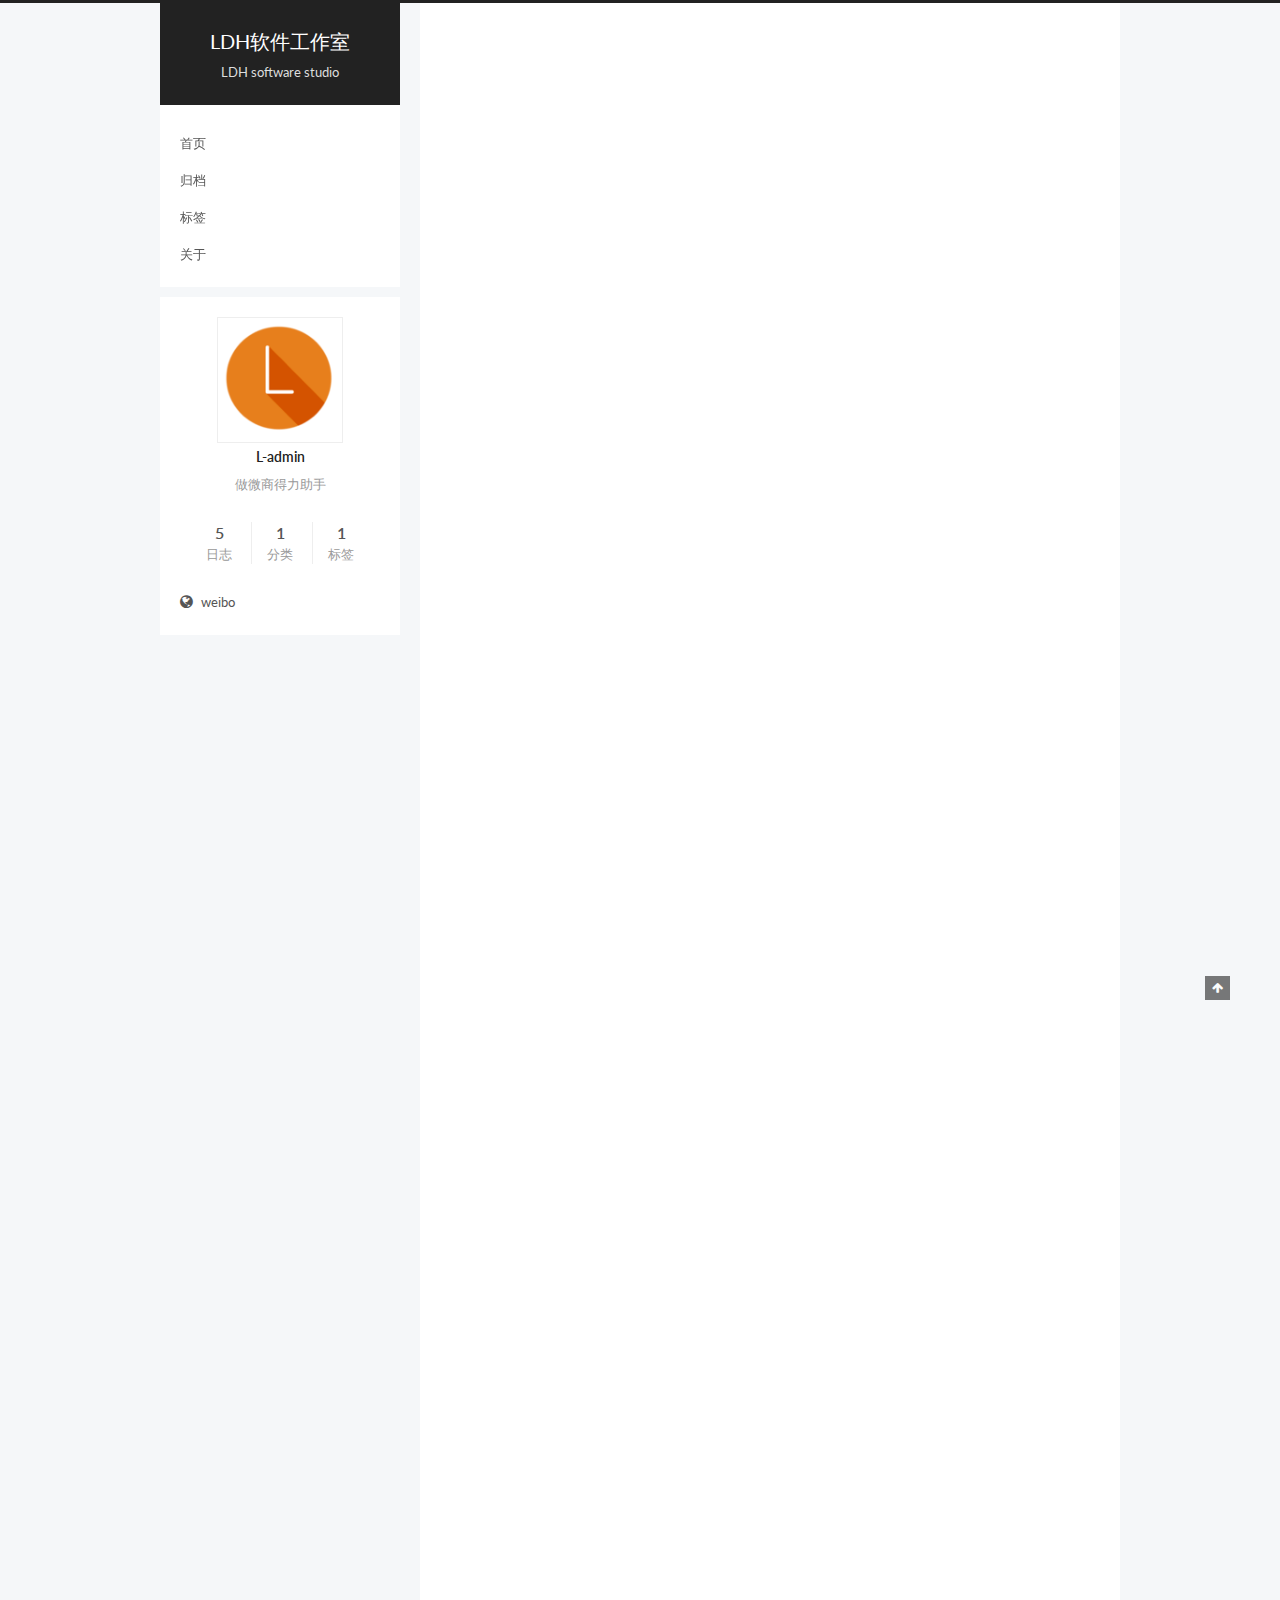
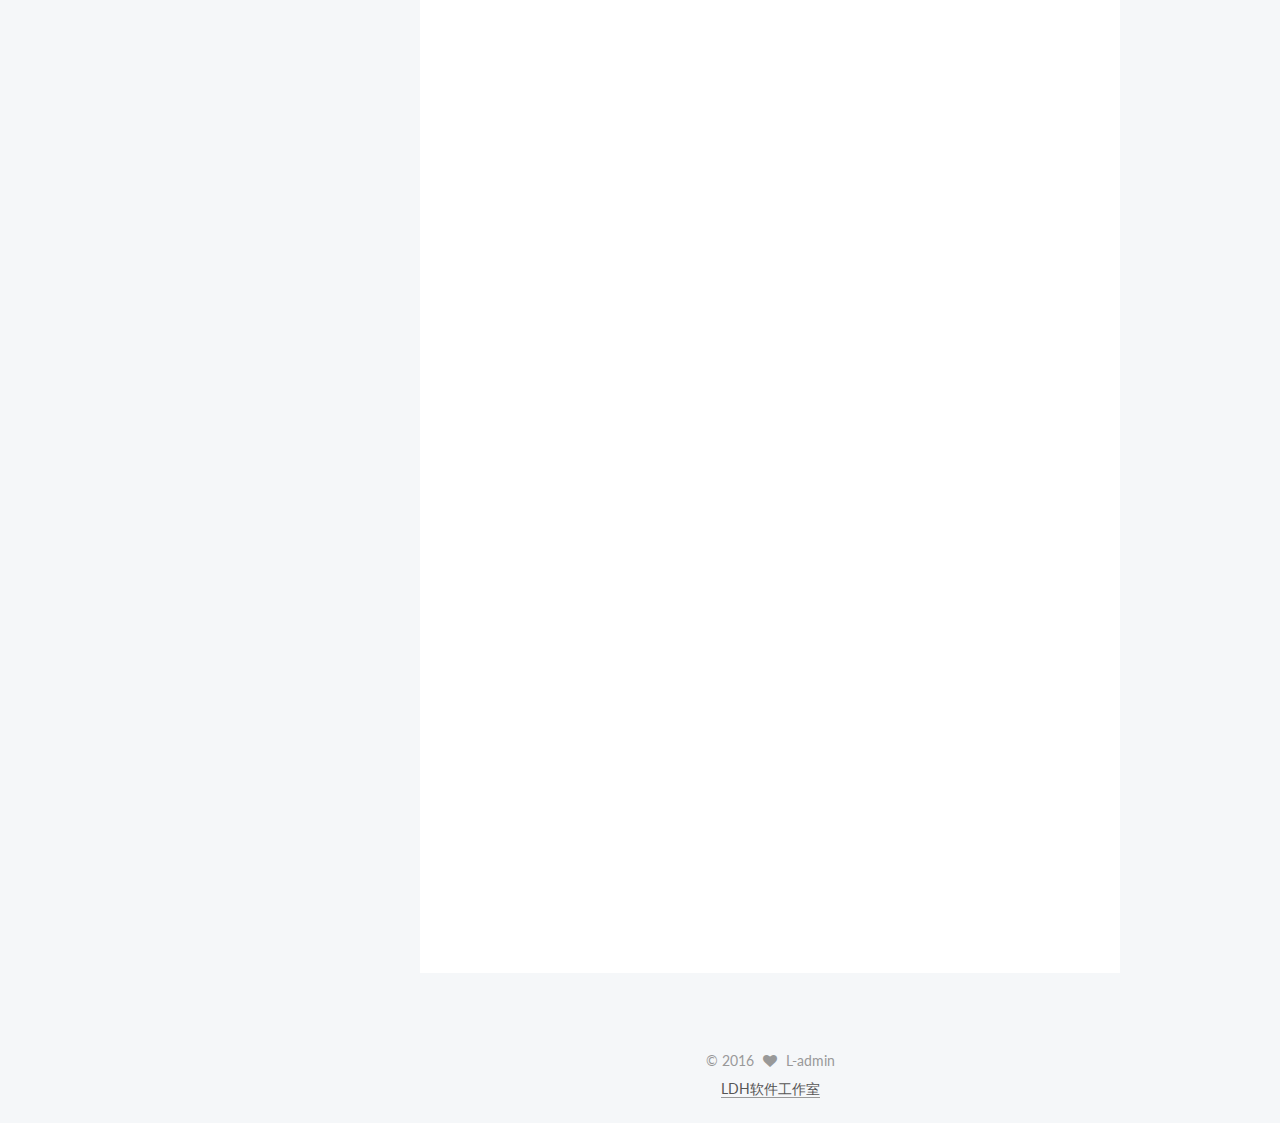
<file: index.html>
<!doctype html>



  


<html class="theme-next pisces use-motion">
<head>
  <meta charset="UTF-8"/>
<meta http-equiv="X-UA-Compatible" content="IE=edge,chrome=1" />
<meta name="viewport" content="width=device-width, initial-scale=1, maximum-scale=1"/>



<meta http-equiv="Cache-Control" content="no-transform" />
<meta http-equiv="Cache-Control" content="no-siteapp" />












  
  
  <link href="/lib/fancybox/source/jquery.fancybox.css?v=2.1.5" rel="stylesheet" type="text/css" />




  
  
  
  

  
    
    
  

  

  

  

  

  
    
    
    <link href="//fonts.googleapis.com/css?family=Lato:300,300italic,400,400italic,700,700italic&subset=latin,latin-ext" rel="stylesheet" type="text/css">
  






<link href="/lib/font-awesome/css/font-awesome.min.css?v=4.4.0" rel="stylesheet" type="text/css" />

<link href="/css/main.css?v=5.0.2" rel="stylesheet" type="text/css" />


  <meta name="keywords" content="LDH, LDH软件, LDH一键转发, 微商, 微商软件" />








  <link rel="shortcut icon" type="image/x-icon" href="/favicon.ico?v=5.0.2" />






<meta name="description" content="做微商得力助手">
<meta property="og:type" content="website">
<meta property="og:title" content="LDH软件工作室">
<meta property="og:url" content="http://www.ldhtool.top/index.html">
<meta property="og:site_name" content="LDH软件工作室">
<meta property="og:description" content="做微商得力助手">
<meta name="twitter:card" content="summary">
<meta name="twitter:title" content="LDH软件工作室">
<meta name="twitter:description" content="做微商得力助手">



<script type="text/javascript" id="hexo.configuration">
  var NexT = window.NexT || {};
  var CONFIG = {
    scheme: 'Pisces',
    sidebar: {"position":"left","display":"post"},
    fancybox: true,
    motion: true,
    duoshuo: {
      userId: '0',
      author: '博主'
    }
  };
</script>




  <link rel="canonical" href="http://www.ldhtool.top/"/>


  <title> LDH软件工作室 </title>
</head>

<body itemscope itemtype="//schema.org/WebPage" lang="zh-Hans">

  










  
  
    
  

  <div class="container one-collumn sidebar-position-left 
   page-home 
 ">
    <div class="headband"></div>

    <header id="header" class="header" itemscope itemtype="//schema.org/WPHeader">
      <div class="header-inner"><div class="site-meta ">
  

  <div class="custom-logo-site-title">
    <a href="/"  class="brand" rel="start">
      <span class="logo-line-before"><i></i></span>
      <span class="site-title">LDH软件工作室</span>
      <span class="logo-line-after"><i></i></span>
    </a>
  </div>
  <p class="site-subtitle">LDH software studio</p>
</div>

<div class="site-nav-toggle">
  <button>
    <span class="btn-bar"></span>
    <span class="btn-bar"></span>
    <span class="btn-bar"></span>
  </button>
</div>

<nav class="site-nav">
  

  
    <ul id="menu" class="menu">
      
        
        <li class="menu-item menu-item-home">
          <a href="/" rel="section">
            
            首页
          </a>
        </li>
      
        
        <li class="menu-item menu-item-archives">
          <a href="/archives" rel="section">
            
            归档
          </a>
        </li>
      
        
        <li class="menu-item menu-item-tags">
          <a href="/tags" rel="section">
            
            标签
          </a>
        </li>
      
        
        <li class="menu-item menu-item-about">
          <a href="/about" rel="section">
            
            关于
          </a>
        </li>
      

      
    </ul>
  

  
</nav>

 </div>
    </header>

    <main id="main" class="main">
      <div class="main-inner">
        <div class="content-wrap">
          <div id="content" class="content">
            
  <section id="posts" class="posts-expand">
    
      

  
  

  
  
  

  <article class="post post-type-normal " itemscope itemtype="//schema.org/Article">

    
      <header class="post-header">

        
        
          <h1 class="post-title" itemprop="name headline">
            
            
              
                
                <a class="post-title-link" href="/20161105.html" itemprop="url">
                  喜迎双十一，代理福利大放送
                </a>
              
            
          </h1>
        

        <div class="post-meta">
          <span class="post-time">
            <span class="post-meta-item-icon">
              <i class="fa fa-calendar-o"></i>
            </span>
            <span class="post-meta-item-text">发表于</span>
            <time itemprop="dateCreated" datetime="2016-11-05T20:52:17+08:00" content="2016-11-05">
              2016-11-05
            </time>
          </span>

          

          
            
              <span class="post-comments-count">
                &nbsp; | &nbsp;
                <a href="/20161105.html#comments" itemprop="discussionUrl">
                  <span class="post-comments-count ds-thread-count" data-thread-key="20161105.html" itemprop="commentsCount"></span>
                </a>
              </span>
            
          

          

          
          

          
        </div>
      </header>
    


    <div class="post-body" itemprop="articleBody">

      
      

      
        
          <p>==【LDH软件工作室】==</p>
<p>喜迎双十一，代理福利大放送。
          <div class="post-more-link text-center">
            <a class="btn" href="/20161105.html#more" rel="contents">
              阅读全文 &raquo;
            </a>
          </div>
        
      
    </div>

    <div>
      
    </div>

    <div>
      
    </div>

    <footer class="post-footer">
      

      

      
      
        <div class="post-eof"></div>
      
    </footer>
  </article>


    
      

  
  

  
  
  

  <article class="post post-type-normal " itemscope itemtype="//schema.org/Article">

    
      <header class="post-header">

        
        
          <h1 class="post-title" itemprop="name headline">
            
            
              
                
                <a class="post-title-link" href="/20161104.html" itemprop="url">
                  关于腾讯与百度
                </a>
              
            
          </h1>
        

        <div class="post-meta">
          <span class="post-time">
            <span class="post-meta-item-icon">
              <i class="fa fa-calendar-o"></i>
            </span>
            <span class="post-meta-item-text">发表于</span>
            <time itemprop="dateCreated" datetime="2016-11-04T19:31:50+08:00" content="2016-11-04">
              2016-11-04
            </time>
          </span>

          
            <span class="post-category" >
              &nbsp; | &nbsp;
              <span class="post-meta-item-icon">
                <i class="fa fa-folder-o"></i>
              </span>
              <span class="post-meta-item-text">分类于</span>
              
                <span itemprop="about" itemscope itemtype="https://schema.org/Thing">
                  <a href="/categories/通知/" itemprop="url" rel="index">
                    <span itemprop="name">通知</span>
                  </a>
                </span>

                
                

              
            </span>
          

          
            
              <span class="post-comments-count">
                &nbsp; | &nbsp;
                <a href="/20161104.html#comments" itemprop="discussionUrl">
                  <span class="post-comments-count ds-thread-count" data-thread-key="20161104.html" itemprop="commentsCount"></span>
                </a>
              </span>
            
          

          

          
          

          
        </div>
      </header>
    


    <div class="post-body" itemprop="articleBody">

      
      

      
        
          <h5 id="一个很不好的消息"><a href="#一个很不好的消息" class="headerlink" title="一个很不好的消息"></a>一个很不好的消息</h5><ol>
<li>官方网址被腾讯屏蔽，屏蔽规则为*.ldhtool.top</li>
<li>申请多次没有回复，或者申诉失败。</li>
<li>微信端，或启用了腾讯管家的统统提示风险网站
          <div class="post-more-link text-center">
            <a class="btn" href="/20161104.html#more" rel="contents">
              阅读全文 &raquo;
            </a>
          </div>
        
      
    </div>

    <div>
      
    </div>

    <div>
      
    </div>

    <footer class="post-footer">
      

      

      
      
        <div class="post-eof"></div>
      
    </footer>
  </article>


    
      

  
  

  
  
  

  <article class="post post-type-normal " itemscope itemtype="//schema.org/Article">

    
      <header class="post-header">

        
        
          <h1 class="post-title" itemprop="name headline">
            
            
              
                
                <a class="post-title-link" href="/20161027.html" itemprop="url">
                  梳子能卖给和尚,你信吗？而所谓的营销到底是什么？
                </a>
              
            
          </h1>
        

        <div class="post-meta">
          <span class="post-time">
            <span class="post-meta-item-icon">
              <i class="fa fa-calendar-o"></i>
            </span>
            <span class="post-meta-item-text">发表于</span>
            <time itemprop="dateCreated" datetime="2016-10-27T18:07:04+08:00" content="2016-10-27">
              2016-10-27
            </time>
          </span>

          
            <span class="post-category" >
              &nbsp; | &nbsp;
              <span class="post-meta-item-icon">
                <i class="fa fa-folder-o"></i>
              </span>
              <span class="post-meta-item-text">分类于</span>
              
                <span itemprop="about" itemscope itemtype="https://schema.org/Thing">
                  <a href="/categories/通知/" itemprop="url" rel="index">
                    <span itemprop="name">通知</span>
                  </a>
                </span>

                
                

              
            </span>
          

          
            
              <span class="post-comments-count">
                &nbsp; | &nbsp;
                <a href="/20161027.html#comments" itemprop="discussionUrl">
                  <span class="post-comments-count ds-thread-count" data-thread-key="20161027.html" itemprop="commentsCount"></span>
                </a>
              </span>
            
          

          

          
          

          
        </div>
      </header>
    


    <div class="post-body" itemprop="articleBody">

      
      

      
        
          <blockquote>
<p>摘要：今天和大家分享一个营销的理念！也是我从别的渠道看到的觉得非常不错，分享给大家！ 有一个营销经理想考考他的手下，就给他们出了一道题，把梳子卖给和尚。</p>
</blockquote>
<p>有一个营销经理想考考他的手下，就给他们出了一道题，把梳子卖给和尚。
          <div class="post-more-link text-center">
            <a class="btn" href="/20161027.html#more" rel="contents">
              阅读全文 &raquo;
            </a>
          </div>
        
      
    </div>

    <div>
      
    </div>

    <div>
      
    </div>

    <footer class="post-footer">
      

      

      
      
        <div class="post-eof"></div>
      
    </footer>
  </article>


    
      

  
  

  
  
  

  <article class="post post-type-normal " itemscope itemtype="//schema.org/Article">

    
      <header class="post-header">

        
        
          <h1 class="post-title" itemprop="name headline">
            
            
              
                
                <a class="post-title-link" href="/201610272.html" itemprop="url">
                  微信封号的原则是什么？送给做微商伙伴们
                </a>
              
            
          </h1>
        

        <div class="post-meta">
          <span class="post-time">
            <span class="post-meta-item-icon">
              <i class="fa fa-calendar-o"></i>
            </span>
            <span class="post-meta-item-text">发表于</span>
            <time itemprop="dateCreated" datetime="2016-10-27T03:45:46+08:00" content="2016-10-27">
              2016-10-27
            </time>
          </span>

          
            <span class="post-category" >
              &nbsp; | &nbsp;
              <span class="post-meta-item-icon">
                <i class="fa fa-folder-o"></i>
              </span>
              <span class="post-meta-item-text">分类于</span>
              
                <span itemprop="about" itemscope itemtype="https://schema.org/Thing">
                  <a href="/categories/通知/" itemprop="url" rel="index">
                    <span itemprop="name">通知</span>
                  </a>
                </span>

                
                

              
            </span>
          

          
            
              <span class="post-comments-count">
                &nbsp; | &nbsp;
                <a href="/201610272.html#comments" itemprop="discussionUrl">
                  <span class="post-comments-count ds-thread-count" data-thread-key="201610272.html" itemprop="commentsCount"></span>
                </a>
              </span>
            
          

          

          
          

          
        </div>
      </header>
    


    <div class="post-body" itemprop="articleBody">

      
      

      
        
          <p>微信封号的原则是什么？ 微信封号不是随意乱封，它既遵从机器算法，也重视用户的实践体会。<br>一旦一起满意以下两个条件：1、体系检测到反常操作；2、用户投诉告发。即被封号。<br>
          <div class="post-more-link text-center">
            <a class="btn" href="/201610272.html#more" rel="contents">
              阅读全文 &raquo;
            </a>
          </div>
        
      
    </div>

    <div>
      
    </div>

    <div>
      
    </div>

    <footer class="post-footer">
      

      

      
      
        <div class="post-eof"></div>
      
    </footer>
  </article>


    
      

  
  

  
  
  

  <article class="post post-type-normal " itemscope itemtype="//schema.org/Article">

    
      <header class="post-header">

        
        
          <h1 class="post-title" itemprop="name headline">
            
            
              
                
                <a class="post-title-link" href="/record.html" itemprop="url">
                  网站记录
                </a>
              
            
          </h1>
        

        <div class="post-meta">
          <span class="post-time">
            <span class="post-meta-item-icon">
              <i class="fa fa-calendar-o"></i>
            </span>
            <span class="post-meta-item-text">发表于</span>
            <time itemprop="dateCreated" datetime="2016-10-26T19:12:56+08:00" content="2016-10-26">
              2016-10-26
            </time>
          </span>

          
            <span class="post-category" >
              &nbsp; | &nbsp;
              <span class="post-meta-item-icon">
                <i class="fa fa-folder-o"></i>
              </span>
              <span class="post-meta-item-text">分类于</span>
              
                <span itemprop="about" itemscope itemtype="https://schema.org/Thing">
                  <a href="/categories/通知/" itemprop="url" rel="index">
                    <span itemprop="name">通知</span>
                  </a>
                </span>

                
                

              
            </span>
          

          
            
              <span class="post-comments-count">
                &nbsp; | &nbsp;
                <a href="/record.html#comments" itemprop="discussionUrl">
                  <span class="post-comments-count ds-thread-count" data-thread-key="record.html" itemprop="commentsCount"></span>
                </a>
              </span>
            
          

          

          
          

          
        </div>
      </header>
    


    <div class="post-body" itemprop="articleBody">

      
      

      
        
          
            <h2 id="10月26更新"><a href="#10月26更新" class="headerlink" title="10月26更新"></a>10月26更新</h2><p>10月26：一直想装个Hexo程序，苦于没有沉下心阅读官方文档，最近弄了下。挺好，就是网站谷歌字体影响了速度。<br><br>找了一下网上的资料，发现是错误的。去掉谷歌字体的文件为“head.ejs”</p>
<hr>
<h2 id="10月28更新"><a href="#10月28更新" class="headerlink" title="10月28更新"></a>10月28更新</h2><p>10月28：换了一个主题jacman，喜欢的可以自行百度</p>
<hr>
<h2 id="10月30号更新"><a href="#10月30号更新" class="headerlink" title="10月30号更新"></a>10月30号更新</h2><p>10月30:测试了无数，终于找到一个自己喜欢的，PC手机端都比较正常的主题了。决定不改了。<br>另外，增加了评论功能。下面就好好维护了</p>

          
        
      
    </div>

    <div>
      
    </div>

    <div>
      
    </div>

    <footer class="post-footer">
      

      

      
      
        <div class="post-eof"></div>
      
    </footer>
  </article>


    
  </section>

  


          </div>
          


          

        </div>
        
          
  
  <div class="sidebar-toggle">
    <div class="sidebar-toggle-line-wrap">
      <span class="sidebar-toggle-line sidebar-toggle-line-first"></span>
      <span class="sidebar-toggle-line sidebar-toggle-line-middle"></span>
      <span class="sidebar-toggle-line sidebar-toggle-line-last"></span>
    </div>
  </div>

  <aside id="sidebar" class="sidebar">
    <div class="sidebar-inner">

      

      

      <section class="site-overview sidebar-panel  sidebar-panel-active ">
        <div class="site-author motion-element" itemprop="author" itemscope itemtype="//schema.org/Person">
          <img class="site-author-image" itemprop="image"
               src="/images/t.png"
               alt="L-admin" />
          <p class="site-author-name" itemprop="name">L-admin</p>
          <p class="site-description motion-element" itemprop="description">做微商得力助手</p>
        </div>
        <nav class="site-state motion-element">
          <div class="site-state-item site-state-posts">
            <a href="/archives">
              <span class="site-state-item-count">5</span>
              <span class="site-state-item-name">日志</span>
            </a>
          </div>

          
            <div class="site-state-item site-state-categories">
              
                <span class="site-state-item-count">1</span>
                <span class="site-state-item-name">分类</span>
              
            </div>
          

          
            <div class="site-state-item site-state-tags">
              <a href="/tags">
                <span class="site-state-item-count">1</span>
                <span class="site-state-item-name">标签</span>
              </a>
            </div>
          

        </nav>

        

        <div class="links-of-author motion-element">
          
            
              <span class="links-of-author-item">
                <a href="http://weibo.com/238577456" target="_blank" title="weibo">
                  
                    <i class="fa fa-fw fa-globe"></i>
                  
                  weibo
                </a>
              </span>
            
          
        </div>

        
        

        
        

      </section>

      

    </div>
  </aside>


        
      </div>
    </main>

    <footer id="footer" class="footer">
      <div class="footer-inner">
        <div class="copyright" >
  
  &copy; 
  <span itemprop="copyrightYear">2016</span>
  <span class="with-love">
    <i class="fa fa-heart"></i>
  </span>
  <span class="author" itemprop="copyrightHolder">L-admin</span>
</div>

<a class="theme-link" href="https://www.ldhtool.top">LDH软件工作室</a>
</div>

</div>

        

        
      </div>
    </footer>

    <div class="back-to-top">
      <i class="fa fa-arrow-up"></i>
    </div>
  </div>

  

<script type="text/javascript">
  if (Object.prototype.toString.call(window.Promise) !== '[object Function]') {
    window.Promise = null;
  }
</script>









  



  
  <script type="text/javascript" src="/lib/jquery/index.js?v=2.1.3"></script>

  
  <script type="text/javascript" src="/lib/fastclick/lib/fastclick.min.js?v=1.0.6"></script>

  
  <script type="text/javascript" src="/lib/jquery_lazyload/jquery.lazyload.js?v=1.9.7"></script>

  
  <script type="text/javascript" src="/lib/velocity/velocity.min.js?v=1.2.1"></script>

  
  <script type="text/javascript" src="/lib/velocity/velocity.ui.min.js?v=1.2.1"></script>

  
  <script type="text/javascript" src="/lib/fancybox/source/jquery.fancybox.pack.js?v=2.1.5"></script>


  


  <script type="text/javascript" src="/js/src/utils.js?v=5.0.2"></script>

  <script type="text/javascript" src="/js/src/motion.js?v=5.0.2"></script>



  
  


  <script type="text/javascript" src="/js/src/affix.js?v=5.0.2"></script>

  <script type="text/javascript" src="/js/src/schemes/pisces.js?v=5.0.2"></script>



  

  


  <script type="text/javascript" src="/js/src/bootstrap.js?v=5.0.2"></script>



  

  
    
  

  <script type="text/javascript">
    var duoshuoQuery = {short_name:"ldhtool"};
    (function() {
      var ds = document.createElement('script');
      ds.type = 'text/javascript';ds.async = true;
      ds.id = 'duoshuo-script';
      ds.src = (document.location.protocol == 'https:' ? 'https:' : 'http:') + '//static.duoshuo.com/embed.js';
      ds.charset = 'UTF-8';
      (document.getElementsByTagName('head')[0]
      || document.getElementsByTagName('body')[0]).appendChild(ds);
    })();
  </script>

  
    
    <script src="/lib/ua-parser-js/dist/ua-parser.min.js?v=0.7.9"></script>
    <script src="/js/src/hook-duoshuo.js"></script>
  






  
  

  

  

  

  


</body>
</html>
</file>
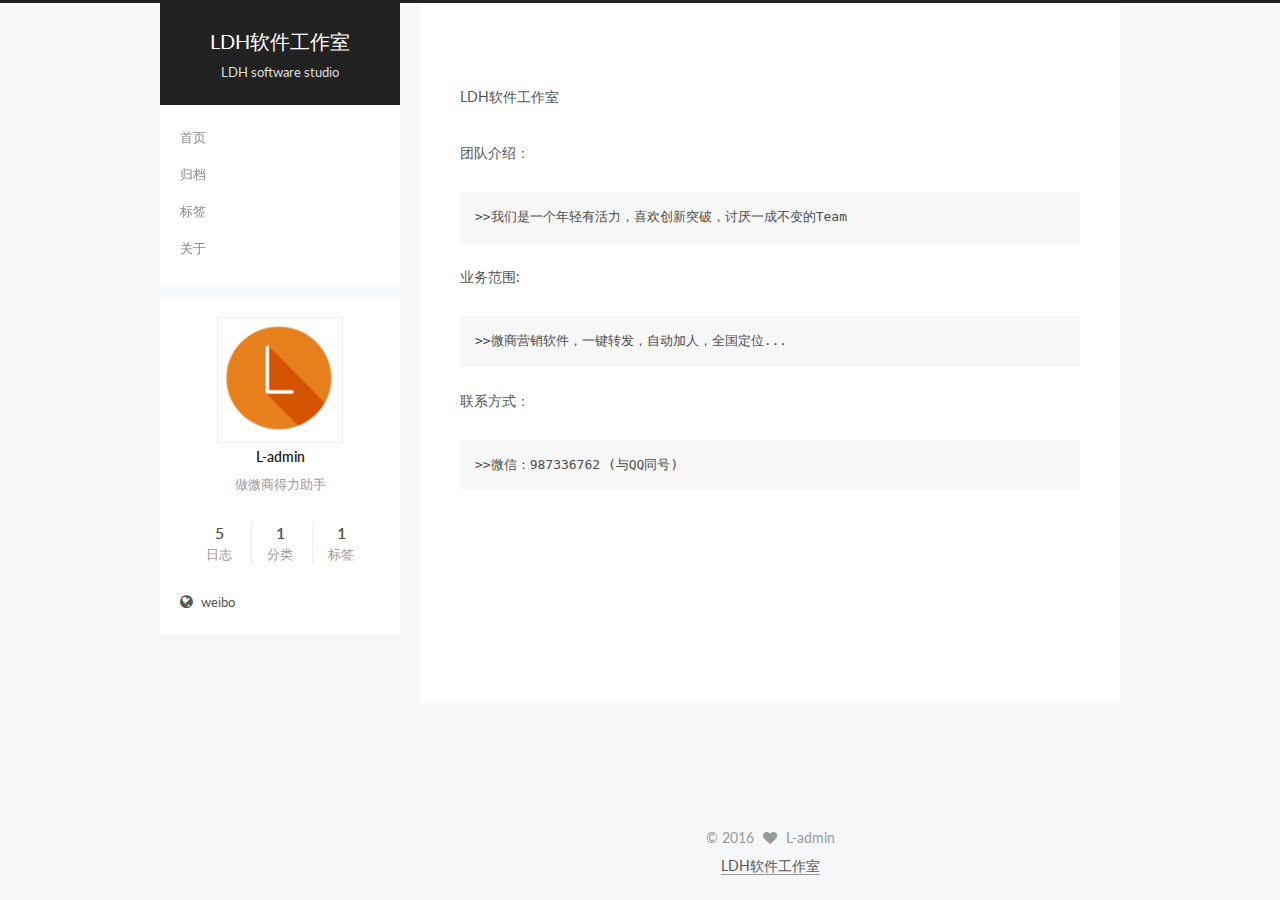
<file: about/index.html>
<!doctype html>



  


<html class="theme-next pisces use-motion">
<head>
  <meta charset="UTF-8"/>
<meta http-equiv="X-UA-Compatible" content="IE=edge,chrome=1" />
<meta name="viewport" content="width=device-width, initial-scale=1, maximum-scale=1"/>



<meta http-equiv="Cache-Control" content="no-transform" />
<meta http-equiv="Cache-Control" content="no-siteapp" />












  
  
  <link href="/lib/fancybox/source/jquery.fancybox.css?v=2.1.5" rel="stylesheet" type="text/css" />




  
  
  
  

  
    
    
  

  

  

  

  

  
    
    
    <link href="//fonts.googleapis.com/css?family=Lato:300,300italic,400,400italic,700,700italic&subset=latin,latin-ext" rel="stylesheet" type="text/css">
  






<link href="/lib/font-awesome/css/font-awesome.min.css?v=4.4.0" rel="stylesheet" type="text/css" />

<link href="/css/main.css?v=5.0.2" rel="stylesheet" type="text/css" />


  <meta name="keywords" content="LDH, LDH软件, LDH一键转发, 微商, 微商软件" />








  <link rel="shortcut icon" type="image/x-icon" href="/favicon.ico?v=5.0.2" />






<meta name="description" content="LDH软件工作室团队介绍：
&amp;gt;&amp;gt;我们是一个年轻有活力，喜欢创新突破，讨厌一成不变的Team
业务范围:
&amp;gt;&amp;gt;微商营销软件，一键转发，自动加人，全国定位...
联系方式：
&amp;gt;&amp;gt;微信：987336762 (与QQ同号)">
<meta property="og:type" content="website">
<meta property="og:title" content="关于我们">
<meta property="og:url" content="http://www.ldhtool.top/about/index.html">
<meta property="og:site_name" content="LDH软件工作室">
<meta property="og:description" content="LDH软件工作室团队介绍：
&amp;gt;&amp;gt;我们是一个年轻有活力，喜欢创新突破，讨厌一成不变的Team
业务范围:
&amp;gt;&amp;gt;微商营销软件，一键转发，自动加人，全国定位...
联系方式：
&amp;gt;&amp;gt;微信：987336762 (与QQ同号)">
<meta property="og:updated_time" content="2016-10-27T17:19:19.053Z">
<meta name="twitter:card" content="summary">
<meta name="twitter:title" content="关于我们">
<meta name="twitter:description" content="LDH软件工作室团队介绍：
&amp;gt;&amp;gt;我们是一个年轻有活力，喜欢创新突破，讨厌一成不变的Team
业务范围:
&amp;gt;&amp;gt;微商营销软件，一键转发，自动加人，全国定位...
联系方式：
&amp;gt;&amp;gt;微信：987336762 (与QQ同号)">



<script type="text/javascript" id="hexo.configuration">
  var NexT = window.NexT || {};
  var CONFIG = {
    scheme: 'Pisces',
    sidebar: {"position":"left","display":"post"},
    fancybox: true,
    motion: true,
    duoshuo: {
      userId: '0',
      author: '博主'
    }
  };
</script>




  <link rel="canonical" href="http://www.ldhtool.top/about/"/>


  <title>
  

  
    关于我们 | LDH软件工作室
  
</title>
</head>

<body itemscope itemtype="//schema.org/WebPage" lang="zh-Hans">

  










  
  
    
  

  <div class="container one-collumn sidebar-position-left  ">
    <div class="headband"></div>

    <header id="header" class="header" itemscope itemtype="//schema.org/WPHeader">
      <div class="header-inner"><div class="site-meta ">
  

  <div class="custom-logo-site-title">
    <a href="/"  class="brand" rel="start">
      <span class="logo-line-before"><i></i></span>
      <span class="site-title">LDH软件工作室</span>
      <span class="logo-line-after"><i></i></span>
    </a>
  </div>
  <p class="site-subtitle">LDH software studio</p>
</div>

<div class="site-nav-toggle">
  <button>
    <span class="btn-bar"></span>
    <span class="btn-bar"></span>
    <span class="btn-bar"></span>
  </button>
</div>

<nav class="site-nav">
  

  
    <ul id="menu" class="menu">
      
        
        <li class="menu-item menu-item-home">
          <a href="/" rel="section">
            
            首页
          </a>
        </li>
      
        
        <li class="menu-item menu-item-archives">
          <a href="/archives" rel="section">
            
            归档
          </a>
        </li>
      
        
        <li class="menu-item menu-item-tags">
          <a href="/tags" rel="section">
            
            标签
          </a>
        </li>
      
        
        <li class="menu-item menu-item-about">
          <a href="/about" rel="section">
            
            关于
          </a>
        </li>
      

      
    </ul>
  

  
</nav>

 </div>
    </header>

    <main id="main" class="main">
      <div class="main-inner">
        <div class="content-wrap">
          <div id="content" class="content">
            

  <div id="posts" class="posts-expand">
    
    
      <p>LDH软件工作室<br><br>团队介绍：</p>
<pre><code>&gt;&gt;我们是一个年轻有活力，喜欢创新突破，讨厌一成不变的Team
</code></pre><p>业务范围:</p>
<pre><code>&gt;&gt;微商营销软件，一键转发，自动加人，全国定位...
</code></pre><p>联系方式：</p>
<pre><code>&gt;&gt;微信：987336762 (与QQ同号)
</code></pre>
    
  </div>


          </div>
          


          
  <div class="comments" id="comments">
    
      <div class="ds-thread" data-thread-key="about/index.html"
           data-title="关于我们" data-url="http://www.ldhtool.top/about/index.html">
      </div>
    
  </div>


        </div>
        
          
  
  <div class="sidebar-toggle">
    <div class="sidebar-toggle-line-wrap">
      <span class="sidebar-toggle-line sidebar-toggle-line-first"></span>
      <span class="sidebar-toggle-line sidebar-toggle-line-middle"></span>
      <span class="sidebar-toggle-line sidebar-toggle-line-last"></span>
    </div>
  </div>

  <aside id="sidebar" class="sidebar">
    <div class="sidebar-inner">

      

      

      <section class="site-overview sidebar-panel  sidebar-panel-active ">
        <div class="site-author motion-element" itemprop="author" itemscope itemtype="//schema.org/Person">
          <img class="site-author-image" itemprop="image"
               src="/images/t.png"
               alt="L-admin" />
          <p class="site-author-name" itemprop="name">L-admin</p>
          <p class="site-description motion-element" itemprop="description">做微商得力助手</p>
        </div>
        <nav class="site-state motion-element">
          <div class="site-state-item site-state-posts">
            <a href="/archives">
              <span class="site-state-item-count">5</span>
              <span class="site-state-item-name">日志</span>
            </a>
          </div>

          
            <div class="site-state-item site-state-categories">
              
                <span class="site-state-item-count">1</span>
                <span class="site-state-item-name">分类</span>
              
            </div>
          

          
            <div class="site-state-item site-state-tags">
              <a href="/tags">
                <span class="site-state-item-count">1</span>
                <span class="site-state-item-name">标签</span>
              </a>
            </div>
          

        </nav>

        

        <div class="links-of-author motion-element">
          
            
              <span class="links-of-author-item">
                <a href="http://weibo.com/238577456" target="_blank" title="weibo">
                  
                    <i class="fa fa-fw fa-globe"></i>
                  
                  weibo
                </a>
              </span>
            
          
        </div>

        
        

        
        

      </section>

      

    </div>
  </aside>


        
      </div>
    </main>

    <footer id="footer" class="footer">
      <div class="footer-inner">
        <div class="copyright" >
  
  &copy; 
  <span itemprop="copyrightYear">2016</span>
  <span class="with-love">
    <i class="fa fa-heart"></i>
  </span>
  <span class="author" itemprop="copyrightHolder">L-admin</span>
</div>

<a class="theme-link" href="https://www.ldhtool.top">LDH软件工作室</a>
</div>

</div>

        

        
      </div>
    </footer>

    <div class="back-to-top">
      <i class="fa fa-arrow-up"></i>
    </div>
  </div>

  

<script type="text/javascript">
  if (Object.prototype.toString.call(window.Promise) !== '[object Function]') {
    window.Promise = null;
  }
</script>









  



  
  <script type="text/javascript" src="/lib/jquery/index.js?v=2.1.3"></script>

  
  <script type="text/javascript" src="/lib/fastclick/lib/fastclick.min.js?v=1.0.6"></script>

  
  <script type="text/javascript" src="/lib/jquery_lazyload/jquery.lazyload.js?v=1.9.7"></script>

  
  <script type="text/javascript" src="/lib/velocity/velocity.min.js?v=1.2.1"></script>

  
  <script type="text/javascript" src="/lib/velocity/velocity.ui.min.js?v=1.2.1"></script>

  
  <script type="text/javascript" src="/lib/fancybox/source/jquery.fancybox.pack.js?v=2.1.5"></script>


  


  <script type="text/javascript" src="/js/src/utils.js?v=5.0.2"></script>

  <script type="text/javascript" src="/js/src/motion.js?v=5.0.2"></script>



  
  


  <script type="text/javascript" src="/js/src/affix.js?v=5.0.2"></script>

  <script type="text/javascript" src="/js/src/schemes/pisces.js?v=5.0.2"></script>



  

  


  <script type="text/javascript" src="/js/src/bootstrap.js?v=5.0.2"></script>



  

  
    
  

  <script type="text/javascript">
    var duoshuoQuery = {short_name:"ldhtool"};
    (function() {
      var ds = document.createElement('script');
      ds.type = 'text/javascript';ds.async = true;
      ds.id = 'duoshuo-script';
      ds.src = (document.location.protocol == 'https:' ? 'https:' : 'http:') + '//static.duoshuo.com/embed.js';
      ds.charset = 'UTF-8';
      (document.getElementsByTagName('head')[0]
      || document.getElementsByTagName('body')[0]).appendChild(ds);
    })();
  </script>

  
    
    <script src="/lib/ua-parser-js/dist/ua-parser.min.js?v=0.7.9"></script>
    <script src="/js/src/hook-duoshuo.js"></script>
  






  
  

  

  

  

  


</body>
</html>
</file>
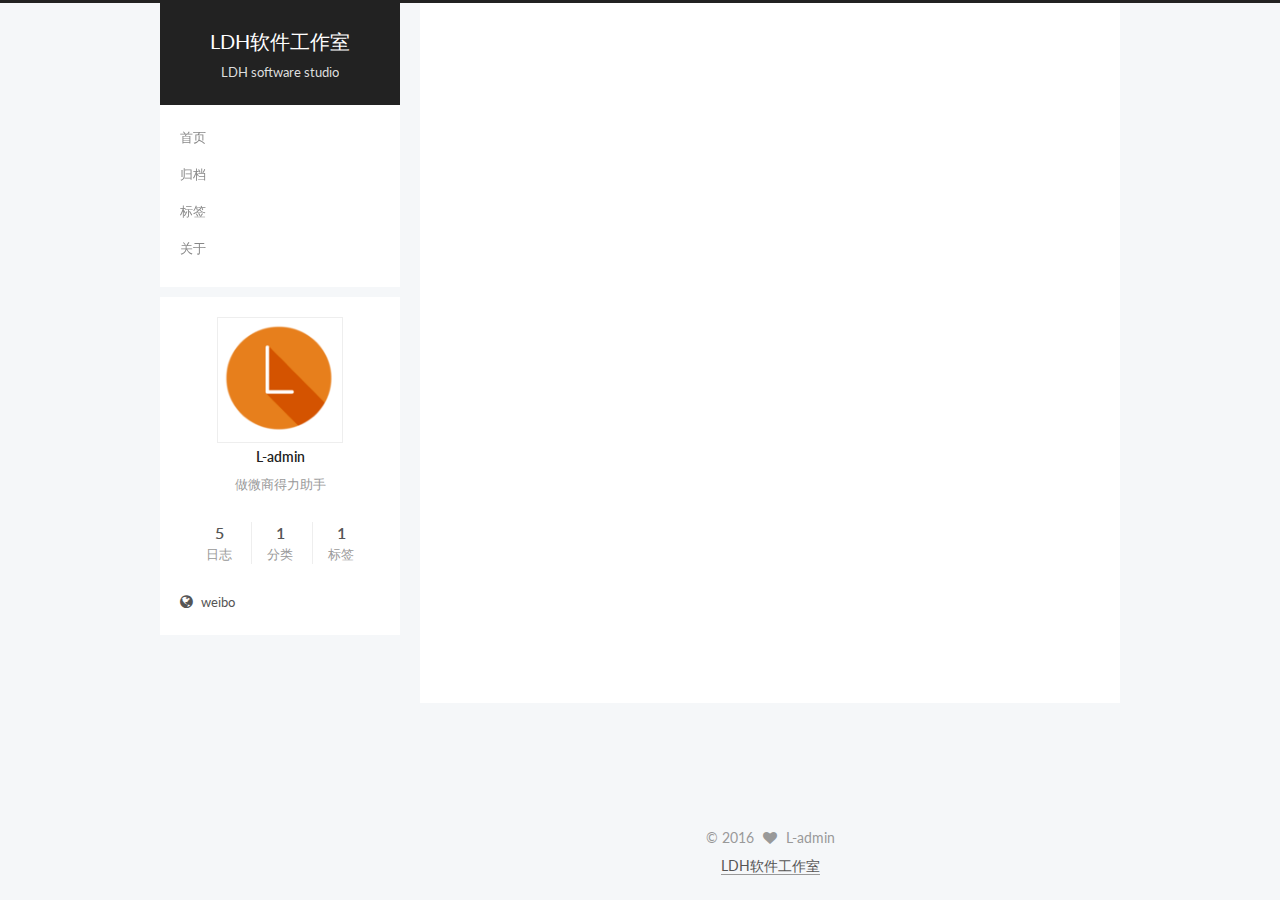
<file: archive/index.html>
<!doctype html>



  


<html class="theme-next pisces use-motion">
<head>
  <meta charset="UTF-8"/>
<meta http-equiv="X-UA-Compatible" content="IE=edge,chrome=1" />
<meta name="viewport" content="width=device-width, initial-scale=1, maximum-scale=1"/>



<meta http-equiv="Cache-Control" content="no-transform" />
<meta http-equiv="Cache-Control" content="no-siteapp" />












  
  
  <link href="/lib/fancybox/source/jquery.fancybox.css?v=2.1.5" rel="stylesheet" type="text/css" />




  
  
  
  

  
    
    
  

  

  

  

  

  
    
    
    <link href="//fonts.googleapis.com/css?family=Lato:300,300italic,400,400italic,700,700italic&subset=latin,latin-ext" rel="stylesheet" type="text/css">
  






<link href="/lib/font-awesome/css/font-awesome.min.css?v=4.4.0" rel="stylesheet" type="text/css" />

<link href="/css/main.css?v=5.0.2" rel="stylesheet" type="text/css" />


  <meta name="keywords" content="LDH, LDH软件, LDH一键转发, 微商, 微商软件" />








  <link rel="shortcut icon" type="image/x-icon" href="/favicon.ico?v=5.0.2" />






<meta name="description" content="做微商得力助手">
<meta property="og:type" content="website">
<meta property="og:title" content="归档">
<meta property="og:url" content="http://www.ldhtool.top/archive/index.html">
<meta property="og:site_name" content="LDH软件工作室">
<meta property="og:description" content="做微商得力助手">
<meta property="og:updated_time" content="2016-10-28T15:05:27.458Z">
<meta name="twitter:card" content="summary">
<meta name="twitter:title" content="归档">
<meta name="twitter:description" content="做微商得力助手">



<script type="text/javascript" id="hexo.configuration">
  var NexT = window.NexT || {};
  var CONFIG = {
    scheme: 'Pisces',
    sidebar: {"position":"left","display":"post"},
    fancybox: true,
    motion: true,
    duoshuo: {
      userId: '0',
      author: '博主'
    }
  };
</script>




  <link rel="canonical" href="http://www.ldhtool.top/archive/"/>


  <title>
  

  
    归档 | LDH软件工作室
  
</title>
</head>

<body itemscope itemtype="//schema.org/WebPage" lang="zh-Hans">

  










  
  
    
  

  <div class="container one-collumn sidebar-position-left  ">
    <div class="headband"></div>

    <header id="header" class="header" itemscope itemtype="//schema.org/WPHeader">
      <div class="header-inner"><div class="site-meta ">
  

  <div class="custom-logo-site-title">
    <a href="/"  class="brand" rel="start">
      <span class="logo-line-before"><i></i></span>
      <span class="site-title">LDH软件工作室</span>
      <span class="logo-line-after"><i></i></span>
    </a>
  </div>
  <p class="site-subtitle">LDH software studio</p>
</div>

<div class="site-nav-toggle">
  <button>
    <span class="btn-bar"></span>
    <span class="btn-bar"></span>
    <span class="btn-bar"></span>
  </button>
</div>

<nav class="site-nav">
  

  
    <ul id="menu" class="menu">
      
        
        <li class="menu-item menu-item-home">
          <a href="/" rel="section">
            
            首页
          </a>
        </li>
      
        
        <li class="menu-item menu-item-archives">
          <a href="/archives" rel="section">
            
            归档
          </a>
        </li>
      
        
        <li class="menu-item menu-item-tags">
          <a href="/tags" rel="section">
            
            标签
          </a>
        </li>
      
        
        <li class="menu-item menu-item-about">
          <a href="/about" rel="section">
            
            关于
          </a>
        </li>
      

      
    </ul>
  

  
</nav>

 </div>
    </header>

    <main id="main" class="main">
      <div class="main-inner">
        <div class="content-wrap">
          <div id="content" class="content">
            

  <div id="posts" class="posts-expand">
    
    
      
    
  </div>


          </div>
          


          
  <div class="comments" id="comments">
    
      <div class="ds-thread" data-thread-key="archive/index.html"
           data-title="归档" data-url="http://www.ldhtool.top/archive/index.html">
      </div>
    
  </div>


        </div>
        
          
  
  <div class="sidebar-toggle">
    <div class="sidebar-toggle-line-wrap">
      <span class="sidebar-toggle-line sidebar-toggle-line-first"></span>
      <span class="sidebar-toggle-line sidebar-toggle-line-middle"></span>
      <span class="sidebar-toggle-line sidebar-toggle-line-last"></span>
    </div>
  </div>

  <aside id="sidebar" class="sidebar">
    <div class="sidebar-inner">

      

      

      <section class="site-overview sidebar-panel  sidebar-panel-active ">
        <div class="site-author motion-element" itemprop="author" itemscope itemtype="//schema.org/Person">
          <img class="site-author-image" itemprop="image"
               src="/images/t.png"
               alt="L-admin" />
          <p class="site-author-name" itemprop="name">L-admin</p>
          <p class="site-description motion-element" itemprop="description">做微商得力助手</p>
        </div>
        <nav class="site-state motion-element">
          <div class="site-state-item site-state-posts">
            <a href="/archives">
              <span class="site-state-item-count">5</span>
              <span class="site-state-item-name">日志</span>
            </a>
          </div>

          
            <div class="site-state-item site-state-categories">
              
                <span class="site-state-item-count">1</span>
                <span class="site-state-item-name">分类</span>
              
            </div>
          

          
            <div class="site-state-item site-state-tags">
              <a href="/tags">
                <span class="site-state-item-count">1</span>
                <span class="site-state-item-name">标签</span>
              </a>
            </div>
          

        </nav>

        

        <div class="links-of-author motion-element">
          
            
              <span class="links-of-author-item">
                <a href="http://weibo.com/238577456" target="_blank" title="weibo">
                  
                    <i class="fa fa-fw fa-globe"></i>
                  
                  weibo
                </a>
              </span>
            
          
        </div>

        
        

        
        

      </section>

      

    </div>
  </aside>


        
      </div>
    </main>

    <footer id="footer" class="footer">
      <div class="footer-inner">
        <div class="copyright" >
  
  &copy; 
  <span itemprop="copyrightYear">2016</span>
  <span class="with-love">
    <i class="fa fa-heart"></i>
  </span>
  <span class="author" itemprop="copyrightHolder">L-admin</span>
</div>

<a class="theme-link" href="https://www.ldhtool.top">LDH软件工作室</a>
</div>

</div>

        

        
      </div>
    </footer>

    <div class="back-to-top">
      <i class="fa fa-arrow-up"></i>
    </div>
  </div>

  

<script type="text/javascript">
  if (Object.prototype.toString.call(window.Promise) !== '[object Function]') {
    window.Promise = null;
  }
</script>









  



  
  <script type="text/javascript" src="/lib/jquery/index.js?v=2.1.3"></script>

  
  <script type="text/javascript" src="/lib/fastclick/lib/fastclick.min.js?v=1.0.6"></script>

  
  <script type="text/javascript" src="/lib/jquery_lazyload/jquery.lazyload.js?v=1.9.7"></script>

  
  <script type="text/javascript" src="/lib/velocity/velocity.min.js?v=1.2.1"></script>

  
  <script type="text/javascript" src="/lib/velocity/velocity.ui.min.js?v=1.2.1"></script>

  
  <script type="text/javascript" src="/lib/fancybox/source/jquery.fancybox.pack.js?v=2.1.5"></script>


  


  <script type="text/javascript" src="/js/src/utils.js?v=5.0.2"></script>

  <script type="text/javascript" src="/js/src/motion.js?v=5.0.2"></script>



  
  


  <script type="text/javascript" src="/js/src/affix.js?v=5.0.2"></script>

  <script type="text/javascript" src="/js/src/schemes/pisces.js?v=5.0.2"></script>



  

  


  <script type="text/javascript" src="/js/src/bootstrap.js?v=5.0.2"></script>



  

  
    
  

  <script type="text/javascript">
    var duoshuoQuery = {short_name:"ldhtool"};
    (function() {
      var ds = document.createElement('script');
      ds.type = 'text/javascript';ds.async = true;
      ds.id = 'duoshuo-script';
      ds.src = (document.location.protocol == 'https:' ? 'https:' : 'http:') + '//static.duoshuo.com/embed.js';
      ds.charset = 'UTF-8';
      (document.getElementsByTagName('head')[0]
      || document.getElementsByTagName('body')[0]).appendChild(ds);
    })();
  </script>

  
    
    <script src="/lib/ua-parser-js/dist/ua-parser.min.js?v=0.7.9"></script>
    <script src="/js/src/hook-duoshuo.js"></script>
  






  
  

  

  

  

  


</body>
</html>
</file>
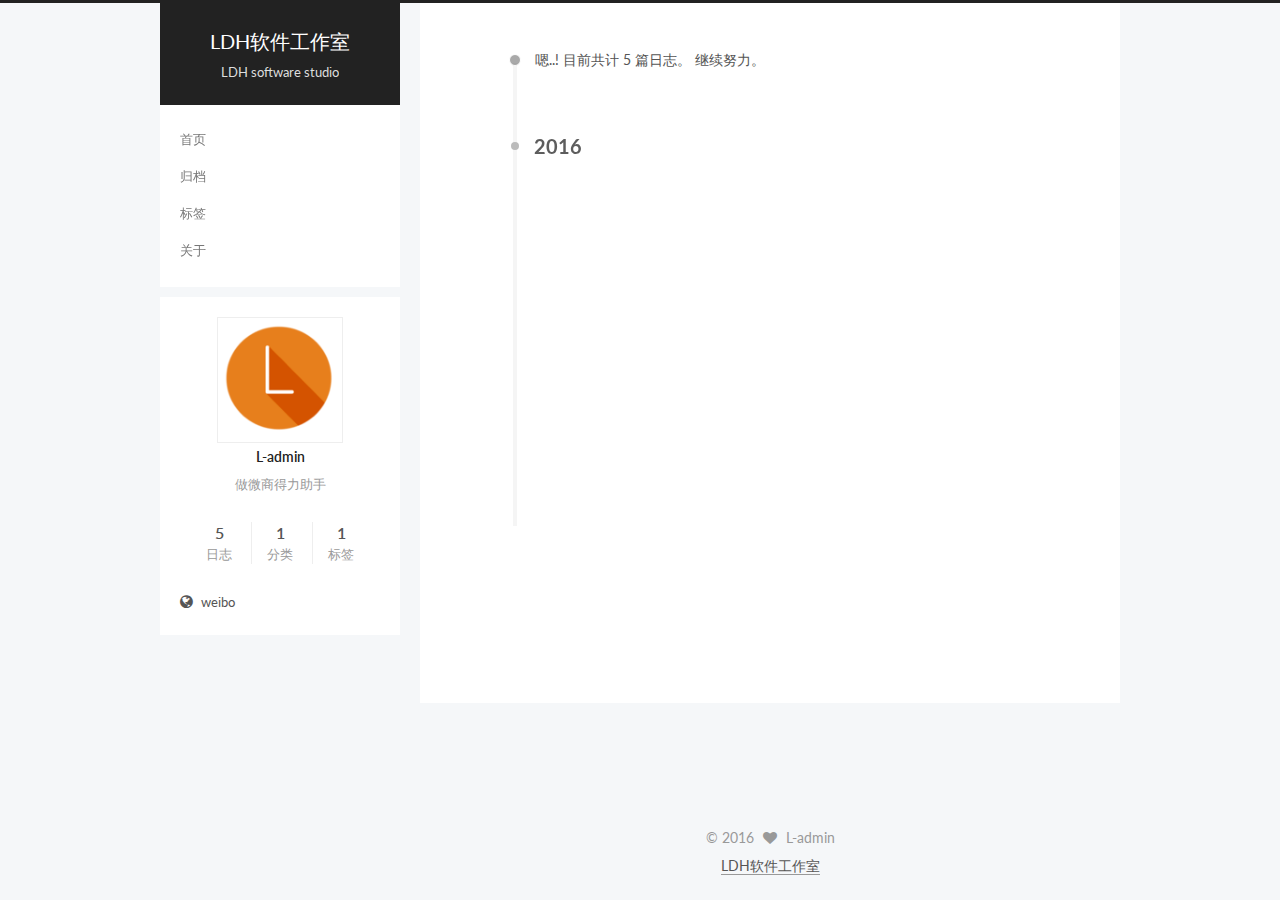
<file: archives/index.html>
<!doctype html>



  


<html class="theme-next pisces use-motion">
<head>
  <meta charset="UTF-8"/>
<meta http-equiv="X-UA-Compatible" content="IE=edge,chrome=1" />
<meta name="viewport" content="width=device-width, initial-scale=1, maximum-scale=1"/>



<meta http-equiv="Cache-Control" content="no-transform" />
<meta http-equiv="Cache-Control" content="no-siteapp" />












  
  
  <link href="/lib/fancybox/source/jquery.fancybox.css?v=2.1.5" rel="stylesheet" type="text/css" />




  
  
  
  

  
    
    
  

  

  

  

  

  
    
    
    <link href="//fonts.googleapis.com/css?family=Lato:300,300italic,400,400italic,700,700italic&subset=latin,latin-ext" rel="stylesheet" type="text/css">
  






<link href="/lib/font-awesome/css/font-awesome.min.css?v=4.4.0" rel="stylesheet" type="text/css" />

<link href="/css/main.css?v=5.0.2" rel="stylesheet" type="text/css" />


  <meta name="keywords" content="LDH, LDH软件, LDH一键转发, 微商, 微商软件" />








  <link rel="shortcut icon" type="image/x-icon" href="/favicon.ico?v=5.0.2" />






<meta name="description" content="做微商得力助手">
<meta property="og:type" content="website">
<meta property="og:title" content="LDH软件工作室">
<meta property="og:url" content="http://www.ldhtool.top/archives/index.html">
<meta property="og:site_name" content="LDH软件工作室">
<meta property="og:description" content="做微商得力助手">
<meta name="twitter:card" content="summary">
<meta name="twitter:title" content="LDH软件工作室">
<meta name="twitter:description" content="做微商得力助手">



<script type="text/javascript" id="hexo.configuration">
  var NexT = window.NexT || {};
  var CONFIG = {
    scheme: 'Pisces',
    sidebar: {"position":"left","display":"post"},
    fancybox: true,
    motion: true,
    duoshuo: {
      userId: '0',
      author: '博主'
    }
  };
</script>




  <link rel="canonical" href="http://www.ldhtool.top/archives/"/>


  <title> 归档 | LDH软件工作室 </title>
</head>

<body itemscope itemtype="//schema.org/WebPage" lang="zh-Hans">

  










  
  
    
  

  <div class="container one-collumn sidebar-position-left  page-archive  ">
    <div class="headband"></div>

    <header id="header" class="header" itemscope itemtype="//schema.org/WPHeader">
      <div class="header-inner"><div class="site-meta ">
  

  <div class="custom-logo-site-title">
    <a href="/"  class="brand" rel="start">
      <span class="logo-line-before"><i></i></span>
      <span class="site-title">LDH软件工作室</span>
      <span class="logo-line-after"><i></i></span>
    </a>
  </div>
  <p class="site-subtitle">LDH software studio</p>
</div>

<div class="site-nav-toggle">
  <button>
    <span class="btn-bar"></span>
    <span class="btn-bar"></span>
    <span class="btn-bar"></span>
  </button>
</div>

<nav class="site-nav">
  

  
    <ul id="menu" class="menu">
      
        
        <li class="menu-item menu-item-home">
          <a href="/" rel="section">
            
            首页
          </a>
        </li>
      
        
        <li class="menu-item menu-item-archives">
          <a href="/archives" rel="section">
            
            归档
          </a>
        </li>
      
        
        <li class="menu-item menu-item-tags">
          <a href="/tags" rel="section">
            
            标签
          </a>
        </li>
      
        
        <li class="menu-item menu-item-about">
          <a href="/about" rel="section">
            
            关于
          </a>
        </li>
      

      
    </ul>
  

  
</nav>

 </div>
    </header>

    <main id="main" class="main">
      <div class="main-inner">
        <div class="content-wrap">
          <div id="content" class="content">
            

  <section id="posts" class="posts-collapse">
    <span class="archive-move-on"></span>

    <span class="archive-page-counter">
      
      
      
        
      
      嗯..! 目前共计 5 篇日志。 继续努力。
    </span>

    

      
      
      

      
        
        <div class="collection-title">
          <h2 class="archive-year motion-element" id="archive-year-2016">2016</h2>
        </div>
      
      

      

  <article class="post post-type-normal" itemscope itemtype="//schema.org/Article">
    <header class="post-header">

      <h1 class="post-title">
        
            <a class="post-title-link" href="/20161105.html" itemprop="url">
              
                <span itemprop="name">喜迎双十一，代理福利大放送</span>
              
            </a>
        
      </h1>

      <div class="post-meta">
        <time class="post-time" itemprop="dateCreated"
              datetime="2016-11-05T20:52:17+08:00"
              content="2016-11-05" >
          11-05
        </time>
      </div>

    </header>
  </article>



    

      
      
      

      
      

      

  <article class="post post-type-normal" itemscope itemtype="//schema.org/Article">
    <header class="post-header">

      <h1 class="post-title">
        
            <a class="post-title-link" href="/20161104.html" itemprop="url">
              
                <span itemprop="name">关于腾讯与百度</span>
              
            </a>
        
      </h1>

      <div class="post-meta">
        <time class="post-time" itemprop="dateCreated"
              datetime="2016-11-04T19:31:50+08:00"
              content="2016-11-04" >
          11-04
        </time>
      </div>

    </header>
  </article>



    

      
      
      

      
      

      

  <article class="post post-type-normal" itemscope itemtype="//schema.org/Article">
    <header class="post-header">

      <h1 class="post-title">
        
            <a class="post-title-link" href="/20161027.html" itemprop="url">
              
                <span itemprop="name">梳子能卖给和尚,你信吗？而所谓的营销到底是什么？</span>
              
            </a>
        
      </h1>

      <div class="post-meta">
        <time class="post-time" itemprop="dateCreated"
              datetime="2016-10-27T18:07:04+08:00"
              content="2016-10-27" >
          10-27
        </time>
      </div>

    </header>
  </article>



    

      
      
      

      
      

      

  <article class="post post-type-normal" itemscope itemtype="//schema.org/Article">
    <header class="post-header">

      <h1 class="post-title">
        
            <a class="post-title-link" href="/201610272.html" itemprop="url">
              
                <span itemprop="name">微信封号的原则是什么？送给做微商伙伴们</span>
              
            </a>
        
      </h1>

      <div class="post-meta">
        <time class="post-time" itemprop="dateCreated"
              datetime="2016-10-27T03:45:46+08:00"
              content="2016-10-27" >
          10-27
        </time>
      </div>

    </header>
  </article>



    

      
      
      

      
      

      

  <article class="post post-type-normal" itemscope itemtype="//schema.org/Article">
    <header class="post-header">

      <h1 class="post-title">
        
            <a class="post-title-link" href="/record.html" itemprop="url">
              
                <span itemprop="name">网站记录</span>
              
            </a>
        
      </h1>

      <div class="post-meta">
        <time class="post-time" itemprop="dateCreated"
              datetime="2016-10-26T19:12:56+08:00"
              content="2016-10-26" >
          10-26
        </time>
      </div>

    </header>
  </article>



    

  </section>

  



          </div>
          


          

        </div>
        
          
  
  <div class="sidebar-toggle">
    <div class="sidebar-toggle-line-wrap">
      <span class="sidebar-toggle-line sidebar-toggle-line-first"></span>
      <span class="sidebar-toggle-line sidebar-toggle-line-middle"></span>
      <span class="sidebar-toggle-line sidebar-toggle-line-last"></span>
    </div>
  </div>

  <aside id="sidebar" class="sidebar">
    <div class="sidebar-inner">

      

      

      <section class="site-overview sidebar-panel  sidebar-panel-active ">
        <div class="site-author motion-element" itemprop="author" itemscope itemtype="//schema.org/Person">
          <img class="site-author-image" itemprop="image"
               src="/images/t.png"
               alt="L-admin" />
          <p class="site-author-name" itemprop="name">L-admin</p>
          <p class="site-description motion-element" itemprop="description">做微商得力助手</p>
        </div>
        <nav class="site-state motion-element">
          <div class="site-state-item site-state-posts">
            <a href="/archives">
              <span class="site-state-item-count">5</span>
              <span class="site-state-item-name">日志</span>
            </a>
          </div>

          
            <div class="site-state-item site-state-categories">
              
                <span class="site-state-item-count">1</span>
                <span class="site-state-item-name">分类</span>
              
            </div>
          

          
            <div class="site-state-item site-state-tags">
              <a href="/tags">
                <span class="site-state-item-count">1</span>
                <span class="site-state-item-name">标签</span>
              </a>
            </div>
          

        </nav>

        

        <div class="links-of-author motion-element">
          
            
              <span class="links-of-author-item">
                <a href="http://weibo.com/238577456" target="_blank" title="weibo">
                  
                    <i class="fa fa-fw fa-globe"></i>
                  
                  weibo
                </a>
              </span>
            
          
        </div>

        
        

        
        

      </section>

      

    </div>
  </aside>


        
      </div>
    </main>

    <footer id="footer" class="footer">
      <div class="footer-inner">
        <div class="copyright" >
  
  &copy; 
  <span itemprop="copyrightYear">2016</span>
  <span class="with-love">
    <i class="fa fa-heart"></i>
  </span>
  <span class="author" itemprop="copyrightHolder">L-admin</span>
</div>

<a class="theme-link" href="https://www.ldhtool.top">LDH软件工作室</a>
</div>

</div>

        

        
      </div>
    </footer>

    <div class="back-to-top">
      <i class="fa fa-arrow-up"></i>
    </div>
  </div>

  

<script type="text/javascript">
  if (Object.prototype.toString.call(window.Promise) !== '[object Function]') {
    window.Promise = null;
  }
</script>









  



  
  <script type="text/javascript" src="/lib/jquery/index.js?v=2.1.3"></script>

  
  <script type="text/javascript" src="/lib/fastclick/lib/fastclick.min.js?v=1.0.6"></script>

  
  <script type="text/javascript" src="/lib/jquery_lazyload/jquery.lazyload.js?v=1.9.7"></script>

  
  <script type="text/javascript" src="/lib/velocity/velocity.min.js?v=1.2.1"></script>

  
  <script type="text/javascript" src="/lib/velocity/velocity.ui.min.js?v=1.2.1"></script>

  
  <script type="text/javascript" src="/lib/fancybox/source/jquery.fancybox.pack.js?v=2.1.5"></script>


  


  <script type="text/javascript" src="/js/src/utils.js?v=5.0.2"></script>

  <script type="text/javascript" src="/js/src/motion.js?v=5.0.2"></script>



  
  


  <script type="text/javascript" src="/js/src/affix.js?v=5.0.2"></script>

  <script type="text/javascript" src="/js/src/schemes/pisces.js?v=5.0.2"></script>



  
  
    <script type="text/javascript" id="motion.page.archive">
      $('.archive-year').velocity('transition.slideLeftIn');
    </script>
  


  


  <script type="text/javascript" src="/js/src/bootstrap.js?v=5.0.2"></script>



  

  
    
  

  <script type="text/javascript">
    var duoshuoQuery = {short_name:"ldhtool"};
    (function() {
      var ds = document.createElement('script');
      ds.type = 'text/javascript';ds.async = true;
      ds.id = 'duoshuo-script';
      ds.src = (document.location.protocol == 'https:' ? 'https:' : 'http:') + '//static.duoshuo.com/embed.js';
      ds.charset = 'UTF-8';
      (document.getElementsByTagName('head')[0]
      || document.getElementsByTagName('body')[0]).appendChild(ds);
    })();
  </script>

  
    
    <script src="/lib/ua-parser-js/dist/ua-parser.min.js?v=0.7.9"></script>
    <script src="/js/src/hook-duoshuo.js"></script>
  






  
  

  

  

  

  


</body>
</html>
</file>
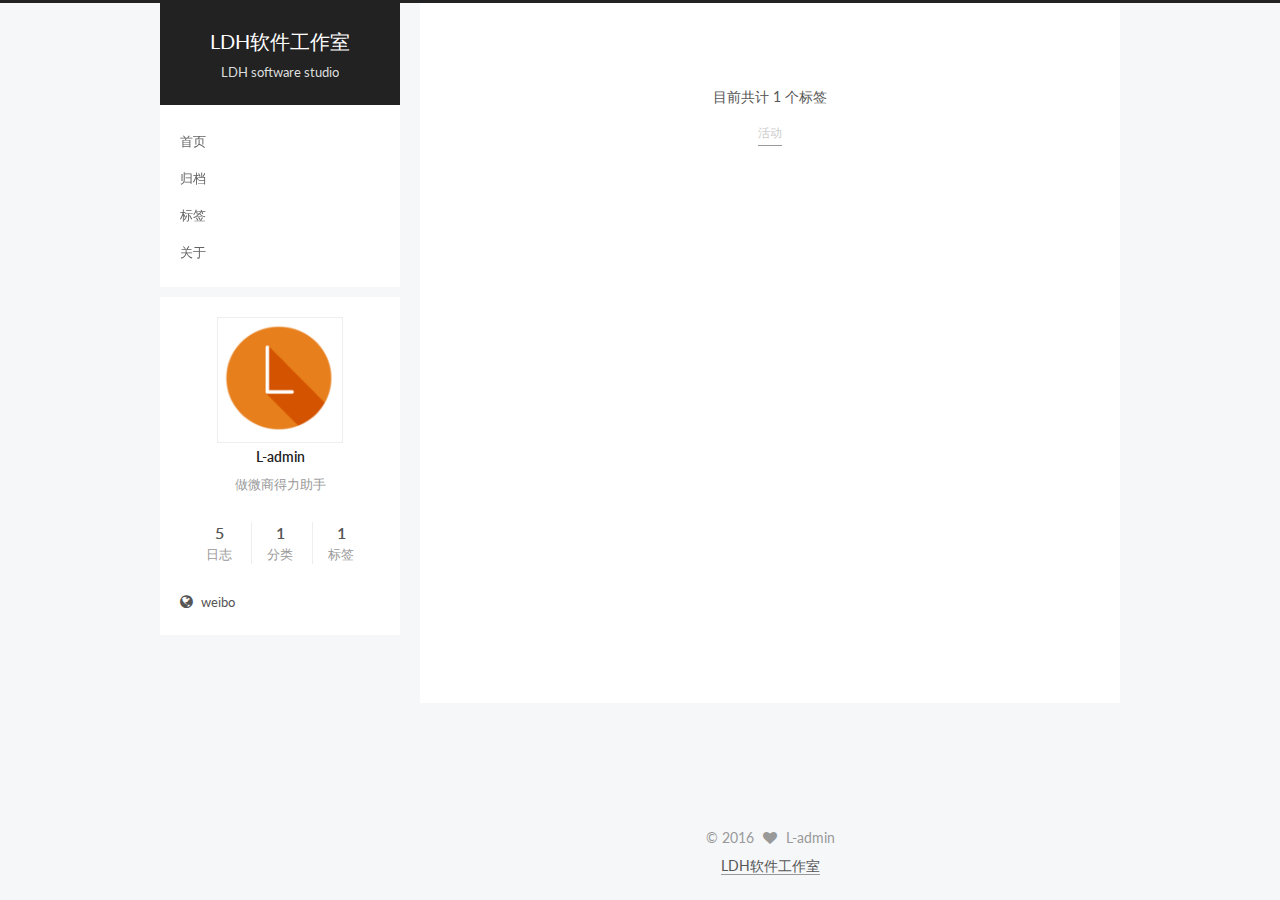
<file: tags/index.html>
<!doctype html>



  


<html class="theme-next pisces use-motion">
<head>
  <meta charset="UTF-8"/>
<meta http-equiv="X-UA-Compatible" content="IE=edge,chrome=1" />
<meta name="viewport" content="width=device-width, initial-scale=1, maximum-scale=1"/>



<meta http-equiv="Cache-Control" content="no-transform" />
<meta http-equiv="Cache-Control" content="no-siteapp" />












  
  
  <link href="/lib/fancybox/source/jquery.fancybox.css?v=2.1.5" rel="stylesheet" type="text/css" />




  
  
  
  

  
    
    
  

  

  

  

  

  
    
    
    <link href="//fonts.googleapis.com/css?family=Lato:300,300italic,400,400italic,700,700italic&subset=latin,latin-ext" rel="stylesheet" type="text/css">
  






<link href="/lib/font-awesome/css/font-awesome.min.css?v=4.4.0" rel="stylesheet" type="text/css" />

<link href="/css/main.css?v=5.0.2" rel="stylesheet" type="text/css" />


  <meta name="keywords" content="LDH, LDH软件, LDH一键转发, 微商, 微商软件" />








  <link rel="shortcut icon" type="image/x-icon" href="/favicon.ico?v=5.0.2" />






<meta name="description" content="做微商得力助手">
<meta property="og:type" content="website">
<meta property="og:title" content="Tagcloud">
<meta property="og:url" content="http://www.ldhtool.top/tags/index.html">
<meta property="og:site_name" content="LDH软件工作室">
<meta property="og:description" content="做微商得力助手">
<meta property="og:updated_time" content="2016-11-05T13:29:36.006Z">
<meta name="twitter:card" content="summary">
<meta name="twitter:title" content="Tagcloud">
<meta name="twitter:description" content="做微商得力助手">



<script type="text/javascript" id="hexo.configuration">
  var NexT = window.NexT || {};
  var CONFIG = {
    scheme: 'Pisces',
    sidebar: {"position":"left","display":"post"},
    fancybox: true,
    motion: true,
    duoshuo: {
      userId: '0',
      author: '博主'
    }
  };
</script>




  <link rel="canonical" href="http://www.ldhtool.top/tags/"/>


  <title>
  

  
    标签 | LDH软件工作室
  
</title>
</head>

<body itemscope itemtype="//schema.org/WebPage" lang="zh-Hans">

  










  
  
    
  

  <div class="container one-collumn sidebar-position-left  ">
    <div class="headband"></div>

    <header id="header" class="header" itemscope itemtype="//schema.org/WPHeader">
      <div class="header-inner"><div class="site-meta ">
  

  <div class="custom-logo-site-title">
    <a href="/"  class="brand" rel="start">
      <span class="logo-line-before"><i></i></span>
      <span class="site-title">LDH软件工作室</span>
      <span class="logo-line-after"><i></i></span>
    </a>
  </div>
  <p class="site-subtitle">LDH software studio</p>
</div>

<div class="site-nav-toggle">
  <button>
    <span class="btn-bar"></span>
    <span class="btn-bar"></span>
    <span class="btn-bar"></span>
  </button>
</div>

<nav class="site-nav">
  

  
    <ul id="menu" class="menu">
      
        
        <li class="menu-item menu-item-home">
          <a href="/" rel="section">
            
            首页
          </a>
        </li>
      
        
        <li class="menu-item menu-item-archives">
          <a href="/archives" rel="section">
            
            归档
          </a>
        </li>
      
        
        <li class="menu-item menu-item-tags">
          <a href="/tags" rel="section">
            
            标签
          </a>
        </li>
      
        
        <li class="menu-item menu-item-about">
          <a href="/about" rel="section">
            
            关于
          </a>
        </li>
      

      
    </ul>
  

  
</nav>

 </div>
    </header>

    <main id="main" class="main">
      <div class="main-inner">
        <div class="content-wrap">
          <div id="content" class="content">
            

  <div id="posts" class="posts-expand">
    
    
      <div class="tag-cloud">
        <div class="tag-cloud-title">
            目前共计 1 个标签
        </div>
        <div class="tag-cloud-tags">
          <a href="/tags/活动/" style="font-size: 12px; color: #ccc">活动</a>
        </div>
      </div>
    
  </div>


          </div>
          


          

        </div>
        
          
  
  <div class="sidebar-toggle">
    <div class="sidebar-toggle-line-wrap">
      <span class="sidebar-toggle-line sidebar-toggle-line-first"></span>
      <span class="sidebar-toggle-line sidebar-toggle-line-middle"></span>
      <span class="sidebar-toggle-line sidebar-toggle-line-last"></span>
    </div>
  </div>

  <aside id="sidebar" class="sidebar">
    <div class="sidebar-inner">

      

      

      <section class="site-overview sidebar-panel  sidebar-panel-active ">
        <div class="site-author motion-element" itemprop="author" itemscope itemtype="//schema.org/Person">
          <img class="site-author-image" itemprop="image"
               src="/images/t.png"
               alt="L-admin" />
          <p class="site-author-name" itemprop="name">L-admin</p>
          <p class="site-description motion-element" itemprop="description">做微商得力助手</p>
        </div>
        <nav class="site-state motion-element">
          <div class="site-state-item site-state-posts">
            <a href="/archives">
              <span class="site-state-item-count">5</span>
              <span class="site-state-item-name">日志</span>
            </a>
          </div>

          
            <div class="site-state-item site-state-categories">
              
                <span class="site-state-item-count">1</span>
                <span class="site-state-item-name">分类</span>
              
            </div>
          

          
            <div class="site-state-item site-state-tags">
              <a href="/tags">
                <span class="site-state-item-count">1</span>
                <span class="site-state-item-name">标签</span>
              </a>
            </div>
          

        </nav>

        

        <div class="links-of-author motion-element">
          
            
              <span class="links-of-author-item">
                <a href="http://weibo.com/238577456" target="_blank" title="weibo">
                  
                    <i class="fa fa-fw fa-globe"></i>
                  
                  weibo
                </a>
              </span>
            
          
        </div>

        
        

        
        

      </section>

      

    </div>
  </aside>


        
      </div>
    </main>

    <footer id="footer" class="footer">
      <div class="footer-inner">
        <div class="copyright" >
  
  &copy; 
  <span itemprop="copyrightYear">2016</span>
  <span class="with-love">
    <i class="fa fa-heart"></i>
  </span>
  <span class="author" itemprop="copyrightHolder">L-admin</span>
</div>

<a class="theme-link" href="https://www.ldhtool.top">LDH软件工作室</a>
</div>

</div>

        

        
      </div>
    </footer>

    <div class="back-to-top">
      <i class="fa fa-arrow-up"></i>
    </div>
  </div>

  

<script type="text/javascript">
  if (Object.prototype.toString.call(window.Promise) !== '[object Function]') {
    window.Promise = null;
  }
</script>









  



  
  <script type="text/javascript" src="/lib/jquery/index.js?v=2.1.3"></script>

  
  <script type="text/javascript" src="/lib/fastclick/lib/fastclick.min.js?v=1.0.6"></script>

  
  <script type="text/javascript" src="/lib/jquery_lazyload/jquery.lazyload.js?v=1.9.7"></script>

  
  <script type="text/javascript" src="/lib/velocity/velocity.min.js?v=1.2.1"></script>

  
  <script type="text/javascript" src="/lib/velocity/velocity.ui.min.js?v=1.2.1"></script>

  
  <script type="text/javascript" src="/lib/fancybox/source/jquery.fancybox.pack.js?v=2.1.5"></script>


  


  <script type="text/javascript" src="/js/src/utils.js?v=5.0.2"></script>

  <script type="text/javascript" src="/js/src/motion.js?v=5.0.2"></script>



  
  


  <script type="text/javascript" src="/js/src/affix.js?v=5.0.2"></script>

  <script type="text/javascript" src="/js/src/schemes/pisces.js?v=5.0.2"></script>



  

  


  <script type="text/javascript" src="/js/src/bootstrap.js?v=5.0.2"></script>



  

  
    
  

  <script type="text/javascript">
    var duoshuoQuery = {short_name:"ldhtool"};
    (function() {
      var ds = document.createElement('script');
      ds.type = 'text/javascript';ds.async = true;
      ds.id = 'duoshuo-script';
      ds.src = (document.location.protocol == 'https:' ? 'https:' : 'http:') + '//static.duoshuo.com/embed.js';
      ds.charset = 'UTF-8';
      (document.getElementsByTagName('head')[0]
      || document.getElementsByTagName('body')[0]).appendChild(ds);
    })();
  </script>

  
    
    <script src="/lib/ua-parser-js/dist/ua-parser.min.js?v=0.7.9"></script>
    <script src="/js/src/hook-duoshuo.js"></script>
  






  
  

  

  

  

  


</body>
</html>
</file>
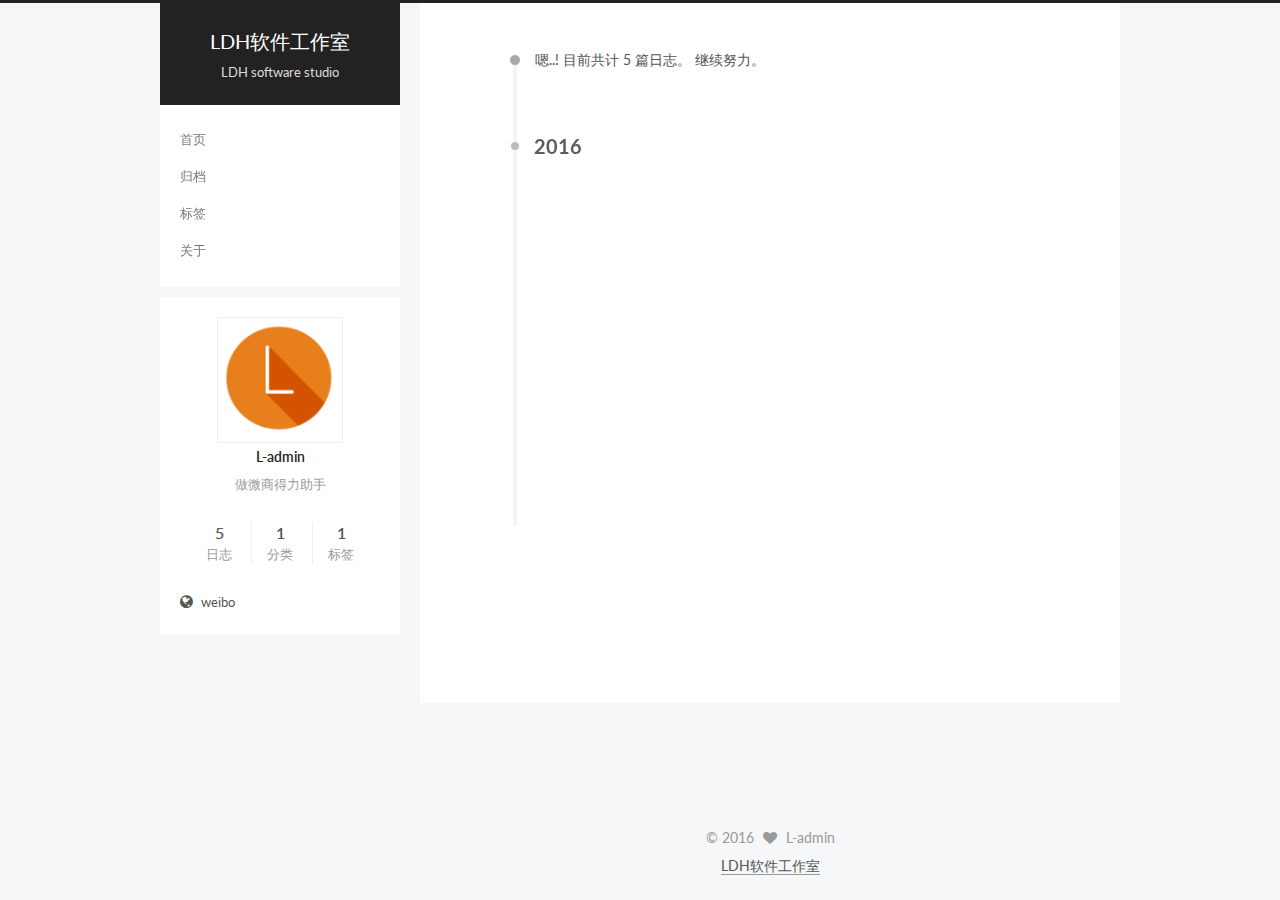
<file: archives/2016/index.html>
<!doctype html>



  


<html class="theme-next pisces use-motion">
<head>
  <meta charset="UTF-8"/>
<meta http-equiv="X-UA-Compatible" content="IE=edge,chrome=1" />
<meta name="viewport" content="width=device-width, initial-scale=1, maximum-scale=1"/>



<meta http-equiv="Cache-Control" content="no-transform" />
<meta http-equiv="Cache-Control" content="no-siteapp" />












  
  
  <link href="/lib/fancybox/source/jquery.fancybox.css?v=2.1.5" rel="stylesheet" type="text/css" />




  
  
  
  

  
    
    
  

  

  

  

  

  
    
    
    <link href="//fonts.googleapis.com/css?family=Lato:300,300italic,400,400italic,700,700italic&subset=latin,latin-ext" rel="stylesheet" type="text/css">
  






<link href="/lib/font-awesome/css/font-awesome.min.css?v=4.4.0" rel="stylesheet" type="text/css" />

<link href="/css/main.css?v=5.0.2" rel="stylesheet" type="text/css" />


  <meta name="keywords" content="LDH, LDH软件, LDH一键转发, 微商, 微商软件" />








  <link rel="shortcut icon" type="image/x-icon" href="/favicon.ico?v=5.0.2" />






<meta name="description" content="做微商得力助手">
<meta property="og:type" content="website">
<meta property="og:title" content="LDH软件工作室">
<meta property="og:url" content="http://www.ldhtool.top/archives/2016/index.html">
<meta property="og:site_name" content="LDH软件工作室">
<meta property="og:description" content="做微商得力助手">
<meta name="twitter:card" content="summary">
<meta name="twitter:title" content="LDH软件工作室">
<meta name="twitter:description" content="做微商得力助手">



<script type="text/javascript" id="hexo.configuration">
  var NexT = window.NexT || {};
  var CONFIG = {
    scheme: 'Pisces',
    sidebar: {"position":"left","display":"post"},
    fancybox: true,
    motion: true,
    duoshuo: {
      userId: '0',
      author: '博主'
    }
  };
</script>




  <link rel="canonical" href="http://www.ldhtool.top/archives/2016/"/>


  <title> 归档 | LDH软件工作室 </title>
</head>

<body itemscope itemtype="//schema.org/WebPage" lang="zh-Hans">

  










  
  
    
  

  <div class="container one-collumn sidebar-position-left  page-archive  ">
    <div class="headband"></div>

    <header id="header" class="header" itemscope itemtype="//schema.org/WPHeader">
      <div class="header-inner"><div class="site-meta ">
  

  <div class="custom-logo-site-title">
    <a href="/"  class="brand" rel="start">
      <span class="logo-line-before"><i></i></span>
      <span class="site-title">LDH软件工作室</span>
      <span class="logo-line-after"><i></i></span>
    </a>
  </div>
  <p class="site-subtitle">LDH software studio</p>
</div>

<div class="site-nav-toggle">
  <button>
    <span class="btn-bar"></span>
    <span class="btn-bar"></span>
    <span class="btn-bar"></span>
  </button>
</div>

<nav class="site-nav">
  

  
    <ul id="menu" class="menu">
      
        
        <li class="menu-item menu-item-home">
          <a href="/" rel="section">
            
            首页
          </a>
        </li>
      
        
        <li class="menu-item menu-item-archives">
          <a href="/archives" rel="section">
            
            归档
          </a>
        </li>
      
        
        <li class="menu-item menu-item-tags">
          <a href="/tags" rel="section">
            
            标签
          </a>
        </li>
      
        
        <li class="menu-item menu-item-about">
          <a href="/about" rel="section">
            
            关于
          </a>
        </li>
      

      
    </ul>
  

  
</nav>

 </div>
    </header>

    <main id="main" class="main">
      <div class="main-inner">
        <div class="content-wrap">
          <div id="content" class="content">
            

  <section id="posts" class="posts-collapse">
    <span class="archive-move-on"></span>

    <span class="archive-page-counter">
      
      
      
        
      
      嗯..! 目前共计 5 篇日志。 继续努力。
    </span>

    

      
      
      

      
        
        <div class="collection-title">
          <h2 class="archive-year motion-element" id="archive-year-2016">2016</h2>
        </div>
      
      

      

  <article class="post post-type-normal" itemscope itemtype="//schema.org/Article">
    <header class="post-header">

      <h1 class="post-title">
        
            <a class="post-title-link" href="/20161105.html" itemprop="url">
              
                <span itemprop="name">喜迎双十一，代理福利大放送</span>
              
            </a>
        
      </h1>

      <div class="post-meta">
        <time class="post-time" itemprop="dateCreated"
              datetime="2016-11-05T20:52:17+08:00"
              content="2016-11-05" >
          11-05
        </time>
      </div>

    </header>
  </article>



    

      
      
      

      
      

      

  <article class="post post-type-normal" itemscope itemtype="//schema.org/Article">
    <header class="post-header">

      <h1 class="post-title">
        
            <a class="post-title-link" href="/20161104.html" itemprop="url">
              
                <span itemprop="name">关于腾讯与百度</span>
              
            </a>
        
      </h1>

      <div class="post-meta">
        <time class="post-time" itemprop="dateCreated"
              datetime="2016-11-04T19:31:50+08:00"
              content="2016-11-04" >
          11-04
        </time>
      </div>

    </header>
  </article>



    

      
      
      

      
      

      

  <article class="post post-type-normal" itemscope itemtype="//schema.org/Article">
    <header class="post-header">

      <h1 class="post-title">
        
            <a class="post-title-link" href="/20161027.html" itemprop="url">
              
                <span itemprop="name">梳子能卖给和尚,你信吗？而所谓的营销到底是什么？</span>
              
            </a>
        
      </h1>

      <div class="post-meta">
        <time class="post-time" itemprop="dateCreated"
              datetime="2016-10-27T18:07:04+08:00"
              content="2016-10-27" >
          10-27
        </time>
      </div>

    </header>
  </article>



    

      
      
      

      
      

      

  <article class="post post-type-normal" itemscope itemtype="//schema.org/Article">
    <header class="post-header">

      <h1 class="post-title">
        
            <a class="post-title-link" href="/201610272.html" itemprop="url">
              
                <span itemprop="name">微信封号的原则是什么？送给做微商伙伴们</span>
              
            </a>
        
      </h1>

      <div class="post-meta">
        <time class="post-time" itemprop="dateCreated"
              datetime="2016-10-27T03:45:46+08:00"
              content="2016-10-27" >
          10-27
        </time>
      </div>

    </header>
  </article>



    

      
      
      

      
      

      

  <article class="post post-type-normal" itemscope itemtype="//schema.org/Article">
    <header class="post-header">

      <h1 class="post-title">
        
            <a class="post-title-link" href="/record.html" itemprop="url">
              
                <span itemprop="name">网站记录</span>
              
            </a>
        
      </h1>

      <div class="post-meta">
        <time class="post-time" itemprop="dateCreated"
              datetime="2016-10-26T19:12:56+08:00"
              content="2016-10-26" >
          10-26
        </time>
      </div>

    </header>
  </article>



    

  </section>

  



          </div>
          


          

        </div>
        
          
  
  <div class="sidebar-toggle">
    <div class="sidebar-toggle-line-wrap">
      <span class="sidebar-toggle-line sidebar-toggle-line-first"></span>
      <span class="sidebar-toggle-line sidebar-toggle-line-middle"></span>
      <span class="sidebar-toggle-line sidebar-toggle-line-last"></span>
    </div>
  </div>

  <aside id="sidebar" class="sidebar">
    <div class="sidebar-inner">

      

      

      <section class="site-overview sidebar-panel  sidebar-panel-active ">
        <div class="site-author motion-element" itemprop="author" itemscope itemtype="//schema.org/Person">
          <img class="site-author-image" itemprop="image"
               src="/images/t.png"
               alt="L-admin" />
          <p class="site-author-name" itemprop="name">L-admin</p>
          <p class="site-description motion-element" itemprop="description">做微商得力助手</p>
        </div>
        <nav class="site-state motion-element">
          <div class="site-state-item site-state-posts">
            <a href="/archives">
              <span class="site-state-item-count">5</span>
              <span class="site-state-item-name">日志</span>
            </a>
          </div>

          
            <div class="site-state-item site-state-categories">
              
                <span class="site-state-item-count">1</span>
                <span class="site-state-item-name">分类</span>
              
            </div>
          

          
            <div class="site-state-item site-state-tags">
              <a href="/tags">
                <span class="site-state-item-count">1</span>
                <span class="site-state-item-name">标签</span>
              </a>
            </div>
          

        </nav>

        

        <div class="links-of-author motion-element">
          
            
              <span class="links-of-author-item">
                <a href="http://weibo.com/238577456" target="_blank" title="weibo">
                  
                    <i class="fa fa-fw fa-globe"></i>
                  
                  weibo
                </a>
              </span>
            
          
        </div>

        
        

        
        

      </section>

      

    </div>
  </aside>


        
      </div>
    </main>

    <footer id="footer" class="footer">
      <div class="footer-inner">
        <div class="copyright" >
  
  &copy; 
  <span itemprop="copyrightYear">2016</span>
  <span class="with-love">
    <i class="fa fa-heart"></i>
  </span>
  <span class="author" itemprop="copyrightHolder">L-admin</span>
</div>

<a class="theme-link" href="https://www.ldhtool.top">LDH软件工作室</a>
</div>

</div>

        

        
      </div>
    </footer>

    <div class="back-to-top">
      <i class="fa fa-arrow-up"></i>
    </div>
  </div>

  

<script type="text/javascript">
  if (Object.prototype.toString.call(window.Promise) !== '[object Function]') {
    window.Promise = null;
  }
</script>









  



  
  <script type="text/javascript" src="/lib/jquery/index.js?v=2.1.3"></script>

  
  <script type="text/javascript" src="/lib/fastclick/lib/fastclick.min.js?v=1.0.6"></script>

  
  <script type="text/javascript" src="/lib/jquery_lazyload/jquery.lazyload.js?v=1.9.7"></script>

  
  <script type="text/javascript" src="/lib/velocity/velocity.min.js?v=1.2.1"></script>

  
  <script type="text/javascript" src="/lib/velocity/velocity.ui.min.js?v=1.2.1"></script>

  
  <script type="text/javascript" src="/lib/fancybox/source/jquery.fancybox.pack.js?v=2.1.5"></script>


  


  <script type="text/javascript" src="/js/src/utils.js?v=5.0.2"></script>

  <script type="text/javascript" src="/js/src/motion.js?v=5.0.2"></script>



  
  


  <script type="text/javascript" src="/js/src/affix.js?v=5.0.2"></script>

  <script type="text/javascript" src="/js/src/schemes/pisces.js?v=5.0.2"></script>



  
  
    <script type="text/javascript" id="motion.page.archive">
      $('.archive-year').velocity('transition.slideLeftIn');
    </script>
  


  


  <script type="text/javascript" src="/js/src/bootstrap.js?v=5.0.2"></script>



  

  
    
  

  <script type="text/javascript">
    var duoshuoQuery = {short_name:"ldhtool"};
    (function() {
      var ds = document.createElement('script');
      ds.type = 'text/javascript';ds.async = true;
      ds.id = 'duoshuo-script';
      ds.src = (document.location.protocol == 'https:' ? 'https:' : 'http:') + '//static.duoshuo.com/embed.js';
      ds.charset = 'UTF-8';
      (document.getElementsByTagName('head')[0]
      || document.getElementsByTagName('body')[0]).appendChild(ds);
    })();
  </script>

  
    
    <script src="/lib/ua-parser-js/dist/ua-parser.min.js?v=0.7.9"></script>
    <script src="/js/src/hook-duoshuo.js"></script>
  






  
  

  

  

  

  


</body>
</html>
</file>
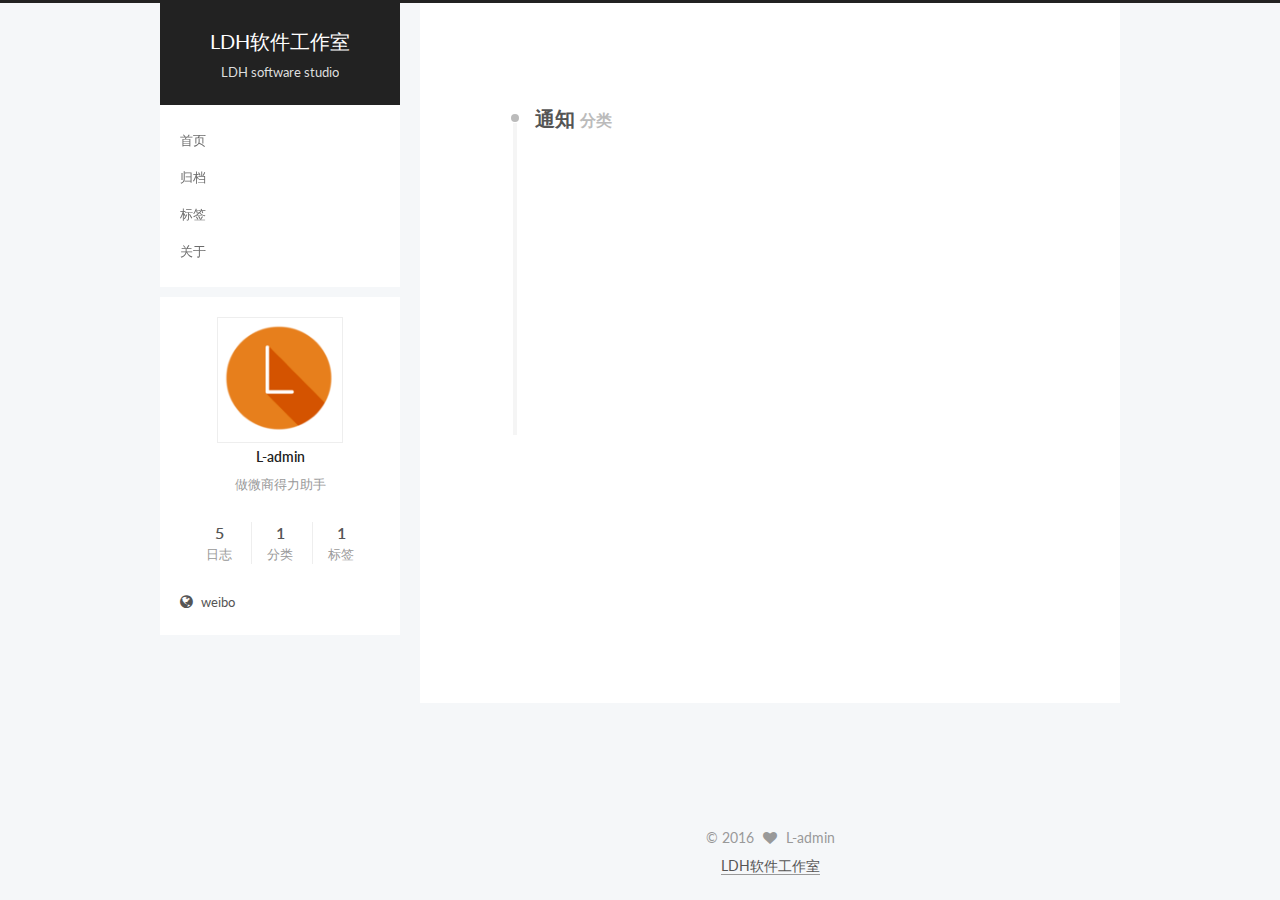
<file: categories/通知/index.html>
<!doctype html>



  


<html class="theme-next pisces use-motion">
<head>
  <meta charset="UTF-8"/>
<meta http-equiv="X-UA-Compatible" content="IE=edge,chrome=1" />
<meta name="viewport" content="width=device-width, initial-scale=1, maximum-scale=1"/>



<meta http-equiv="Cache-Control" content="no-transform" />
<meta http-equiv="Cache-Control" content="no-siteapp" />












  
  
  <link href="/lib/fancybox/source/jquery.fancybox.css?v=2.1.5" rel="stylesheet" type="text/css" />




  
  
  
  

  
    
    
  

  

  

  

  

  
    
    
    <link href="//fonts.googleapis.com/css?family=Lato:300,300italic,400,400italic,700,700italic&subset=latin,latin-ext" rel="stylesheet" type="text/css">
  






<link href="/lib/font-awesome/css/font-awesome.min.css?v=4.4.0" rel="stylesheet" type="text/css" />

<link href="/css/main.css?v=5.0.2" rel="stylesheet" type="text/css" />


  <meta name="keywords" content="LDH, LDH软件, LDH一键转发, 微商, 微商软件" />








  <link rel="shortcut icon" type="image/x-icon" href="/favicon.ico?v=5.0.2" />






<meta name="description" content="做微商得力助手">
<meta property="og:type" content="website">
<meta property="og:title" content="LDH软件工作室">
<meta property="og:url" content="http://www.ldhtool.top/categories/通知/index.html">
<meta property="og:site_name" content="LDH软件工作室">
<meta property="og:description" content="做微商得力助手">
<meta name="twitter:card" content="summary">
<meta name="twitter:title" content="LDH软件工作室">
<meta name="twitter:description" content="做微商得力助手">



<script type="text/javascript" id="hexo.configuration">
  var NexT = window.NexT || {};
  var CONFIG = {
    scheme: 'Pisces',
    sidebar: {"position":"left","display":"post"},
    fancybox: true,
    motion: true,
    duoshuo: {
      userId: '0',
      author: '博主'
    }
  };
</script>




  <link rel="canonical" href="http://www.ldhtool.top/categories/通知/"/>


  <title> 分类: 通知 | LDH软件工作室 </title>
</head>

<body itemscope itemtype="//schema.org/WebPage" lang="zh-Hans">

  










  
  
    
  

  <div class="container one-collumn sidebar-position-left  ">
    <div class="headband"></div>

    <header id="header" class="header" itemscope itemtype="//schema.org/WPHeader">
      <div class="header-inner"><div class="site-meta ">
  

  <div class="custom-logo-site-title">
    <a href="/"  class="brand" rel="start">
      <span class="logo-line-before"><i></i></span>
      <span class="site-title">LDH软件工作室</span>
      <span class="logo-line-after"><i></i></span>
    </a>
  </div>
  <p class="site-subtitle">LDH software studio</p>
</div>

<div class="site-nav-toggle">
  <button>
    <span class="btn-bar"></span>
    <span class="btn-bar"></span>
    <span class="btn-bar"></span>
  </button>
</div>

<nav class="site-nav">
  

  
    <ul id="menu" class="menu">
      
        
        <li class="menu-item menu-item-home">
          <a href="/" rel="section">
            
            首页
          </a>
        </li>
      
        
        <li class="menu-item menu-item-archives">
          <a href="/archives" rel="section">
            
            归档
          </a>
        </li>
      
        
        <li class="menu-item menu-item-tags">
          <a href="/tags" rel="section">
            
            标签
          </a>
        </li>
      
        
        <li class="menu-item menu-item-about">
          <a href="/about" rel="section">
            
            关于
          </a>
        </li>
      

      
    </ul>
  

  
</nav>

 </div>
    </header>

    <main id="main" class="main">
      <div class="main-inner">
        <div class="content-wrap">
          <div id="content" class="content">
            

  <section id="posts" class="posts-collapse">
    <div class="collection-title">
      <h2 >
        通知
        <small>分类</small>
      </h2>
    </div>

    
      

  <article class="post post-type-normal" itemscope itemtype="//schema.org/Article">
    <header class="post-header">

      <h1 class="post-title">
        
            <a class="post-title-link" href="/20161104.html" itemprop="url">
              
                <span itemprop="name">关于腾讯与百度</span>
              
            </a>
        
      </h1>

      <div class="post-meta">
        <time class="post-time" itemprop="dateCreated"
              datetime="2016-11-04T19:31:50+08:00"
              content="2016-11-04" >
          11-04
        </time>
      </div>

    </header>
  </article>


    
      

  <article class="post post-type-normal" itemscope itemtype="//schema.org/Article">
    <header class="post-header">

      <h1 class="post-title">
        
            <a class="post-title-link" href="/20161027.html" itemprop="url">
              
                <span itemprop="name">梳子能卖给和尚,你信吗？而所谓的营销到底是什么？</span>
              
            </a>
        
      </h1>

      <div class="post-meta">
        <time class="post-time" itemprop="dateCreated"
              datetime="2016-10-27T18:07:04+08:00"
              content="2016-10-27" >
          10-27
        </time>
      </div>

    </header>
  </article>


    
      

  <article class="post post-type-normal" itemscope itemtype="//schema.org/Article">
    <header class="post-header">

      <h1 class="post-title">
        
            <a class="post-title-link" href="/201610272.html" itemprop="url">
              
                <span itemprop="name">微信封号的原则是什么？送给做微商伙伴们</span>
              
            </a>
        
      </h1>

      <div class="post-meta">
        <time class="post-time" itemprop="dateCreated"
              datetime="2016-10-27T03:45:46+08:00"
              content="2016-10-27" >
          10-27
        </time>
      </div>

    </header>
  </article>


    
      

  <article class="post post-type-normal" itemscope itemtype="//schema.org/Article">
    <header class="post-header">

      <h1 class="post-title">
        
            <a class="post-title-link" href="/record.html" itemprop="url">
              
                <span itemprop="name">网站记录</span>
              
            </a>
        
      </h1>

      <div class="post-meta">
        <time class="post-time" itemprop="dateCreated"
              datetime="2016-10-26T19:12:56+08:00"
              content="2016-10-26" >
          10-26
        </time>
      </div>

    </header>
  </article>


    
  </section>

  



          </div>
          


          

        </div>
        
          
  
  <div class="sidebar-toggle">
    <div class="sidebar-toggle-line-wrap">
      <span class="sidebar-toggle-line sidebar-toggle-line-first"></span>
      <span class="sidebar-toggle-line sidebar-toggle-line-middle"></span>
      <span class="sidebar-toggle-line sidebar-toggle-line-last"></span>
    </div>
  </div>

  <aside id="sidebar" class="sidebar">
    <div class="sidebar-inner">

      

      

      <section class="site-overview sidebar-panel  sidebar-panel-active ">
        <div class="site-author motion-element" itemprop="author" itemscope itemtype="//schema.org/Person">
          <img class="site-author-image" itemprop="image"
               src="/images/t.png"
               alt="L-admin" />
          <p class="site-author-name" itemprop="name">L-admin</p>
          <p class="site-description motion-element" itemprop="description">做微商得力助手</p>
        </div>
        <nav class="site-state motion-element">
          <div class="site-state-item site-state-posts">
            <a href="/archives">
              <span class="site-state-item-count">5</span>
              <span class="site-state-item-name">日志</span>
            </a>
          </div>

          
            <div class="site-state-item site-state-categories">
              
                <span class="site-state-item-count">1</span>
                <span class="site-state-item-name">分类</span>
              
            </div>
          

          
            <div class="site-state-item site-state-tags">
              <a href="/tags">
                <span class="site-state-item-count">1</span>
                <span class="site-state-item-name">标签</span>
              </a>
            </div>
          

        </nav>

        

        <div class="links-of-author motion-element">
          
            
              <span class="links-of-author-item">
                <a href="http://weibo.com/238577456" target="_blank" title="weibo">
                  
                    <i class="fa fa-fw fa-globe"></i>
                  
                  weibo
                </a>
              </span>
            
          
        </div>

        
        

        
        

      </section>

      

    </div>
  </aside>


        
      </div>
    </main>

    <footer id="footer" class="footer">
      <div class="footer-inner">
        <div class="copyright" >
  
  &copy; 
  <span itemprop="copyrightYear">2016</span>
  <span class="with-love">
    <i class="fa fa-heart"></i>
  </span>
  <span class="author" itemprop="copyrightHolder">L-admin</span>
</div>

<a class="theme-link" href="https://www.ldhtool.top">LDH软件工作室</a>
</div>

</div>

        

        
      </div>
    </footer>

    <div class="back-to-top">
      <i class="fa fa-arrow-up"></i>
    </div>
  </div>

  

<script type="text/javascript">
  if (Object.prototype.toString.call(window.Promise) !== '[object Function]') {
    window.Promise = null;
  }
</script>









  



  
  <script type="text/javascript" src="/lib/jquery/index.js?v=2.1.3"></script>

  
  <script type="text/javascript" src="/lib/fastclick/lib/fastclick.min.js?v=1.0.6"></script>

  
  <script type="text/javascript" src="/lib/jquery_lazyload/jquery.lazyload.js?v=1.9.7"></script>

  
  <script type="text/javascript" src="/lib/velocity/velocity.min.js?v=1.2.1"></script>

  
  <script type="text/javascript" src="/lib/velocity/velocity.ui.min.js?v=1.2.1"></script>

  
  <script type="text/javascript" src="/lib/fancybox/source/jquery.fancybox.pack.js?v=2.1.5"></script>


  


  <script type="text/javascript" src="/js/src/utils.js?v=5.0.2"></script>

  <script type="text/javascript" src="/js/src/motion.js?v=5.0.2"></script>



  
  


  <script type="text/javascript" src="/js/src/affix.js?v=5.0.2"></script>

  <script type="text/javascript" src="/js/src/schemes/pisces.js?v=5.0.2"></script>



  

  


  <script type="text/javascript" src="/js/src/bootstrap.js?v=5.0.2"></script>



  

  
    
  

  <script type="text/javascript">
    var duoshuoQuery = {short_name:"ldhtool"};
    (function() {
      var ds = document.createElement('script');
      ds.type = 'text/javascript';ds.async = true;
      ds.id = 'duoshuo-script';
      ds.src = (document.location.protocol == 'https:' ? 'https:' : 'http:') + '//static.duoshuo.com/embed.js';
      ds.charset = 'UTF-8';
      (document.getElementsByTagName('head')[0]
      || document.getElementsByTagName('body')[0]).appendChild(ds);
    })();
  </script>

  
    
    <script src="/lib/ua-parser-js/dist/ua-parser.min.js?v=0.7.9"></script>
    <script src="/js/src/hook-duoshuo.js"></script>
  






  
  

  

  

  

  


</body>
</html>
</file>
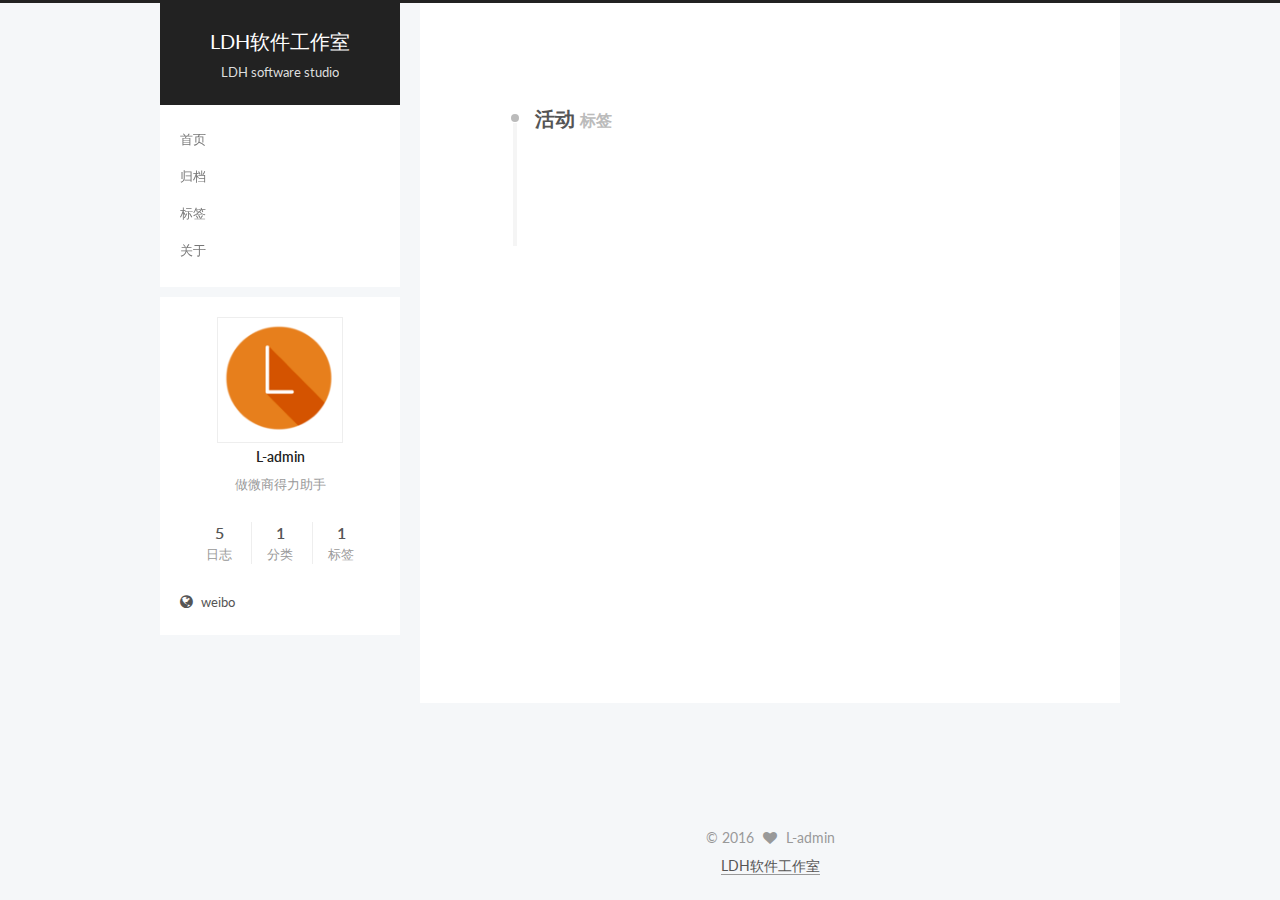
<file: tags/活动/index.html>
<!doctype html>



  


<html class="theme-next pisces use-motion">
<head>
  <meta charset="UTF-8"/>
<meta http-equiv="X-UA-Compatible" content="IE=edge,chrome=1" />
<meta name="viewport" content="width=device-width, initial-scale=1, maximum-scale=1"/>



<meta http-equiv="Cache-Control" content="no-transform" />
<meta http-equiv="Cache-Control" content="no-siteapp" />












  
  
  <link href="/lib/fancybox/source/jquery.fancybox.css?v=2.1.5" rel="stylesheet" type="text/css" />




  
  
  
  

  
    
    
  

  

  

  

  

  
    
    
    <link href="//fonts.googleapis.com/css?family=Lato:300,300italic,400,400italic,700,700italic&subset=latin,latin-ext" rel="stylesheet" type="text/css">
  






<link href="/lib/font-awesome/css/font-awesome.min.css?v=4.4.0" rel="stylesheet" type="text/css" />

<link href="/css/main.css?v=5.0.2" rel="stylesheet" type="text/css" />


  <meta name="keywords" content="LDH, LDH软件, LDH一键转发, 微商, 微商软件" />








  <link rel="shortcut icon" type="image/x-icon" href="/favicon.ico?v=5.0.2" />






<meta name="description" content="做微商得力助手">
<meta property="og:type" content="website">
<meta property="og:title" content="LDH软件工作室">
<meta property="og:url" content="http://www.ldhtool.top/tags/活动/index.html">
<meta property="og:site_name" content="LDH软件工作室">
<meta property="og:description" content="做微商得力助手">
<meta name="twitter:card" content="summary">
<meta name="twitter:title" content="LDH软件工作室">
<meta name="twitter:description" content="做微商得力助手">



<script type="text/javascript" id="hexo.configuration">
  var NexT = window.NexT || {};
  var CONFIG = {
    scheme: 'Pisces',
    sidebar: {"position":"left","display":"post"},
    fancybox: true,
    motion: true,
    duoshuo: {
      userId: '0',
      author: '博主'
    }
  };
</script>




  <link rel="canonical" href="http://www.ldhtool.top/tags/活动/"/>


  <title> 标签: 活动 | LDH软件工作室 </title>
</head>

<body itemscope itemtype="//schema.org/WebPage" lang="zh-Hans">

  










  
  
    
  

  <div class="container one-collumn sidebar-position-left  ">
    <div class="headband"></div>

    <header id="header" class="header" itemscope itemtype="//schema.org/WPHeader">
      <div class="header-inner"><div class="site-meta ">
  

  <div class="custom-logo-site-title">
    <a href="/"  class="brand" rel="start">
      <span class="logo-line-before"><i></i></span>
      <span class="site-title">LDH软件工作室</span>
      <span class="logo-line-after"><i></i></span>
    </a>
  </div>
  <p class="site-subtitle">LDH software studio</p>
</div>

<div class="site-nav-toggle">
  <button>
    <span class="btn-bar"></span>
    <span class="btn-bar"></span>
    <span class="btn-bar"></span>
  </button>
</div>

<nav class="site-nav">
  

  
    <ul id="menu" class="menu">
      
        
        <li class="menu-item menu-item-home">
          <a href="/" rel="section">
            
            首页
          </a>
        </li>
      
        
        <li class="menu-item menu-item-archives">
          <a href="/archives" rel="section">
            
            归档
          </a>
        </li>
      
        
        <li class="menu-item menu-item-tags">
          <a href="/tags" rel="section">
            
            标签
          </a>
        </li>
      
        
        <li class="menu-item menu-item-about">
          <a href="/about" rel="section">
            
            关于
          </a>
        </li>
      

      
    </ul>
  

  
</nav>

 </div>
    </header>

    <main id="main" class="main">
      <div class="main-inner">
        <div class="content-wrap">
          <div id="content" class="content">
            

  <div id="posts" class="posts-collapse">
    <div class="collection-title">
      <h2 >
        活动
        <small>标签</small>
      </h2>
    </div>

    
      

  <article class="post post-type-normal" itemscope itemtype="//schema.org/Article">
    <header class="post-header">

      <h1 class="post-title">
        
            <a class="post-title-link" href="/20161105.html" itemprop="url">
              
                <span itemprop="name">喜迎双十一，代理福利大放送</span>
              
            </a>
        
      </h1>

      <div class="post-meta">
        <time class="post-time" itemprop="dateCreated"
              datetime="2016-11-05T20:52:17+08:00"
              content="2016-11-05" >
          11-05
        </time>
      </div>

    </header>
  </article>


    
  </div>

  


          </div>
          


          

        </div>
        
          
  
  <div class="sidebar-toggle">
    <div class="sidebar-toggle-line-wrap">
      <span class="sidebar-toggle-line sidebar-toggle-line-first"></span>
      <span class="sidebar-toggle-line sidebar-toggle-line-middle"></span>
      <span class="sidebar-toggle-line sidebar-toggle-line-last"></span>
    </div>
  </div>

  <aside id="sidebar" class="sidebar">
    <div class="sidebar-inner">

      

      

      <section class="site-overview sidebar-panel  sidebar-panel-active ">
        <div class="site-author motion-element" itemprop="author" itemscope itemtype="//schema.org/Person">
          <img class="site-author-image" itemprop="image"
               src="/images/t.png"
               alt="L-admin" />
          <p class="site-author-name" itemprop="name">L-admin</p>
          <p class="site-description motion-element" itemprop="description">做微商得力助手</p>
        </div>
        <nav class="site-state motion-element">
          <div class="site-state-item site-state-posts">
            <a href="/archives">
              <span class="site-state-item-count">5</span>
              <span class="site-state-item-name">日志</span>
            </a>
          </div>

          
            <div class="site-state-item site-state-categories">
              
                <span class="site-state-item-count">1</span>
                <span class="site-state-item-name">分类</span>
              
            </div>
          

          
            <div class="site-state-item site-state-tags">
              <a href="/tags">
                <span class="site-state-item-count">1</span>
                <span class="site-state-item-name">标签</span>
              </a>
            </div>
          

        </nav>

        

        <div class="links-of-author motion-element">
          
            
              <span class="links-of-author-item">
                <a href="http://weibo.com/238577456" target="_blank" title="weibo">
                  
                    <i class="fa fa-fw fa-globe"></i>
                  
                  weibo
                </a>
              </span>
            
          
        </div>

        
        

        
        

      </section>

      

    </div>
  </aside>


        
      </div>
    </main>

    <footer id="footer" class="footer">
      <div class="footer-inner">
        <div class="copyright" >
  
  &copy; 
  <span itemprop="copyrightYear">2016</span>
  <span class="with-love">
    <i class="fa fa-heart"></i>
  </span>
  <span class="author" itemprop="copyrightHolder">L-admin</span>
</div>

<a class="theme-link" href="https://www.ldhtool.top">LDH软件工作室</a>
</div>

</div>

        

        
      </div>
    </footer>

    <div class="back-to-top">
      <i class="fa fa-arrow-up"></i>
    </div>
  </div>

  

<script type="text/javascript">
  if (Object.prototype.toString.call(window.Promise) !== '[object Function]') {
    window.Promise = null;
  }
</script>









  



  
  <script type="text/javascript" src="/lib/jquery/index.js?v=2.1.3"></script>

  
  <script type="text/javascript" src="/lib/fastclick/lib/fastclick.min.js?v=1.0.6"></script>

  
  <script type="text/javascript" src="/lib/jquery_lazyload/jquery.lazyload.js?v=1.9.7"></script>

  
  <script type="text/javascript" src="/lib/velocity/velocity.min.js?v=1.2.1"></script>

  
  <script type="text/javascript" src="/lib/velocity/velocity.ui.min.js?v=1.2.1"></script>

  
  <script type="text/javascript" src="/lib/fancybox/source/jquery.fancybox.pack.js?v=2.1.5"></script>


  


  <script type="text/javascript" src="/js/src/utils.js?v=5.0.2"></script>

  <script type="text/javascript" src="/js/src/motion.js?v=5.0.2"></script>



  
  


  <script type="text/javascript" src="/js/src/affix.js?v=5.0.2"></script>

  <script type="text/javascript" src="/js/src/schemes/pisces.js?v=5.0.2"></script>



  

  


  <script type="text/javascript" src="/js/src/bootstrap.js?v=5.0.2"></script>



  

  
    
  

  <script type="text/javascript">
    var duoshuoQuery = {short_name:"ldhtool"};
    (function() {
      var ds = document.createElement('script');
      ds.type = 'text/javascript';ds.async = true;
      ds.id = 'duoshuo-script';
      ds.src = (document.location.protocol == 'https:' ? 'https:' : 'http:') + '//static.duoshuo.com/embed.js';
      ds.charset = 'UTF-8';
      (document.getElementsByTagName('head')[0]
      || document.getElementsByTagName('body')[0]).appendChild(ds);
    })();
  </script>

  
    
    <script src="/lib/ua-parser-js/dist/ua-parser.min.js?v=0.7.9"></script>
    <script src="/js/src/hook-duoshuo.js"></script>
  






  
  

  

  

  

  


</body>
</html>
</file>
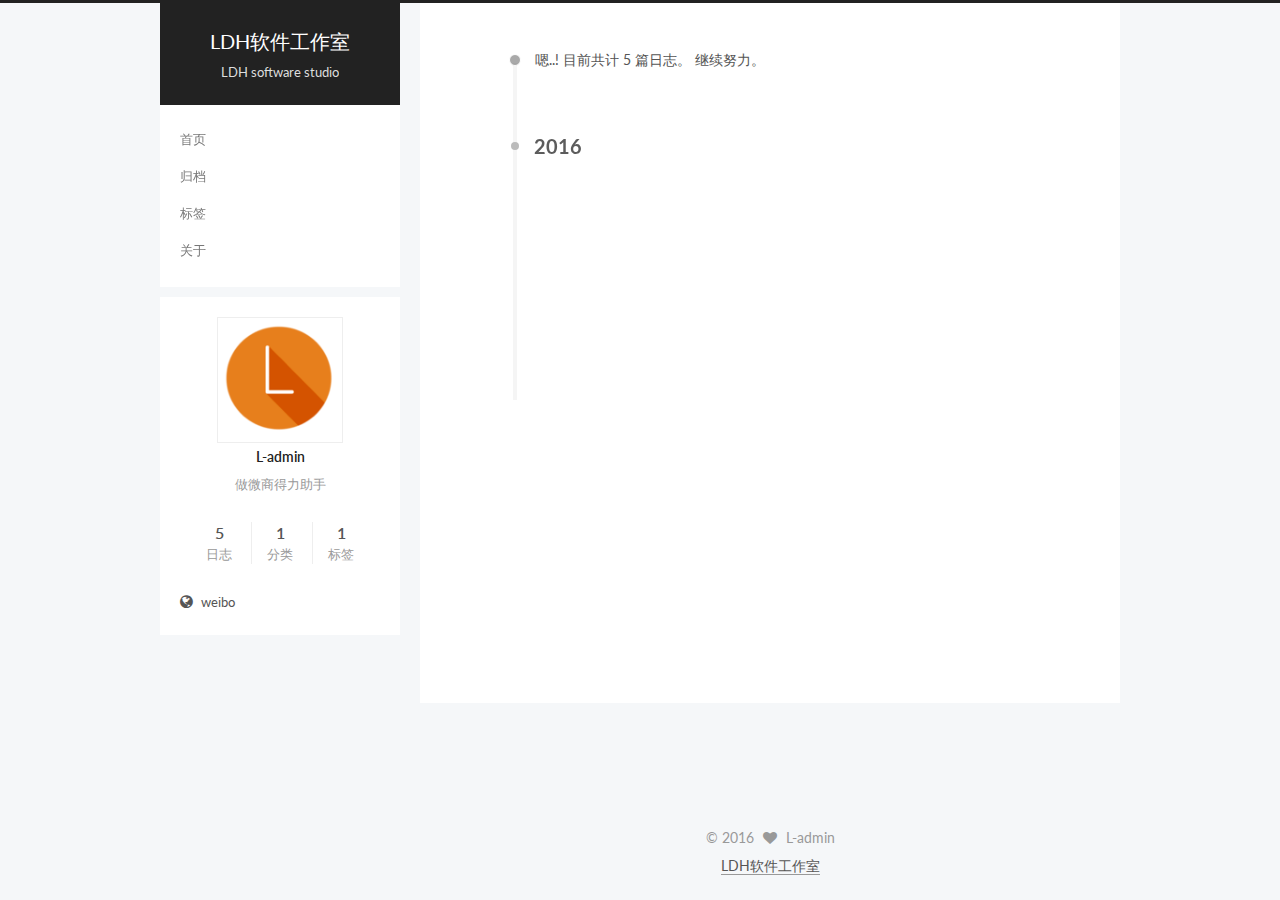
<file: archives/2016/10/index.html>
<!doctype html>



  


<html class="theme-next pisces use-motion">
<head>
  <meta charset="UTF-8"/>
<meta http-equiv="X-UA-Compatible" content="IE=edge,chrome=1" />
<meta name="viewport" content="width=device-width, initial-scale=1, maximum-scale=1"/>



<meta http-equiv="Cache-Control" content="no-transform" />
<meta http-equiv="Cache-Control" content="no-siteapp" />












  
  
  <link href="/lib/fancybox/source/jquery.fancybox.css?v=2.1.5" rel="stylesheet" type="text/css" />




  
  
  
  

  
    
    
  

  

  

  

  

  
    
    
    <link href="//fonts.googleapis.com/css?family=Lato:300,300italic,400,400italic,700,700italic&subset=latin,latin-ext" rel="stylesheet" type="text/css">
  






<link href="/lib/font-awesome/css/font-awesome.min.css?v=4.4.0" rel="stylesheet" type="text/css" />

<link href="/css/main.css?v=5.0.2" rel="stylesheet" type="text/css" />


  <meta name="keywords" content="LDH, LDH软件, LDH一键转发, 微商, 微商软件" />








  <link rel="shortcut icon" type="image/x-icon" href="/favicon.ico?v=5.0.2" />






<meta name="description" content="做微商得力助手">
<meta property="og:type" content="website">
<meta property="og:title" content="LDH软件工作室">
<meta property="og:url" content="http://www.ldhtool.top/archives/2016/10/index.html">
<meta property="og:site_name" content="LDH软件工作室">
<meta property="og:description" content="做微商得力助手">
<meta name="twitter:card" content="summary">
<meta name="twitter:title" content="LDH软件工作室">
<meta name="twitter:description" content="做微商得力助手">



<script type="text/javascript" id="hexo.configuration">
  var NexT = window.NexT || {};
  var CONFIG = {
    scheme: 'Pisces',
    sidebar: {"position":"left","display":"post"},
    fancybox: true,
    motion: true,
    duoshuo: {
      userId: '0',
      author: '博主'
    }
  };
</script>




  <link rel="canonical" href="http://www.ldhtool.top/archives/2016/10/"/>


  <title> 归档 | LDH软件工作室 </title>
</head>

<body itemscope itemtype="//schema.org/WebPage" lang="zh-Hans">

  










  
  
    
  

  <div class="container one-collumn sidebar-position-left  page-archive  ">
    <div class="headband"></div>

    <header id="header" class="header" itemscope itemtype="//schema.org/WPHeader">
      <div class="header-inner"><div class="site-meta ">
  

  <div class="custom-logo-site-title">
    <a href="/"  class="brand" rel="start">
      <span class="logo-line-before"><i></i></span>
      <span class="site-title">LDH软件工作室</span>
      <span class="logo-line-after"><i></i></span>
    </a>
  </div>
  <p class="site-subtitle">LDH software studio</p>
</div>

<div class="site-nav-toggle">
  <button>
    <span class="btn-bar"></span>
    <span class="btn-bar"></span>
    <span class="btn-bar"></span>
  </button>
</div>

<nav class="site-nav">
  

  
    <ul id="menu" class="menu">
      
        
        <li class="menu-item menu-item-home">
          <a href="/" rel="section">
            
            首页
          </a>
        </li>
      
        
        <li class="menu-item menu-item-archives">
          <a href="/archives" rel="section">
            
            归档
          </a>
        </li>
      
        
        <li class="menu-item menu-item-tags">
          <a href="/tags" rel="section">
            
            标签
          </a>
        </li>
      
        
        <li class="menu-item menu-item-about">
          <a href="/about" rel="section">
            
            关于
          </a>
        </li>
      

      
    </ul>
  

  
</nav>

 </div>
    </header>

    <main id="main" class="main">
      <div class="main-inner">
        <div class="content-wrap">
          <div id="content" class="content">
            

  <section id="posts" class="posts-collapse">
    <span class="archive-move-on"></span>

    <span class="archive-page-counter">
      
      
      
        
      
      嗯..! 目前共计 5 篇日志。 继续努力。
    </span>

    

      
      
      

      
        
        <div class="collection-title">
          <h2 class="archive-year motion-element" id="archive-year-2016">2016</h2>
        </div>
      
      

      

  <article class="post post-type-normal" itemscope itemtype="//schema.org/Article">
    <header class="post-header">

      <h1 class="post-title">
        
            <a class="post-title-link" href="/20161027.html" itemprop="url">
              
                <span itemprop="name">梳子能卖给和尚,你信吗？而所谓的营销到底是什么？</span>
              
            </a>
        
      </h1>

      <div class="post-meta">
        <time class="post-time" itemprop="dateCreated"
              datetime="2016-10-27T18:07:04+08:00"
              content="2016-10-27" >
          10-27
        </time>
      </div>

    </header>
  </article>



    

      
      
      

      
      

      

  <article class="post post-type-normal" itemscope itemtype="//schema.org/Article">
    <header class="post-header">

      <h1 class="post-title">
        
            <a class="post-title-link" href="/201610272.html" itemprop="url">
              
                <span itemprop="name">微信封号的原则是什么？送给做微商伙伴们</span>
              
            </a>
        
      </h1>

      <div class="post-meta">
        <time class="post-time" itemprop="dateCreated"
              datetime="2016-10-27T03:45:46+08:00"
              content="2016-10-27" >
          10-27
        </time>
      </div>

    </header>
  </article>



    

      
      
      

      
      

      

  <article class="post post-type-normal" itemscope itemtype="//schema.org/Article">
    <header class="post-header">

      <h1 class="post-title">
        
            <a class="post-title-link" href="/record.html" itemprop="url">
              
                <span itemprop="name">网站记录</span>
              
            </a>
        
      </h1>

      <div class="post-meta">
        <time class="post-time" itemprop="dateCreated"
              datetime="2016-10-26T19:12:56+08:00"
              content="2016-10-26" >
          10-26
        </time>
      </div>

    </header>
  </article>



    

  </section>

  



          </div>
          


          

        </div>
        
          
  
  <div class="sidebar-toggle">
    <div class="sidebar-toggle-line-wrap">
      <span class="sidebar-toggle-line sidebar-toggle-line-first"></span>
      <span class="sidebar-toggle-line sidebar-toggle-line-middle"></span>
      <span class="sidebar-toggle-line sidebar-toggle-line-last"></span>
    </div>
  </div>

  <aside id="sidebar" class="sidebar">
    <div class="sidebar-inner">

      

      

      <section class="site-overview sidebar-panel  sidebar-panel-active ">
        <div class="site-author motion-element" itemprop="author" itemscope itemtype="//schema.org/Person">
          <img class="site-author-image" itemprop="image"
               src="/images/t.png"
               alt="L-admin" />
          <p class="site-author-name" itemprop="name">L-admin</p>
          <p class="site-description motion-element" itemprop="description">做微商得力助手</p>
        </div>
        <nav class="site-state motion-element">
          <div class="site-state-item site-state-posts">
            <a href="/archives">
              <span class="site-state-item-count">5</span>
              <span class="site-state-item-name">日志</span>
            </a>
          </div>

          
            <div class="site-state-item site-state-categories">
              
                <span class="site-state-item-count">1</span>
                <span class="site-state-item-name">分类</span>
              
            </div>
          

          
            <div class="site-state-item site-state-tags">
              <a href="/tags">
                <span class="site-state-item-count">1</span>
                <span class="site-state-item-name">标签</span>
              </a>
            </div>
          

        </nav>

        

        <div class="links-of-author motion-element">
          
            
              <span class="links-of-author-item">
                <a href="http://weibo.com/238577456" target="_blank" title="weibo">
                  
                    <i class="fa fa-fw fa-globe"></i>
                  
                  weibo
                </a>
              </span>
            
          
        </div>

        
        

        
        

      </section>

      

    </div>
  </aside>


        
      </div>
    </main>

    <footer id="footer" class="footer">
      <div class="footer-inner">
        <div class="copyright" >
  
  &copy; 
  <span itemprop="copyrightYear">2016</span>
  <span class="with-love">
    <i class="fa fa-heart"></i>
  </span>
  <span class="author" itemprop="copyrightHolder">L-admin</span>
</div>

<a class="theme-link" href="https://www.ldhtool.top">LDH软件工作室</a>
</div>

</div>

        

        
      </div>
    </footer>

    <div class="back-to-top">
      <i class="fa fa-arrow-up"></i>
    </div>
  </div>

  

<script type="text/javascript">
  if (Object.prototype.toString.call(window.Promise) !== '[object Function]') {
    window.Promise = null;
  }
</script>









  



  
  <script type="text/javascript" src="/lib/jquery/index.js?v=2.1.3"></script>

  
  <script type="text/javascript" src="/lib/fastclick/lib/fastclick.min.js?v=1.0.6"></script>

  
  <script type="text/javascript" src="/lib/jquery_lazyload/jquery.lazyload.js?v=1.9.7"></script>

  
  <script type="text/javascript" src="/lib/velocity/velocity.min.js?v=1.2.1"></script>

  
  <script type="text/javascript" src="/lib/velocity/velocity.ui.min.js?v=1.2.1"></script>

  
  <script type="text/javascript" src="/lib/fancybox/source/jquery.fancybox.pack.js?v=2.1.5"></script>


  


  <script type="text/javascript" src="/js/src/utils.js?v=5.0.2"></script>

  <script type="text/javascript" src="/js/src/motion.js?v=5.0.2"></script>



  
  


  <script type="text/javascript" src="/js/src/affix.js?v=5.0.2"></script>

  <script type="text/javascript" src="/js/src/schemes/pisces.js?v=5.0.2"></script>



  
  
    <script type="text/javascript" id="motion.page.archive">
      $('.archive-year').velocity('transition.slideLeftIn');
    </script>
  


  


  <script type="text/javascript" src="/js/src/bootstrap.js?v=5.0.2"></script>



  

  
    
  

  <script type="text/javascript">
    var duoshuoQuery = {short_name:"ldhtool"};
    (function() {
      var ds = document.createElement('script');
      ds.type = 'text/javascript';ds.async = true;
      ds.id = 'duoshuo-script';
      ds.src = (document.location.protocol == 'https:' ? 'https:' : 'http:') + '//static.duoshuo.com/embed.js';
      ds.charset = 'UTF-8';
      (document.getElementsByTagName('head')[0]
      || document.getElementsByTagName('body')[0]).appendChild(ds);
    })();
  </script>

  
    
    <script src="/lib/ua-parser-js/dist/ua-parser.min.js?v=0.7.9"></script>
    <script src="/js/src/hook-duoshuo.js"></script>
  






  
  

  

  

  

  


</body>
</html>
</file>
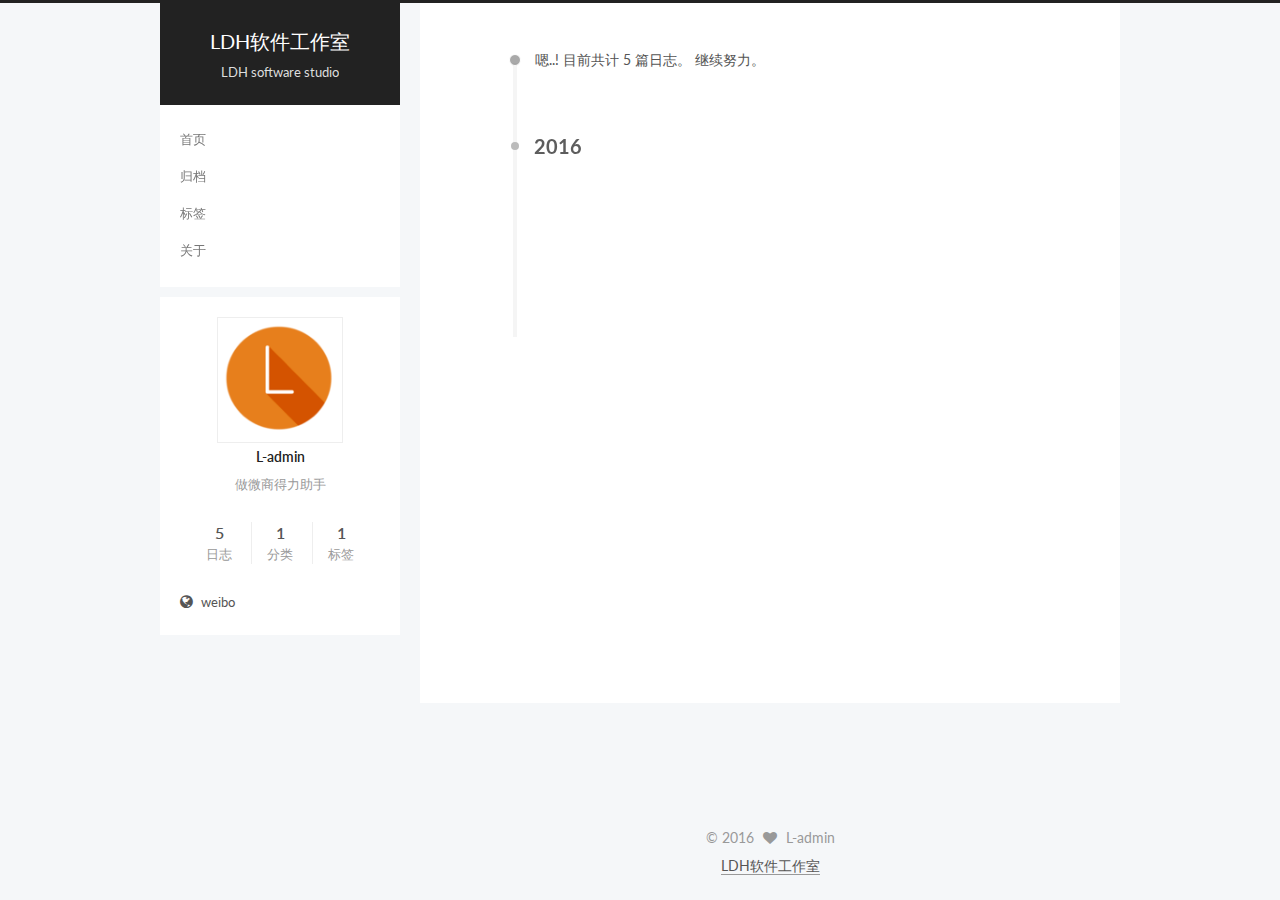
<file: archives/2016/11/index.html>
<!doctype html>



  


<html class="theme-next pisces use-motion">
<head>
  <meta charset="UTF-8"/>
<meta http-equiv="X-UA-Compatible" content="IE=edge,chrome=1" />
<meta name="viewport" content="width=device-width, initial-scale=1, maximum-scale=1"/>



<meta http-equiv="Cache-Control" content="no-transform" />
<meta http-equiv="Cache-Control" content="no-siteapp" />












  
  
  <link href="/lib/fancybox/source/jquery.fancybox.css?v=2.1.5" rel="stylesheet" type="text/css" />




  
  
  
  

  
    
    
  

  

  

  

  

  
    
    
    <link href="//fonts.googleapis.com/css?family=Lato:300,300italic,400,400italic,700,700italic&subset=latin,latin-ext" rel="stylesheet" type="text/css">
  






<link href="/lib/font-awesome/css/font-awesome.min.css?v=4.4.0" rel="stylesheet" type="text/css" />

<link href="/css/main.css?v=5.0.2" rel="stylesheet" type="text/css" />


  <meta name="keywords" content="LDH, LDH软件, LDH一键转发, 微商, 微商软件" />








  <link rel="shortcut icon" type="image/x-icon" href="/favicon.ico?v=5.0.2" />






<meta name="description" content="做微商得力助手">
<meta property="og:type" content="website">
<meta property="og:title" content="LDH软件工作室">
<meta property="og:url" content="http://www.ldhtool.top/archives/2016/11/index.html">
<meta property="og:site_name" content="LDH软件工作室">
<meta property="og:description" content="做微商得力助手">
<meta name="twitter:card" content="summary">
<meta name="twitter:title" content="LDH软件工作室">
<meta name="twitter:description" content="做微商得力助手">



<script type="text/javascript" id="hexo.configuration">
  var NexT = window.NexT || {};
  var CONFIG = {
    scheme: 'Pisces',
    sidebar: {"position":"left","display":"post"},
    fancybox: true,
    motion: true,
    duoshuo: {
      userId: '0',
      author: '博主'
    }
  };
</script>




  <link rel="canonical" href="http://www.ldhtool.top/archives/2016/11/"/>


  <title> 归档 | LDH软件工作室 </title>
</head>

<body itemscope itemtype="//schema.org/WebPage" lang="zh-Hans">

  










  
  
    
  

  <div class="container one-collumn sidebar-position-left  page-archive  ">
    <div class="headband"></div>

    <header id="header" class="header" itemscope itemtype="//schema.org/WPHeader">
      <div class="header-inner"><div class="site-meta ">
  

  <div class="custom-logo-site-title">
    <a href="/"  class="brand" rel="start">
      <span class="logo-line-before"><i></i></span>
      <span class="site-title">LDH软件工作室</span>
      <span class="logo-line-after"><i></i></span>
    </a>
  </div>
  <p class="site-subtitle">LDH software studio</p>
</div>

<div class="site-nav-toggle">
  <button>
    <span class="btn-bar"></span>
    <span class="btn-bar"></span>
    <span class="btn-bar"></span>
  </button>
</div>

<nav class="site-nav">
  

  
    <ul id="menu" class="menu">
      
        
        <li class="menu-item menu-item-home">
          <a href="/" rel="section">
            
            首页
          </a>
        </li>
      
        
        <li class="menu-item menu-item-archives">
          <a href="/archives" rel="section">
            
            归档
          </a>
        </li>
      
        
        <li class="menu-item menu-item-tags">
          <a href="/tags" rel="section">
            
            标签
          </a>
        </li>
      
        
        <li class="menu-item menu-item-about">
          <a href="/about" rel="section">
            
            关于
          </a>
        </li>
      

      
    </ul>
  

  
</nav>

 </div>
    </header>

    <main id="main" class="main">
      <div class="main-inner">
        <div class="content-wrap">
          <div id="content" class="content">
            

  <section id="posts" class="posts-collapse">
    <span class="archive-move-on"></span>

    <span class="archive-page-counter">
      
      
      
        
      
      嗯..! 目前共计 5 篇日志。 继续努力。
    </span>

    

      
      
      

      
        
        <div class="collection-title">
          <h2 class="archive-year motion-element" id="archive-year-2016">2016</h2>
        </div>
      
      

      

  <article class="post post-type-normal" itemscope itemtype="//schema.org/Article">
    <header class="post-header">

      <h1 class="post-title">
        
            <a class="post-title-link" href="/20161105.html" itemprop="url">
              
                <span itemprop="name">喜迎双十一，代理福利大放送</span>
              
            </a>
        
      </h1>

      <div class="post-meta">
        <time class="post-time" itemprop="dateCreated"
              datetime="2016-11-05T20:52:17+08:00"
              content="2016-11-05" >
          11-05
        </time>
      </div>

    </header>
  </article>



    

      
      
      

      
      

      

  <article class="post post-type-normal" itemscope itemtype="//schema.org/Article">
    <header class="post-header">

      <h1 class="post-title">
        
            <a class="post-title-link" href="/20161104.html" itemprop="url">
              
                <span itemprop="name">关于腾讯与百度</span>
              
            </a>
        
      </h1>

      <div class="post-meta">
        <time class="post-time" itemprop="dateCreated"
              datetime="2016-11-04T19:31:50+08:00"
              content="2016-11-04" >
          11-04
        </time>
      </div>

    </header>
  </article>



    

  </section>

  



          </div>
          


          

        </div>
        
          
  
  <div class="sidebar-toggle">
    <div class="sidebar-toggle-line-wrap">
      <span class="sidebar-toggle-line sidebar-toggle-line-first"></span>
      <span class="sidebar-toggle-line sidebar-toggle-line-middle"></span>
      <span class="sidebar-toggle-line sidebar-toggle-line-last"></span>
    </div>
  </div>

  <aside id="sidebar" class="sidebar">
    <div class="sidebar-inner">

      

      

      <section class="site-overview sidebar-panel  sidebar-panel-active ">
        <div class="site-author motion-element" itemprop="author" itemscope itemtype="//schema.org/Person">
          <img class="site-author-image" itemprop="image"
               src="/images/t.png"
               alt="L-admin" />
          <p class="site-author-name" itemprop="name">L-admin</p>
          <p class="site-description motion-element" itemprop="description">做微商得力助手</p>
        </div>
        <nav class="site-state motion-element">
          <div class="site-state-item site-state-posts">
            <a href="/archives">
              <span class="site-state-item-count">5</span>
              <span class="site-state-item-name">日志</span>
            </a>
          </div>

          
            <div class="site-state-item site-state-categories">
              
                <span class="site-state-item-count">1</span>
                <span class="site-state-item-name">分类</span>
              
            </div>
          

          
            <div class="site-state-item site-state-tags">
              <a href="/tags">
                <span class="site-state-item-count">1</span>
                <span class="site-state-item-name">标签</span>
              </a>
            </div>
          

        </nav>

        

        <div class="links-of-author motion-element">
          
            
              <span class="links-of-author-item">
                <a href="http://weibo.com/238577456" target="_blank" title="weibo">
                  
                    <i class="fa fa-fw fa-globe"></i>
                  
                  weibo
                </a>
              </span>
            
          
        </div>

        
        

        
        

      </section>

      

    </div>
  </aside>


        
      </div>
    </main>

    <footer id="footer" class="footer">
      <div class="footer-inner">
        <div class="copyright" >
  
  &copy; 
  <span itemprop="copyrightYear">2016</span>
  <span class="with-love">
    <i class="fa fa-heart"></i>
  </span>
  <span class="author" itemprop="copyrightHolder">L-admin</span>
</div>

<a class="theme-link" href="https://www.ldhtool.top">LDH软件工作室</a>
</div>

</div>

        

        
      </div>
    </footer>

    <div class="back-to-top">
      <i class="fa fa-arrow-up"></i>
    </div>
  </div>

  

<script type="text/javascript">
  if (Object.prototype.toString.call(window.Promise) !== '[object Function]') {
    window.Promise = null;
  }
</script>









  



  
  <script type="text/javascript" src="/lib/jquery/index.js?v=2.1.3"></script>

  
  <script type="text/javascript" src="/lib/fastclick/lib/fastclick.min.js?v=1.0.6"></script>

  
  <script type="text/javascript" src="/lib/jquery_lazyload/jquery.lazyload.js?v=1.9.7"></script>

  
  <script type="text/javascript" src="/lib/velocity/velocity.min.js?v=1.2.1"></script>

  
  <script type="text/javascript" src="/lib/velocity/velocity.ui.min.js?v=1.2.1"></script>

  
  <script type="text/javascript" src="/lib/fancybox/source/jquery.fancybox.pack.js?v=2.1.5"></script>


  


  <script type="text/javascript" src="/js/src/utils.js?v=5.0.2"></script>

  <script type="text/javascript" src="/js/src/motion.js?v=5.0.2"></script>



  
  


  <script type="text/javascript" src="/js/src/affix.js?v=5.0.2"></script>

  <script type="text/javascript" src="/js/src/schemes/pisces.js?v=5.0.2"></script>



  
  
    <script type="text/javascript" id="motion.page.archive">
      $('.archive-year').velocity('transition.slideLeftIn');
    </script>
  


  


  <script type="text/javascript" src="/js/src/bootstrap.js?v=5.0.2"></script>



  

  
    
  

  <script type="text/javascript">
    var duoshuoQuery = {short_name:"ldhtool"};
    (function() {
      var ds = document.createElement('script');
      ds.type = 'text/javascript';ds.async = true;
      ds.id = 'duoshuo-script';
      ds.src = (document.location.protocol == 'https:' ? 'https:' : 'http:') + '//static.duoshuo.com/embed.js';
      ds.charset = 'UTF-8';
      (document.getElementsByTagName('head')[0]
      || document.getElementsByTagName('body')[0]).appendChild(ds);
    })();
  </script>

  
    
    <script src="/lib/ua-parser-js/dist/ua-parser.min.js?v=0.7.9"></script>
    <script src="/js/src/hook-duoshuo.js"></script>
  






  
  

  

  

  

  


</body>
</html>
</file>
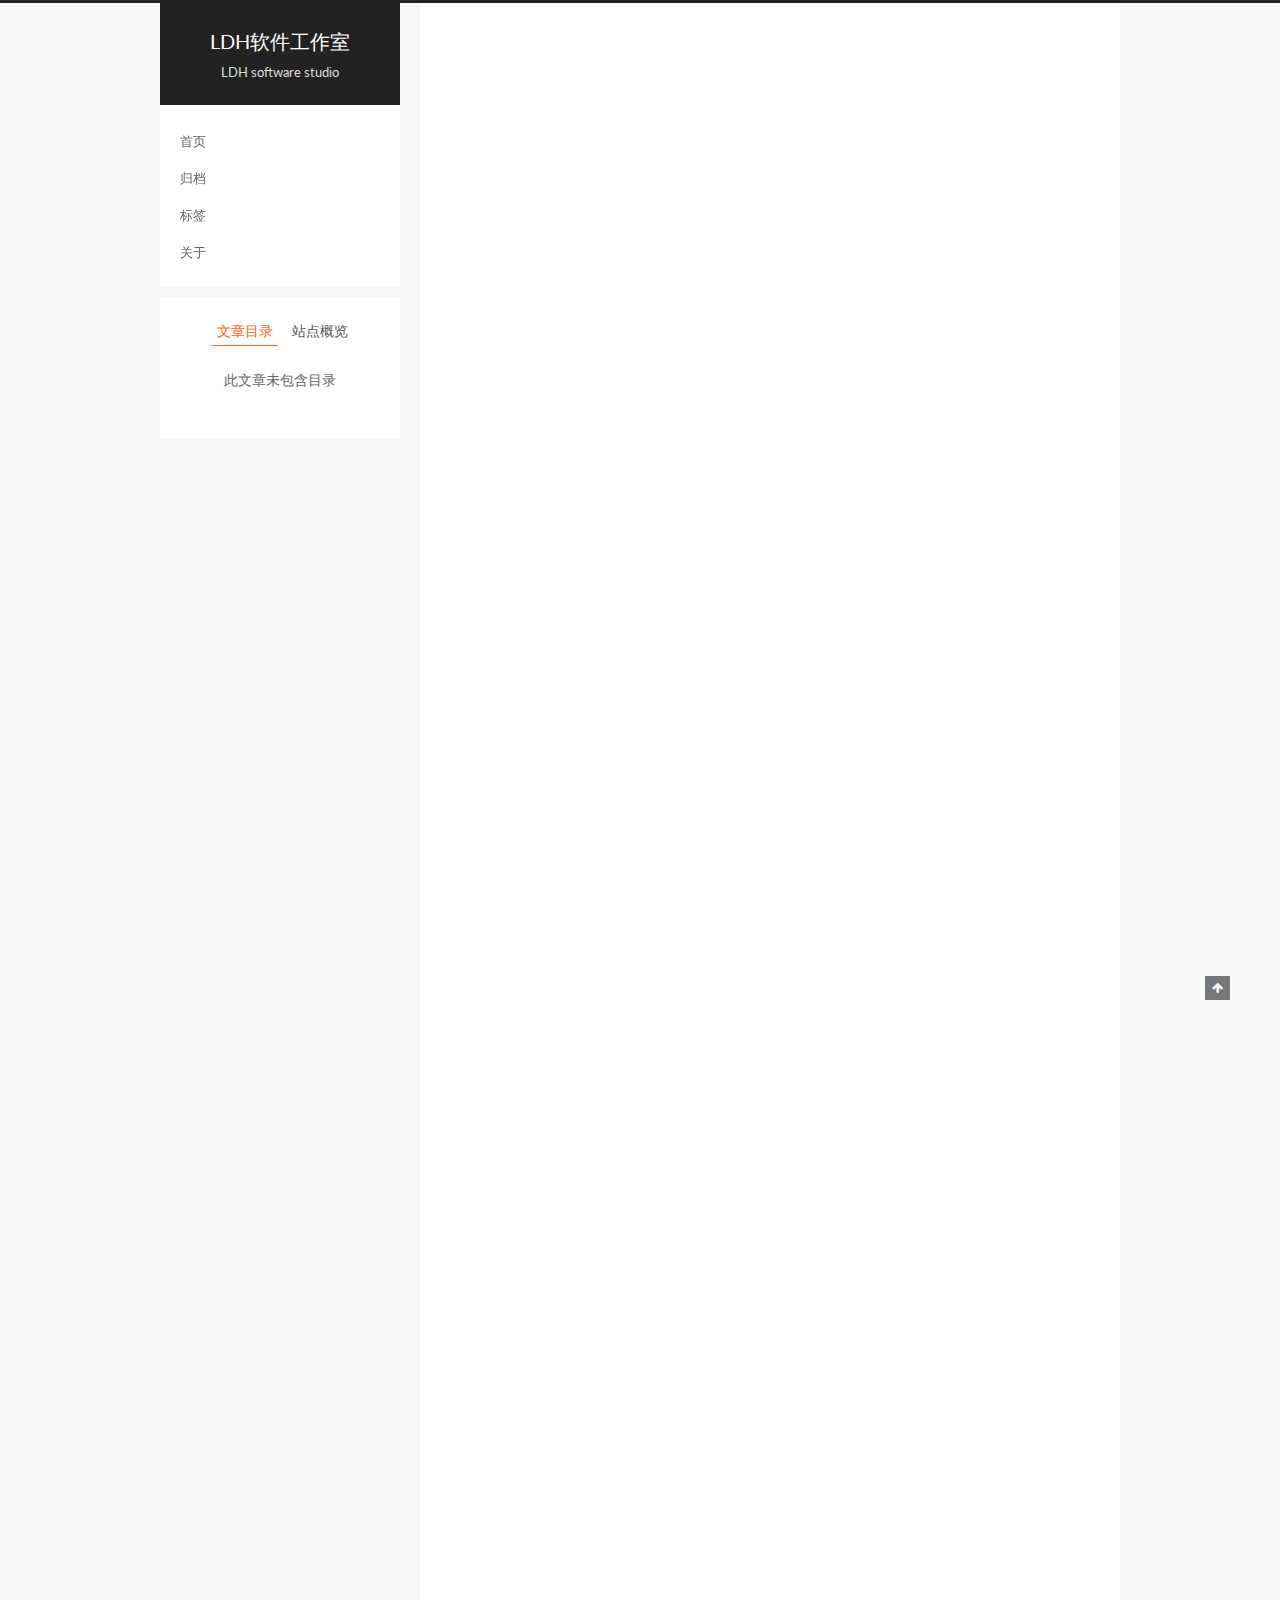
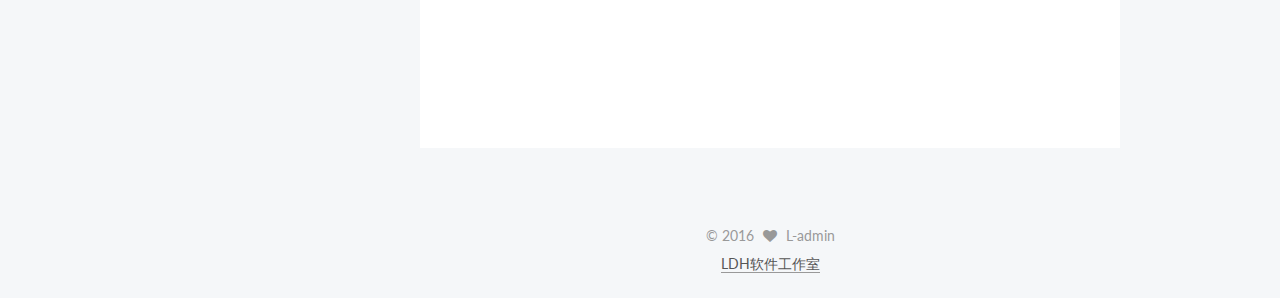
<file: 20161027.html>
<!doctype html>



  


<html class="theme-next pisces use-motion">
<head>
  <meta charset="UTF-8"/>
<meta http-equiv="X-UA-Compatible" content="IE=edge,chrome=1" />
<meta name="viewport" content="width=device-width, initial-scale=1, maximum-scale=1"/>



<meta http-equiv="Cache-Control" content="no-transform" />
<meta http-equiv="Cache-Control" content="no-siteapp" />












  
  
  <link href="/lib/fancybox/source/jquery.fancybox.css?v=2.1.5" rel="stylesheet" type="text/css" />




  
  
  
  

  
    
    
  

  

  

  

  

  
    
    
    <link href="//fonts.googleapis.com/css?family=Lato:300,300italic,400,400italic,700,700italic&subset=latin,latin-ext" rel="stylesheet" type="text/css">
  






<link href="/lib/font-awesome/css/font-awesome.min.css?v=4.4.0" rel="stylesheet" type="text/css" />

<link href="/css/main.css?v=5.0.2" rel="stylesheet" type="text/css" />


  <meta name="keywords" content="LDH, LDH软件, LDH一键转发, 微商, 微商软件" />








  <link rel="shortcut icon" type="image/x-icon" href="/favicon.ico?v=5.0.2" />






<meta name="description" content="摘要：今天和大家分享一个营销的理念！也是我从别的渠道看到的觉得非常不错，分享给大家！ 有一个营销经理想考考他的手下，就给他们出了一道题，把梳子卖给和尚。

有一个营销经理想考考他的手下，就给他们出了一道题，把梳子卖给和尚。">
<meta property="og:type" content="article">
<meta property="og:title" content="梳子能卖给和尚,你信吗？而所谓的营销到底是什么？">
<meta property="og:url" content="http://www.ldhtool.top/20161027.html">
<meta property="og:site_name" content="LDH软件工作室">
<meta property="og:description" content="摘要：今天和大家分享一个营销的理念！也是我从别的渠道看到的觉得非常不错，分享给大家！ 有一个营销经理想考考他的手下，就给他们出了一道题，把梳子卖给和尚。

有一个营销经理想考考他的手下，就给他们出了一道题，把梳子卖给和尚。">
<meta property="og:updated_time" content="2016-11-04T11:46:48.743Z">
<meta name="twitter:card" content="summary">
<meta name="twitter:title" content="梳子能卖给和尚,你信吗？而所谓的营销到底是什么？">
<meta name="twitter:description" content="摘要：今天和大家分享一个营销的理念！也是我从别的渠道看到的觉得非常不错，分享给大家！ 有一个营销经理想考考他的手下，就给他们出了一道题，把梳子卖给和尚。

有一个营销经理想考考他的手下，就给他们出了一道题，把梳子卖给和尚。">



<script type="text/javascript" id="hexo.configuration">
  var NexT = window.NexT || {};
  var CONFIG = {
    scheme: 'Pisces',
    sidebar: {"position":"left","display":"post"},
    fancybox: true,
    motion: true,
    duoshuo: {
      userId: '0',
      author: '博主'
    }
  };
</script>




  <link rel="canonical" href="http://www.ldhtool.top/20161027.html"/>


  <title> 梳子能卖给和尚,你信吗？而所谓的营销到底是什么？ | LDH软件工作室 </title>
</head>

<body itemscope itemtype="//schema.org/WebPage" lang="zh-Hans">

  










  
  
    
  

  <div class="container one-collumn sidebar-position-left page-post-detail ">
    <div class="headband"></div>

    <header id="header" class="header" itemscope itemtype="//schema.org/WPHeader">
      <div class="header-inner"><div class="site-meta ">
  

  <div class="custom-logo-site-title">
    <a href="/"  class="brand" rel="start">
      <span class="logo-line-before"><i></i></span>
      <span class="site-title">LDH软件工作室</span>
      <span class="logo-line-after"><i></i></span>
    </a>
  </div>
  <p class="site-subtitle">LDH software studio</p>
</div>

<div class="site-nav-toggle">
  <button>
    <span class="btn-bar"></span>
    <span class="btn-bar"></span>
    <span class="btn-bar"></span>
  </button>
</div>

<nav class="site-nav">
  

  
    <ul id="menu" class="menu">
      
        
        <li class="menu-item menu-item-home">
          <a href="/" rel="section">
            
            首页
          </a>
        </li>
      
        
        <li class="menu-item menu-item-archives">
          <a href="/archives" rel="section">
            
            归档
          </a>
        </li>
      
        
        <li class="menu-item menu-item-tags">
          <a href="/tags" rel="section">
            
            标签
          </a>
        </li>
      
        
        <li class="menu-item menu-item-about">
          <a href="/about" rel="section">
            
            关于
          </a>
        </li>
      

      
    </ul>
  

  
</nav>

 </div>
    </header>

    <main id="main" class="main">
      <div class="main-inner">
        <div class="content-wrap">
          <div id="content" class="content">
            

  <div id="posts" class="posts-expand">
    

  
  

  
  
  

  <article class="post post-type-normal " itemscope itemtype="//schema.org/Article">

    
      <header class="post-header">

        
        
          <h1 class="post-title" itemprop="name headline">
            
            
              
                梳子能卖给和尚,你信吗？而所谓的营销到底是什么？
              
            
          </h1>
        

        <div class="post-meta">
          <span class="post-time">
            <span class="post-meta-item-icon">
              <i class="fa fa-calendar-o"></i>
            </span>
            <span class="post-meta-item-text">发表于</span>
            <time itemprop="dateCreated" datetime="2016-10-27T18:07:04+08:00" content="2016-10-27">
              2016-10-27
            </time>
          </span>

          
            <span class="post-category" >
              &nbsp; | &nbsp;
              <span class="post-meta-item-icon">
                <i class="fa fa-folder-o"></i>
              </span>
              <span class="post-meta-item-text">分类于</span>
              
                <span itemprop="about" itemscope itemtype="https://schema.org/Thing">
                  <a href="/categories/通知/" itemprop="url" rel="index">
                    <span itemprop="name">通知</span>
                  </a>
                </span>

                
                

              
            </span>
          

          
            
              <span class="post-comments-count">
                &nbsp; | &nbsp;
                <a href="/20161027.html#comments" itemprop="discussionUrl">
                  <span class="post-comments-count ds-thread-count" data-thread-key="20161027.html" itemprop="commentsCount"></span>
                </a>
              </span>
            
          

          

          
          

          
        </div>
      </header>
    


    <div class="post-body" itemprop="articleBody">

      
      

      
        <blockquote>
<p>摘要：今天和大家分享一个营销的理念！也是我从别的渠道看到的觉得非常不错，分享给大家！ 有一个营销经理想考考他的手下，就给他们出了一道题，把梳子卖给和尚。</p>
</blockquote>
<p>有一个营销经理想考考他的手下，就给他们出了一道题，把梳子卖给和尚。<a id="more"></a></p>
<ul>
<li><p>第一个人、出了门就骂，什么狗经理，和尚都没有头发，还卖什么梳子！找个酒馆喝起了闷酒，睡了一觉，回去告诉经理，和尚没有头发，梳子无法卖！经理微微一笑，和尚没有头发还需要你告诉我？</p>
</li>
<li><p>第二个人、来到了一个寺庙，找到了和尚，对和尚说，我想卖给你一把梳子，和尚说，我没用。那人就把经理的作业说了一遍，说如果卖不出去，就会失业，你要发发慈悲啊！和尚就买了一把。</p>
</li>
<li><p>第三个人、也来到一个寺庙卖梳子，和尚说，真的不需要的。那人在庙里转了转，对和尚说，拜佛是不是要心诚，和尚说，是的。心诚是不是需要心存敬意，和尚说，要敬。那人说，你看，很多香客很远来到这里，他们十分虔诚，但是却风尘仆仆，蓬头垢面，如何对佛敬？如果庙里买些梳子，给这些香客把头发梳整齐了，把脸洗干净了，不是对佛的尊敬？和尚话说有理，就买了十把。</p>
</li>
<li><p>第四个人、也来到一个寺庙卖梳子，和尚说，真的不需要的。那人对和尚说，如果庙里备些梳子作为礼物送给香客，又实惠、又有意义，香火会更旺的，和尚想了想，有道理，就买了100把。</p>
</li>
<li><p>第五个人、也来到一个寺庙卖梳子，和尚说，真的不需要的。那人对和尚说，你是得到高僧，书法甚是有造诣，如果把您的字刻在梳子上，刻些“平安梳”、“积善梳”送给香客，是不是既弘扬了佛法，又弘扬了书法，老和尚微微一笑，善哉！就买了1000把梳子。</p>
</li>
<li><p>第六个人、也来到一个寺庙卖梳子，和尚说，真的不需要的。那个人和和尚说了一番话，却卖出了一万把梳子。那人说了些什么呢？他告诉和尚，梳子是善男信女的必备之物，经常被女香客带是在身上，如果大师能为梳子开光，成为她们的护身符，既能积善行善、又能保佑平安，很多香客还能为自己的亲朋好友请上一把，保佑平安，弘扬佛法，扬我寺院之名，岂不是天大善事？大师岂有不做之理？阿弥陀夫，善哉！善哉！大师双手合十，施主有这番美意，老衲岂能不从？就这样，寺院买了一万把，取名“积善梳”、“平安梳”，由大师亲自为香客开光，竟十分兴隆。当然，开光所捐的善款也不菲啊！</p>
</li>
</ul>
<p>　　各位看看：</p>
<p>　　第一个人受传统观念的束缚太厉害，用常理去考虑销售，是不适合做销售的。</p>
<p>　　第二个人是在卖同情心，这是最低级的销售方法叫“叩头营销”，是不能长久的。</p>
<p>　　第三、四人为客户着想，可以说是“顾客满意战略”，自然会有好的效果。</p>
<p>　　第五人不仅能够然顾客满意，还能迎合顾客心理，自然就不会差。</p>
<p>　　第六人就已经达到了物我两重天的境界，不是在卖梳子，而是在卖护身符，把顾客的价值最大化，自然也就不足为奇了。</p>
<p>　　只有初级销售人员才去卖产品本身，而正的销售卖的是一种理念，一种思维模式。</p>

      
    </div>

    <div>
      
        

      
    </div>

    <div>
      
        

      
    </div>

    <footer class="post-footer">
      

      
        <div class="post-nav">
          <div class="post-nav-next post-nav-item">
            
              <a href="/201610272.html" rel="next" title="微信封号的原则是什么？送给做微商伙伴们">
                <i class="fa fa-chevron-left"></i> 微信封号的原则是什么？送给做微商伙伴们
              </a>
            
          </div>

          <div class="post-nav-prev post-nav-item">
            
              <a href="/20161104.html" rel="prev" title="关于腾讯与百度">
                关于腾讯与百度 <i class="fa fa-chevron-right"></i>
              </a>
            
          </div>
        </div>
      

      
      
    </footer>
  </article>



    <div class="post-spread">
      
        
<script>
  with(document)0[(getElementsByTagName('head')[0]||body).appendChild(createElement('script')).src='//bdimg.share.baidu.com/static/api/js/share.js?cdnversion='+~(-new Date()/36e5)];
</script>

      
    </div>
  </div>


          </div>
          


          
  <div class="comments" id="comments">
    
      <div class="ds-thread" data-thread-key="20161027.html"
           data-title="梳子能卖给和尚,你信吗？而所谓的营销到底是什么？" data-url="http://www.ldhtool.top/20161027.html">
      </div>
    
  </div>


        </div>
        
          
  
  <div class="sidebar-toggle">
    <div class="sidebar-toggle-line-wrap">
      <span class="sidebar-toggle-line sidebar-toggle-line-first"></span>
      <span class="sidebar-toggle-line sidebar-toggle-line-middle"></span>
      <span class="sidebar-toggle-line sidebar-toggle-line-last"></span>
    </div>
  </div>

  <aside id="sidebar" class="sidebar">
    <div class="sidebar-inner">

      

      
        <ul class="sidebar-nav motion-element">
          <li class="sidebar-nav-toc sidebar-nav-active" data-target="post-toc-wrap" >
            文章目录
          </li>
          <li class="sidebar-nav-overview" data-target="site-overview">
            站点概览
          </li>
        </ul>
      

      <section class="site-overview sidebar-panel ">
        <div class="site-author motion-element" itemprop="author" itemscope itemtype="//schema.org/Person">
          <img class="site-author-image" itemprop="image"
               src="/images/t.png"
               alt="L-admin" />
          <p class="site-author-name" itemprop="name">L-admin</p>
          <p class="site-description motion-element" itemprop="description">做微商得力助手</p>
        </div>
        <nav class="site-state motion-element">
          <div class="site-state-item site-state-posts">
            <a href="/archives">
              <span class="site-state-item-count">5</span>
              <span class="site-state-item-name">日志</span>
            </a>
          </div>

          
            <div class="site-state-item site-state-categories">
              
                <span class="site-state-item-count">1</span>
                <span class="site-state-item-name">分类</span>
              
            </div>
          

          
            <div class="site-state-item site-state-tags">
              <a href="/tags">
                <span class="site-state-item-count">1</span>
                <span class="site-state-item-name">标签</span>
              </a>
            </div>
          

        </nav>

        

        <div class="links-of-author motion-element">
          
            
              <span class="links-of-author-item">
                <a href="http://weibo.com/238577456" target="_blank" title="weibo">
                  
                    <i class="fa fa-fw fa-globe"></i>
                  
                  weibo
                </a>
              </span>
            
          
        </div>

        
        

        
        

      </section>

      
        <section class="post-toc-wrap motion-element sidebar-panel sidebar-panel-active">
          <div class="post-toc">
            
              
            
            
              <p class="post-toc-empty">此文章未包含目录</p>
            
          </div>
        </section>
      

    </div>
  </aside>


        
      </div>
    </main>

    <footer id="footer" class="footer">
      <div class="footer-inner">
        <div class="copyright" >
  
  &copy; 
  <span itemprop="copyrightYear">2016</span>
  <span class="with-love">
    <i class="fa fa-heart"></i>
  </span>
  <span class="author" itemprop="copyrightHolder">L-admin</span>
</div>

<a class="theme-link" href="https://www.ldhtool.top">LDH软件工作室</a>
</div>

</div>

        

        
      </div>
    </footer>

    <div class="back-to-top">
      <i class="fa fa-arrow-up"></i>
    </div>
  </div>

  

<script type="text/javascript">
  if (Object.prototype.toString.call(window.Promise) !== '[object Function]') {
    window.Promise = null;
  }
</script>









  



  
  <script type="text/javascript" src="/lib/jquery/index.js?v=2.1.3"></script>

  
  <script type="text/javascript" src="/lib/fastclick/lib/fastclick.min.js?v=1.0.6"></script>

  
  <script type="text/javascript" src="/lib/jquery_lazyload/jquery.lazyload.js?v=1.9.7"></script>

  
  <script type="text/javascript" src="/lib/velocity/velocity.min.js?v=1.2.1"></script>

  
  <script type="text/javascript" src="/lib/velocity/velocity.ui.min.js?v=1.2.1"></script>

  
  <script type="text/javascript" src="/lib/fancybox/source/jquery.fancybox.pack.js?v=2.1.5"></script>


  


  <script type="text/javascript" src="/js/src/utils.js?v=5.0.2"></script>

  <script type="text/javascript" src="/js/src/motion.js?v=5.0.2"></script>



  
  


  <script type="text/javascript" src="/js/src/affix.js?v=5.0.2"></script>

  <script type="text/javascript" src="/js/src/schemes/pisces.js?v=5.0.2"></script>



  
  <script type="text/javascript" src="/js/src/scrollspy.js?v=5.0.2"></script>
<script type="text/javascript" src="/js/src/post-details.js?v=5.0.2"></script>



  


  <script type="text/javascript" src="/js/src/bootstrap.js?v=5.0.2"></script>



  

  
    
  

  <script type="text/javascript">
    var duoshuoQuery = {short_name:"ldhtool"};
    (function() {
      var ds = document.createElement('script');
      ds.type = 'text/javascript';ds.async = true;
      ds.id = 'duoshuo-script';
      ds.src = (document.location.protocol == 'https:' ? 'https:' : 'http:') + '//static.duoshuo.com/embed.js';
      ds.charset = 'UTF-8';
      (document.getElementsByTagName('head')[0]
      || document.getElementsByTagName('body')[0]).appendChild(ds);
    })();
  </script>

  
    
    <script src="/lib/ua-parser-js/dist/ua-parser.min.js?v=0.7.9"></script>
    <script src="/js/src/hook-duoshuo.js"></script>
  






  
  

  

  

  

  


</body>
</html>
</file>
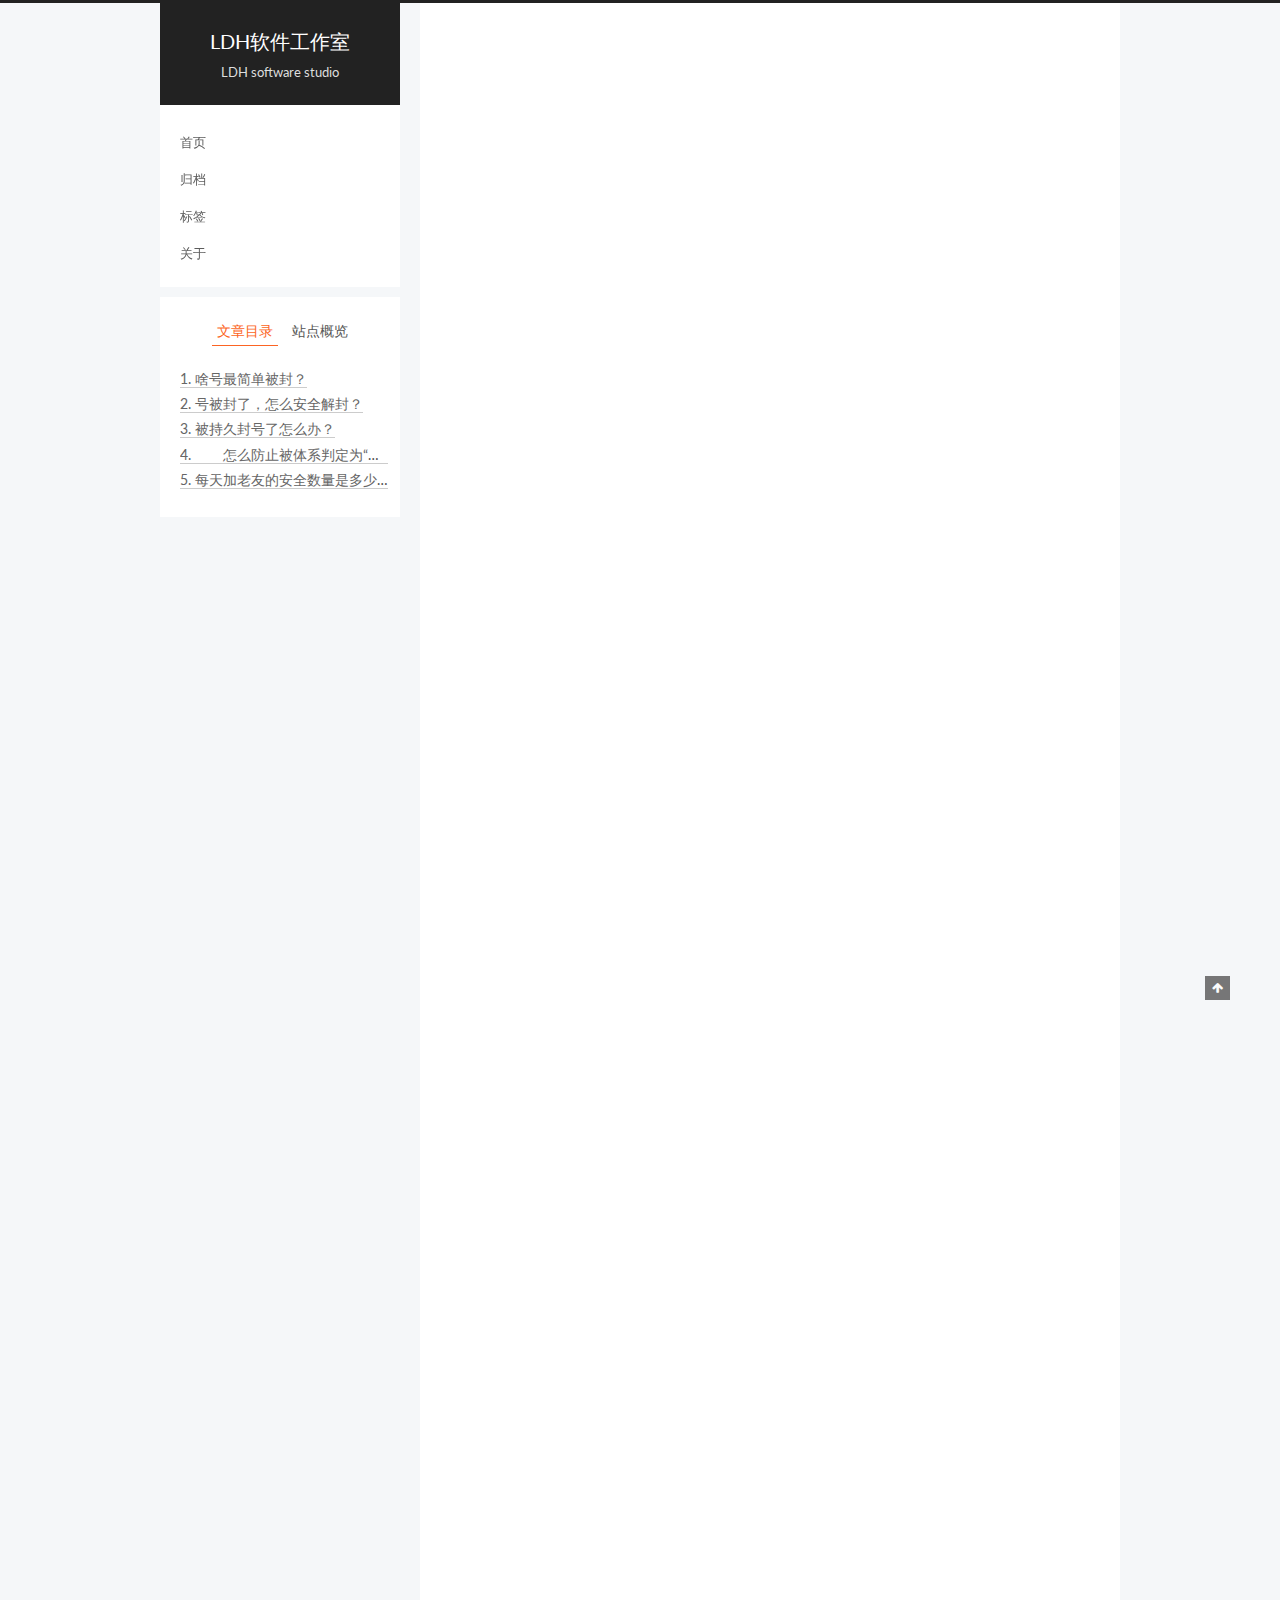
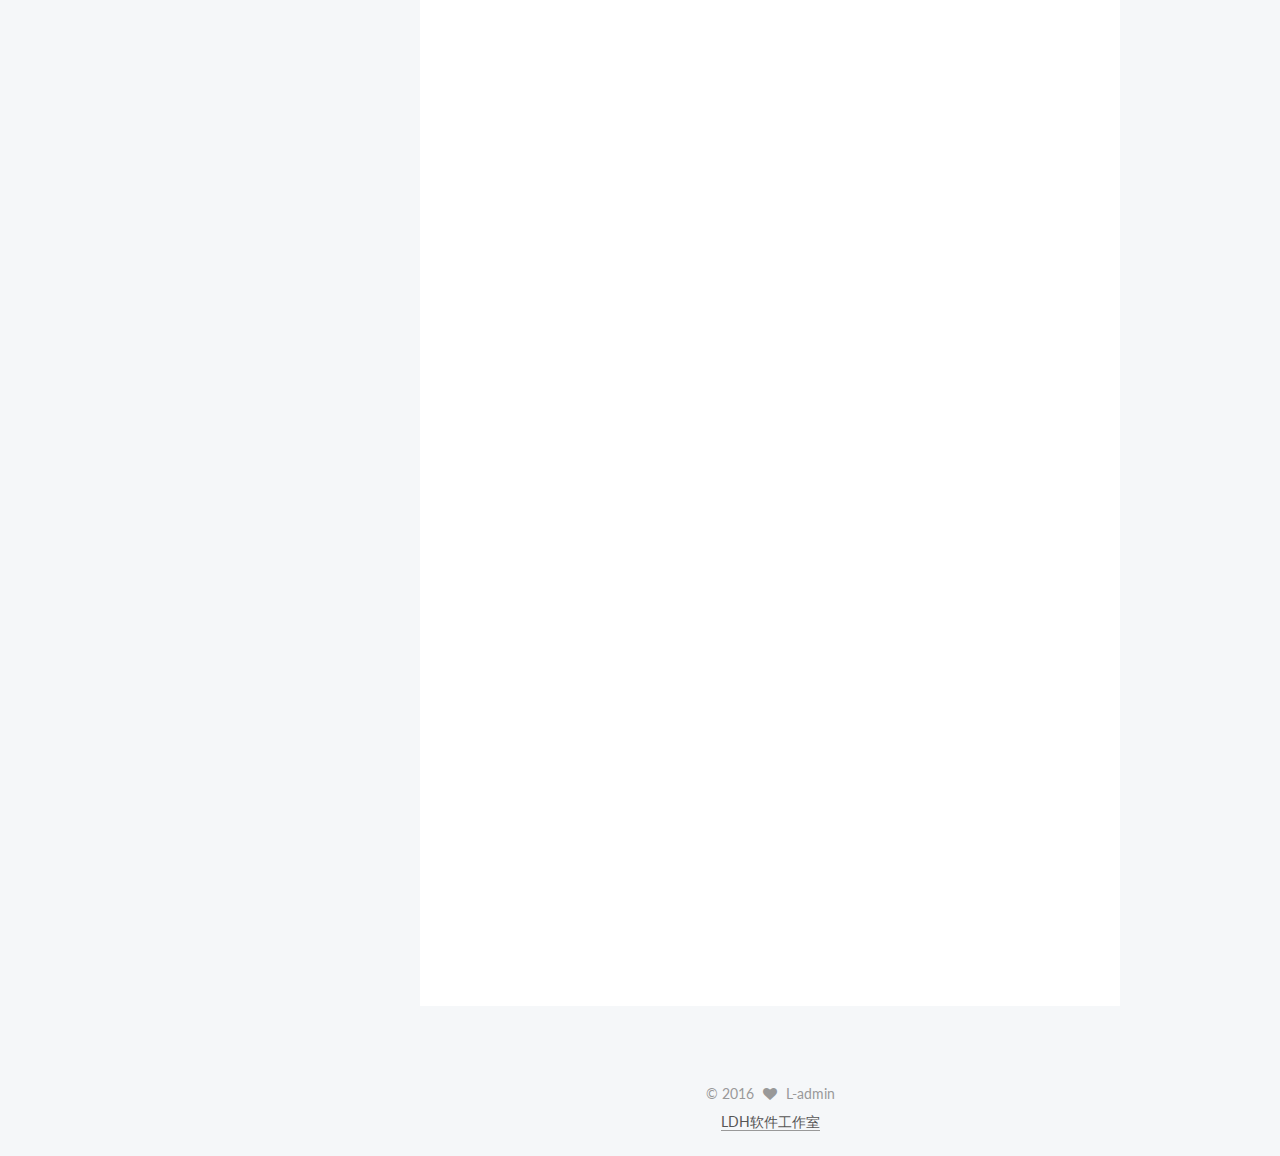
<file: 201610272.html>
<!doctype html>



  


<html class="theme-next pisces use-motion">
<head>
  <meta charset="UTF-8"/>
<meta http-equiv="X-UA-Compatible" content="IE=edge,chrome=1" />
<meta name="viewport" content="width=device-width, initial-scale=1, maximum-scale=1"/>



<meta http-equiv="Cache-Control" content="no-transform" />
<meta http-equiv="Cache-Control" content="no-siteapp" />












  
  
  <link href="/lib/fancybox/source/jquery.fancybox.css?v=2.1.5" rel="stylesheet" type="text/css" />




  
  
  
  

  
    
    
  

  

  

  

  

  
    
    
    <link href="//fonts.googleapis.com/css?family=Lato:300,300italic,400,400italic,700,700italic&subset=latin,latin-ext" rel="stylesheet" type="text/css">
  






<link href="/lib/font-awesome/css/font-awesome.min.css?v=4.4.0" rel="stylesheet" type="text/css" />

<link href="/css/main.css?v=5.0.2" rel="stylesheet" type="text/css" />


  <meta name="keywords" content="LDH, LDH软件, LDH一键转发, 微商, 微商软件" />








  <link rel="shortcut icon" type="image/x-icon" href="/favicon.ico?v=5.0.2" />






<meta name="description" content="微信封号的原则是什么？ 微信封号不是随意乱封，它既遵从机器算法，也重视用户的实践体会。一旦一起满意以下两个条件：1、体系检测到反常操作；2、用户投诉告发。即被封号。">
<meta property="og:type" content="article">
<meta property="og:title" content="微信封号的原则是什么？送给做微商伙伴们">
<meta property="og:url" content="http://www.ldhtool.top/201610272.html">
<meta property="og:site_name" content="LDH软件工作室">
<meta property="og:description" content="微信封号的原则是什么？ 微信封号不是随意乱封，它既遵从机器算法，也重视用户的实践体会。一旦一起满意以下两个条件：1、体系检测到反常操作；2、用户投诉告发。即被封号。">
<meta property="og:updated_time" content="2016-11-04T11:42:39.722Z">
<meta name="twitter:card" content="summary">
<meta name="twitter:title" content="微信封号的原则是什么？送给做微商伙伴们">
<meta name="twitter:description" content="微信封号的原则是什么？ 微信封号不是随意乱封，它既遵从机器算法，也重视用户的实践体会。一旦一起满意以下两个条件：1、体系检测到反常操作；2、用户投诉告发。即被封号。">



<script type="text/javascript" id="hexo.configuration">
  var NexT = window.NexT || {};
  var CONFIG = {
    scheme: 'Pisces',
    sidebar: {"position":"left","display":"post"},
    fancybox: true,
    motion: true,
    duoshuo: {
      userId: '0',
      author: '博主'
    }
  };
</script>




  <link rel="canonical" href="http://www.ldhtool.top/201610272.html"/>


  <title> 微信封号的原则是什么？送给做微商伙伴们 | LDH软件工作室 </title>
</head>

<body itemscope itemtype="//schema.org/WebPage" lang="zh-Hans">

  










  
  
    
  

  <div class="container one-collumn sidebar-position-left page-post-detail ">
    <div class="headband"></div>

    <header id="header" class="header" itemscope itemtype="//schema.org/WPHeader">
      <div class="header-inner"><div class="site-meta ">
  

  <div class="custom-logo-site-title">
    <a href="/"  class="brand" rel="start">
      <span class="logo-line-before"><i></i></span>
      <span class="site-title">LDH软件工作室</span>
      <span class="logo-line-after"><i></i></span>
    </a>
  </div>
  <p class="site-subtitle">LDH software studio</p>
</div>

<div class="site-nav-toggle">
  <button>
    <span class="btn-bar"></span>
    <span class="btn-bar"></span>
    <span class="btn-bar"></span>
  </button>
</div>

<nav class="site-nav">
  

  
    <ul id="menu" class="menu">
      
        
        <li class="menu-item menu-item-home">
          <a href="/" rel="section">
            
            首页
          </a>
        </li>
      
        
        <li class="menu-item menu-item-archives">
          <a href="/archives" rel="section">
            
            归档
          </a>
        </li>
      
        
        <li class="menu-item menu-item-tags">
          <a href="/tags" rel="section">
            
            标签
          </a>
        </li>
      
        
        <li class="menu-item menu-item-about">
          <a href="/about" rel="section">
            
            关于
          </a>
        </li>
      

      
    </ul>
  

  
</nav>

 </div>
    </header>

    <main id="main" class="main">
      <div class="main-inner">
        <div class="content-wrap">
          <div id="content" class="content">
            

  <div id="posts" class="posts-expand">
    

  
  

  
  
  

  <article class="post post-type-normal " itemscope itemtype="//schema.org/Article">

    
      <header class="post-header">

        
        
          <h1 class="post-title" itemprop="name headline">
            
            
              
                微信封号的原则是什么？送给做微商伙伴们
              
            
          </h1>
        

        <div class="post-meta">
          <span class="post-time">
            <span class="post-meta-item-icon">
              <i class="fa fa-calendar-o"></i>
            </span>
            <span class="post-meta-item-text">发表于</span>
            <time itemprop="dateCreated" datetime="2016-10-27T03:45:46+08:00" content="2016-10-27">
              2016-10-27
            </time>
          </span>

          
            <span class="post-category" >
              &nbsp; | &nbsp;
              <span class="post-meta-item-icon">
                <i class="fa fa-folder-o"></i>
              </span>
              <span class="post-meta-item-text">分类于</span>
              
                <span itemprop="about" itemscope itemtype="https://schema.org/Thing">
                  <a href="/categories/通知/" itemprop="url" rel="index">
                    <span itemprop="name">通知</span>
                  </a>
                </span>

                
                

              
            </span>
          

          
            
              <span class="post-comments-count">
                &nbsp; | &nbsp;
                <a href="/201610272.html#comments" itemprop="discussionUrl">
                  <span class="post-comments-count ds-thread-count" data-thread-key="201610272.html" itemprop="commentsCount"></span>
                </a>
              </span>
            
          

          

          
          

          
        </div>
      </header>
    


    <div class="post-body" itemprop="articleBody">

      
      

      
        <p>微信封号的原则是什么？ 微信封号不是随意乱封，它既遵从机器算法，也重视用户的实践体会。<br>一旦一起满意以下两个条件：1、体系检测到反常操作；2、用户投诉告发。即被封号。<br> <a id="more"></a></p>
<h3 id="啥号最简单被封？"><a href="#啥号最简单被封？" class="headerlink" title="啥号最简单被封？"></a>啥号最简单被封？</h3><p>1、同一台手机批量注册的微信号，易被封。</p>
<p>2、同一个IP地址批量注册的微信号，易被封。</p>
<p>3、注册新号当即很多增加老友，发消息，易被封。</p>
<p>4、注册新号当即切换其它微信号登录，易被封。</p>
<p>5、大批量微信绑定QQ号，所绑定QQ号的暗码、呢称相同，易被封。</p>
<p>6、大批量微信号的头像、呢称等信息相同，易被封。</p>
<p>7、170虚拟号段手机卡注册的微信号，易被封。<br>（因为170/171号段是虚拟运营商经过租用电信、移动、联通的网络线路与其他硬件为用户供给通讯效劳的，而虚拟运营商因为短少线下网点与监管才能，致使此号段实名制执行不到位，简单被用于通讯信息欺诈，所以170虚拟号段卡注册微信号易被封）</p>
<p>8、曾注册后解绑的手机号再注册微信号，易被封。</p>
<p>9、留意，很多微信号一起转发同一条H5会遭屏蔽（约束发布兄弟圈功能）。</p>
<p>10、同一手机号一年可注册3个微信，周期为：1个月、3个月、一年。</p>
<h3 id="号被封了，怎么安全解封？"><a href="#号被封了，怎么安全解封？" class="headerlink" title="号被封了，怎么安全解封？"></a>号被封了，怎么安全解封？</h3><p>1、留意，现在解封后，体系会遍及追封一次。</p>
<p>　　2、解封前将原客户端删除，下载最新版别后进行解封操作。</p>
<p>　　3、解封成功后，千万不要增加老友或修改材料等，正常运用2-3天后再操作，不然极有也许刚解封再次被封。</p>
<p>　　4、经过软件解封，追封几率高，且易持久封号，解封坚持一机一微信号一IP。</p>
<p>　　5、每个手机号每月仅可解封一次，已解封过一次可让兄弟帮助收发短信解封。</p>
<p>　　6、最佳一次预备两个手机号，因为解封后，遍及会追封一次，要再次解封。</p>
<h3 id="被持久封号了怎么办？"><a href="#被持久封号了怎么办？" class="headerlink" title="被持久封号了怎么办？"></a>被持久封号了怎么办？</h3><p>　　1、持久封号，根本无法找回，现在无成功事例。</p>
<p>　　2、QQ注册的微信被持久封号，不影响QQ的正常登入。</p>
<p>　　3、QQ注册的微信持久封号6个月~1年后，QQ可再次绑定新微信，但以前的QQ微信材料会被悉数清空。</p>
<h3 id="怎么防止被体系判定为“账号反常”？"><a href="#怎么防止被体系判定为“账号反常”？" class="headerlink" title="　　怎么防止被体系判定为“账号反常”？"></a>　　怎么防止被体系判定为“账号反常”？</h3><p>　　一旦被被体系判定为“账号反常”，离封号就不远了。那么，怎么防止被体系判定为“账号反常”？事实上，体系经过实在，信誉，活泼<br>    3个维度判别账号是不是是实在用户在运用，主张从3个方面去改善：<br>    1、注册新号后增加3~5位老友，一星期内坚持频频互动，对老友补白、标签与分组（增加实在权重）。<br>    2、完善账号信息，设置微信独立账号与暗码，绑QQ号、银行卡，开通微信钱包并充值（增加信誉权重）。<br>    3、重视大众号、转发、收藏文章，加入微信群，下载微信游戏，运用漂流瓶、摇一摇，下载微信表情包（提高活泼度）。</p>
<h3 id="每天加老友的安全数量是多少？"><a href="#每天加老友的安全数量是多少？" class="headerlink" title="每天加老友的安全数量是多少？"></a>每天加老友的安全数量是多少？</h3><p>　　1、通讯录导入：10小时只能加25位老友。</p>
<p>　　2、查找增加：10小时只能查找15人。</p>
<p>　　3、扫一扫：一次只能增加15个。</p>
<p>　　4、摇一摇：一次只能摇10个。</p>
<p>　　5、面对面建群：现场能建100人群。</p>
<p>　　6、被动增加：一天只能加260人。</p>
<p>　　7、主动增加：一天不超越30人。</p>
<p>　　8、老友上限：5001-5006人。</p>

      
    </div>

    <div>
      
        

      
    </div>

    <div>
      
        

      
    </div>

    <footer class="post-footer">
      

      
        <div class="post-nav">
          <div class="post-nav-next post-nav-item">
            
              <a href="/record.html" rel="next" title="网站记录">
                <i class="fa fa-chevron-left"></i> 网站记录
              </a>
            
          </div>

          <div class="post-nav-prev post-nav-item">
            
              <a href="/20161027.html" rel="prev" title="梳子能卖给和尚,你信吗？而所谓的营销到底是什么？">
                梳子能卖给和尚,你信吗？而所谓的营销到底是什么？ <i class="fa fa-chevron-right"></i>
              </a>
            
          </div>
        </div>
      

      
      
    </footer>
  </article>



    <div class="post-spread">
      
        
<script>
  with(document)0[(getElementsByTagName('head')[0]||body).appendChild(createElement('script')).src='//bdimg.share.baidu.com/static/api/js/share.js?cdnversion='+~(-new Date()/36e5)];
</script>

      
    </div>
  </div>


          </div>
          


          
  <div class="comments" id="comments">
    
      <div class="ds-thread" data-thread-key="201610272.html"
           data-title="微信封号的原则是什么？送给做微商伙伴们" data-url="http://www.ldhtool.top/201610272.html">
      </div>
    
  </div>


        </div>
        
          
  
  <div class="sidebar-toggle">
    <div class="sidebar-toggle-line-wrap">
      <span class="sidebar-toggle-line sidebar-toggle-line-first"></span>
      <span class="sidebar-toggle-line sidebar-toggle-line-middle"></span>
      <span class="sidebar-toggle-line sidebar-toggle-line-last"></span>
    </div>
  </div>

  <aside id="sidebar" class="sidebar">
    <div class="sidebar-inner">

      

      
        <ul class="sidebar-nav motion-element">
          <li class="sidebar-nav-toc sidebar-nav-active" data-target="post-toc-wrap" >
            文章目录
          </li>
          <li class="sidebar-nav-overview" data-target="site-overview">
            站点概览
          </li>
        </ul>
      

      <section class="site-overview sidebar-panel ">
        <div class="site-author motion-element" itemprop="author" itemscope itemtype="//schema.org/Person">
          <img class="site-author-image" itemprop="image"
               src="/images/t.png"
               alt="L-admin" />
          <p class="site-author-name" itemprop="name">L-admin</p>
          <p class="site-description motion-element" itemprop="description">做微商得力助手</p>
        </div>
        <nav class="site-state motion-element">
          <div class="site-state-item site-state-posts">
            <a href="/archives">
              <span class="site-state-item-count">5</span>
              <span class="site-state-item-name">日志</span>
            </a>
          </div>

          
            <div class="site-state-item site-state-categories">
              
                <span class="site-state-item-count">1</span>
                <span class="site-state-item-name">分类</span>
              
            </div>
          

          
            <div class="site-state-item site-state-tags">
              <a href="/tags">
                <span class="site-state-item-count">1</span>
                <span class="site-state-item-name">标签</span>
              </a>
            </div>
          

        </nav>

        

        <div class="links-of-author motion-element">
          
            
              <span class="links-of-author-item">
                <a href="http://weibo.com/238577456" target="_blank" title="weibo">
                  
                    <i class="fa fa-fw fa-globe"></i>
                  
                  weibo
                </a>
              </span>
            
          
        </div>

        
        

        
        

      </section>

      
        <section class="post-toc-wrap motion-element sidebar-panel sidebar-panel-active">
          <div class="post-toc">
            
              
            
            
              <div class="post-toc-content"><ol class="nav"><li class="nav-item nav-level-3"><a class="nav-link" href="#啥号最简单被封？"><span class="nav-number">1.</span> <span class="nav-text">啥号最简单被封？</span></a></li><li class="nav-item nav-level-3"><a class="nav-link" href="#号被封了，怎么安全解封？"><span class="nav-number">2.</span> <span class="nav-text">号被封了，怎么安全解封？</span></a></li><li class="nav-item nav-level-3"><a class="nav-link" href="#被持久封号了怎么办？"><span class="nav-number">3.</span> <span class="nav-text">被持久封号了怎么办？</span></a></li><li class="nav-item nav-level-3"><a class="nav-link" href="#怎么防止被体系判定为“账号反常”？"><span class="nav-number">4.</span> <span class="nav-text">　　怎么防止被体系判定为“账号反常”？</span></a></li><li class="nav-item nav-level-3"><a class="nav-link" href="#每天加老友的安全数量是多少？"><span class="nav-number">5.</span> <span class="nav-text">每天加老友的安全数量是多少？</span></a></li></ol></div>
            
          </div>
        </section>
      

    </div>
  </aside>


        
      </div>
    </main>

    <footer id="footer" class="footer">
      <div class="footer-inner">
        <div class="copyright" >
  
  &copy; 
  <span itemprop="copyrightYear">2016</span>
  <span class="with-love">
    <i class="fa fa-heart"></i>
  </span>
  <span class="author" itemprop="copyrightHolder">L-admin</span>
</div>

<a class="theme-link" href="https://www.ldhtool.top">LDH软件工作室</a>
</div>

</div>

        

        
      </div>
    </footer>

    <div class="back-to-top">
      <i class="fa fa-arrow-up"></i>
    </div>
  </div>

  

<script type="text/javascript">
  if (Object.prototype.toString.call(window.Promise) !== '[object Function]') {
    window.Promise = null;
  }
</script>









  



  
  <script type="text/javascript" src="/lib/jquery/index.js?v=2.1.3"></script>

  
  <script type="text/javascript" src="/lib/fastclick/lib/fastclick.min.js?v=1.0.6"></script>

  
  <script type="text/javascript" src="/lib/jquery_lazyload/jquery.lazyload.js?v=1.9.7"></script>

  
  <script type="text/javascript" src="/lib/velocity/velocity.min.js?v=1.2.1"></script>

  
  <script type="text/javascript" src="/lib/velocity/velocity.ui.min.js?v=1.2.1"></script>

  
  <script type="text/javascript" src="/lib/fancybox/source/jquery.fancybox.pack.js?v=2.1.5"></script>


  


  <script type="text/javascript" src="/js/src/utils.js?v=5.0.2"></script>

  <script type="text/javascript" src="/js/src/motion.js?v=5.0.2"></script>



  
  


  <script type="text/javascript" src="/js/src/affix.js?v=5.0.2"></script>

  <script type="text/javascript" src="/js/src/schemes/pisces.js?v=5.0.2"></script>



  
  <script type="text/javascript" src="/js/src/scrollspy.js?v=5.0.2"></script>
<script type="text/javascript" src="/js/src/post-details.js?v=5.0.2"></script>



  


  <script type="text/javascript" src="/js/src/bootstrap.js?v=5.0.2"></script>



  

  
    
  

  <script type="text/javascript">
    var duoshuoQuery = {short_name:"ldhtool"};
    (function() {
      var ds = document.createElement('script');
      ds.type = 'text/javascript';ds.async = true;
      ds.id = 'duoshuo-script';
      ds.src = (document.location.protocol == 'https:' ? 'https:' : 'http:') + '//static.duoshuo.com/embed.js';
      ds.charset = 'UTF-8';
      (document.getElementsByTagName('head')[0]
      || document.getElementsByTagName('body')[0]).appendChild(ds);
    })();
  </script>

  
    
    <script src="/lib/ua-parser-js/dist/ua-parser.min.js?v=0.7.9"></script>
    <script src="/js/src/hook-duoshuo.js"></script>
  






  
  

  

  

  

  


</body>
</html>
</file>
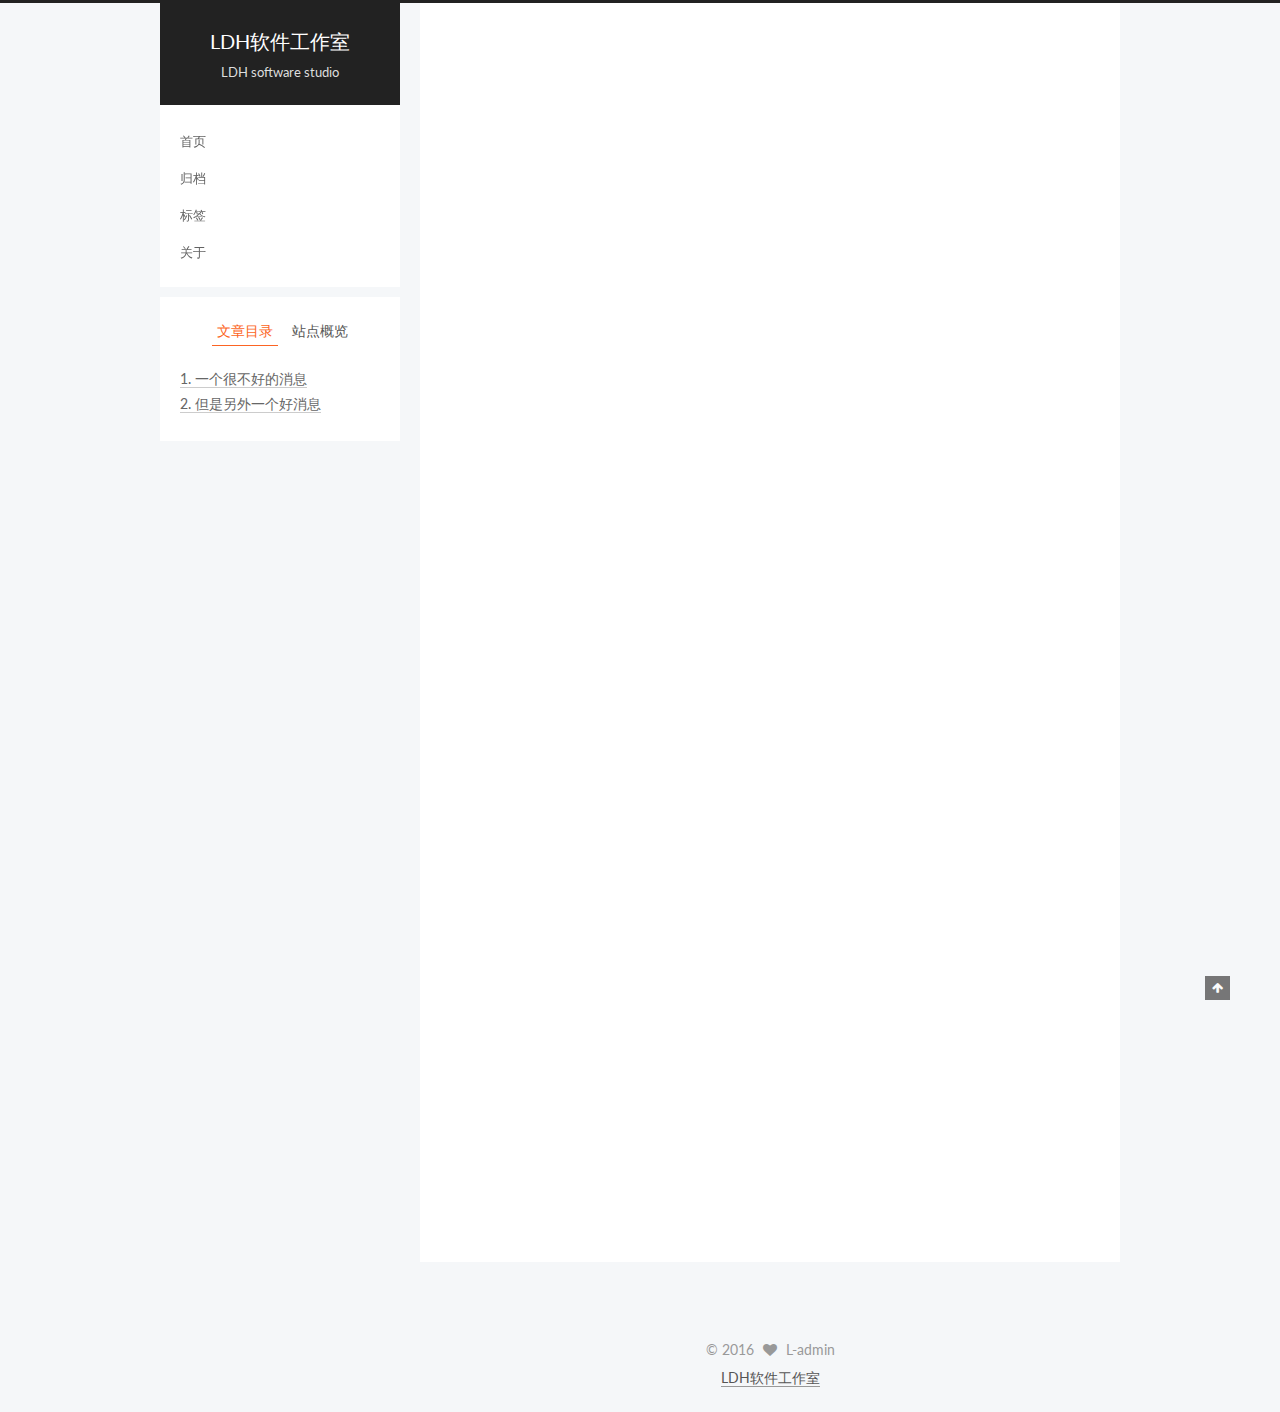
<file: 20161104.html>
<!doctype html>



  


<html class="theme-next pisces use-motion">
<head>
  <meta charset="UTF-8"/>
<meta http-equiv="X-UA-Compatible" content="IE=edge,chrome=1" />
<meta name="viewport" content="width=device-width, initial-scale=1, maximum-scale=1"/>



<meta http-equiv="Cache-Control" content="no-transform" />
<meta http-equiv="Cache-Control" content="no-siteapp" />












  
  
  <link href="/lib/fancybox/source/jquery.fancybox.css?v=2.1.5" rel="stylesheet" type="text/css" />




  
  
  
  

  
    
    
  

  

  

  

  

  
    
    
    <link href="//fonts.googleapis.com/css?family=Lato:300,300italic,400,400italic,700,700italic&subset=latin,latin-ext" rel="stylesheet" type="text/css">
  






<link href="/lib/font-awesome/css/font-awesome.min.css?v=4.4.0" rel="stylesheet" type="text/css" />

<link href="/css/main.css?v=5.0.2" rel="stylesheet" type="text/css" />


  <meta name="keywords" content="LDH, LDH软件, LDH一键转发, 微商, 微商软件" />








  <link rel="shortcut icon" type="image/x-icon" href="/favicon.ico?v=5.0.2" />






<meta name="description" content="一个很不好的消息
官方网址被腾讯屏蔽，屏蔽规则为*.ldhtool.top
申请多次没有回复，或者申诉失败。
微信端，或启用了腾讯管家的统统提示风险网站">
<meta property="og:type" content="article">
<meta property="og:title" content="关于腾讯与百度">
<meta property="og:url" content="http://www.ldhtool.top/20161104.html">
<meta property="og:site_name" content="LDH软件工作室">
<meta property="og:description" content="一个很不好的消息
官方网址被腾讯屏蔽，屏蔽规则为*.ldhtool.top
申请多次没有回复，或者申诉失败。
微信端，或启用了腾讯管家的统统提示风险网站">
<meta property="og:image" content="http://www.ldhtool.top/image/20161104.jpg">
<meta property="og:updated_time" content="2016-11-04T11:40:31.737Z">
<meta name="twitter:card" content="summary">
<meta name="twitter:title" content="关于腾讯与百度">
<meta name="twitter:description" content="一个很不好的消息
官方网址被腾讯屏蔽，屏蔽规则为*.ldhtool.top
申请多次没有回复，或者申诉失败。
微信端，或启用了腾讯管家的统统提示风险网站">
<meta name="twitter:image" content="http://www.ldhtool.top/image/20161104.jpg">



<script type="text/javascript" id="hexo.configuration">
  var NexT = window.NexT || {};
  var CONFIG = {
    scheme: 'Pisces',
    sidebar: {"position":"left","display":"post"},
    fancybox: true,
    motion: true,
    duoshuo: {
      userId: '0',
      author: '博主'
    }
  };
</script>




  <link rel="canonical" href="http://www.ldhtool.top/20161104.html"/>


  <title> 关于腾讯与百度 | LDH软件工作室 </title>
</head>

<body itemscope itemtype="//schema.org/WebPage" lang="zh-Hans">

  










  
  
    
  

  <div class="container one-collumn sidebar-position-left page-post-detail ">
    <div class="headband"></div>

    <header id="header" class="header" itemscope itemtype="//schema.org/WPHeader">
      <div class="header-inner"><div class="site-meta ">
  

  <div class="custom-logo-site-title">
    <a href="/"  class="brand" rel="start">
      <span class="logo-line-before"><i></i></span>
      <span class="site-title">LDH软件工作室</span>
      <span class="logo-line-after"><i></i></span>
    </a>
  </div>
  <p class="site-subtitle">LDH software studio</p>
</div>

<div class="site-nav-toggle">
  <button>
    <span class="btn-bar"></span>
    <span class="btn-bar"></span>
    <span class="btn-bar"></span>
  </button>
</div>

<nav class="site-nav">
  

  
    <ul id="menu" class="menu">
      
        
        <li class="menu-item menu-item-home">
          <a href="/" rel="section">
            
            首页
          </a>
        </li>
      
        
        <li class="menu-item menu-item-archives">
          <a href="/archives" rel="section">
            
            归档
          </a>
        </li>
      
        
        <li class="menu-item menu-item-tags">
          <a href="/tags" rel="section">
            
            标签
          </a>
        </li>
      
        
        <li class="menu-item menu-item-about">
          <a href="/about" rel="section">
            
            关于
          </a>
        </li>
      

      
    </ul>
  

  
</nav>

 </div>
    </header>

    <main id="main" class="main">
      <div class="main-inner">
        <div class="content-wrap">
          <div id="content" class="content">
            

  <div id="posts" class="posts-expand">
    

  
  

  
  
  

  <article class="post post-type-normal " itemscope itemtype="//schema.org/Article">

    
      <header class="post-header">

        
        
          <h1 class="post-title" itemprop="name headline">
            
            
              
                关于腾讯与百度
              
            
          </h1>
        

        <div class="post-meta">
          <span class="post-time">
            <span class="post-meta-item-icon">
              <i class="fa fa-calendar-o"></i>
            </span>
            <span class="post-meta-item-text">发表于</span>
            <time itemprop="dateCreated" datetime="2016-11-04T19:31:50+08:00" content="2016-11-04">
              2016-11-04
            </time>
          </span>

          
            <span class="post-category" >
              &nbsp; | &nbsp;
              <span class="post-meta-item-icon">
                <i class="fa fa-folder-o"></i>
              </span>
              <span class="post-meta-item-text">分类于</span>
              
                <span itemprop="about" itemscope itemtype="https://schema.org/Thing">
                  <a href="/categories/通知/" itemprop="url" rel="index">
                    <span itemprop="name">通知</span>
                  </a>
                </span>

                
                

              
            </span>
          

          
            
              <span class="post-comments-count">
                &nbsp; | &nbsp;
                <a href="/20161104.html#comments" itemprop="discussionUrl">
                  <span class="post-comments-count ds-thread-count" data-thread-key="20161104.html" itemprop="commentsCount"></span>
                </a>
              </span>
            
          

          

          
          

          
        </div>
      </header>
    


    <div class="post-body" itemprop="articleBody">

      
      

      
        <h5 id="一个很不好的消息"><a href="#一个很不好的消息" class="headerlink" title="一个很不好的消息"></a>一个很不好的消息</h5><ol>
<li>官方网址被腾讯屏蔽，屏蔽规则为*.ldhtool.top</li>
<li>申请多次没有回复，或者申诉失败。</li>
<li>微信端，或启用了腾讯管家的统统提示风险网站<a id="more"></a><br><img src="/image/20161104.jpg" alt="image"></li>
</ol>
<h5 id="但是另外一个好消息"><a href="#但是另外一个好消息" class="headerlink" title="但是另外一个好消息"></a>但是另外一个好消息</h5><ol>
<li>百度收录变快</li>
<li>页面更新，关键字等大幅度增加</li>
<li>没了</li>
</ol>

      
    </div>

    <div>
      
        

      
    </div>

    <div>
      
        

      
    </div>

    <footer class="post-footer">
      

      
        <div class="post-nav">
          <div class="post-nav-next post-nav-item">
            
              <a href="/20161027.html" rel="next" title="梳子能卖给和尚,你信吗？而所谓的营销到底是什么？">
                <i class="fa fa-chevron-left"></i> 梳子能卖给和尚,你信吗？而所谓的营销到底是什么？
              </a>
            
          </div>

          <div class="post-nav-prev post-nav-item">
            
              <a href="/20161105.html" rel="prev" title="喜迎双十一，代理福利大放送">
                喜迎双十一，代理福利大放送 <i class="fa fa-chevron-right"></i>
              </a>
            
          </div>
        </div>
      

      
      
    </footer>
  </article>



    <div class="post-spread">
      
        
<script>
  with(document)0[(getElementsByTagName('head')[0]||body).appendChild(createElement('script')).src='//bdimg.share.baidu.com/static/api/js/share.js?cdnversion='+~(-new Date()/36e5)];
</script>

      
    </div>
  </div>


          </div>
          


          
  <div class="comments" id="comments">
    
      <div class="ds-thread" data-thread-key="20161104.html"
           data-title="关于腾讯与百度" data-url="http://www.ldhtool.top/20161104.html">
      </div>
    
  </div>


        </div>
        
          
  
  <div class="sidebar-toggle">
    <div class="sidebar-toggle-line-wrap">
      <span class="sidebar-toggle-line sidebar-toggle-line-first"></span>
      <span class="sidebar-toggle-line sidebar-toggle-line-middle"></span>
      <span class="sidebar-toggle-line sidebar-toggle-line-last"></span>
    </div>
  </div>

  <aside id="sidebar" class="sidebar">
    <div class="sidebar-inner">

      

      
        <ul class="sidebar-nav motion-element">
          <li class="sidebar-nav-toc sidebar-nav-active" data-target="post-toc-wrap" >
            文章目录
          </li>
          <li class="sidebar-nav-overview" data-target="site-overview">
            站点概览
          </li>
        </ul>
      

      <section class="site-overview sidebar-panel ">
        <div class="site-author motion-element" itemprop="author" itemscope itemtype="//schema.org/Person">
          <img class="site-author-image" itemprop="image"
               src="/images/t.png"
               alt="L-admin" />
          <p class="site-author-name" itemprop="name">L-admin</p>
          <p class="site-description motion-element" itemprop="description">做微商得力助手</p>
        </div>
        <nav class="site-state motion-element">
          <div class="site-state-item site-state-posts">
            <a href="/archives">
              <span class="site-state-item-count">5</span>
              <span class="site-state-item-name">日志</span>
            </a>
          </div>

          
            <div class="site-state-item site-state-categories">
              
                <span class="site-state-item-count">1</span>
                <span class="site-state-item-name">分类</span>
              
            </div>
          

          
            <div class="site-state-item site-state-tags">
              <a href="/tags">
                <span class="site-state-item-count">1</span>
                <span class="site-state-item-name">标签</span>
              </a>
            </div>
          

        </nav>

        

        <div class="links-of-author motion-element">
          
            
              <span class="links-of-author-item">
                <a href="http://weibo.com/238577456" target="_blank" title="weibo">
                  
                    <i class="fa fa-fw fa-globe"></i>
                  
                  weibo
                </a>
              </span>
            
          
        </div>

        
        

        
        

      </section>

      
        <section class="post-toc-wrap motion-element sidebar-panel sidebar-panel-active">
          <div class="post-toc">
            
              
            
            
              <div class="post-toc-content"><ol class="nav"><li class="nav-item nav-level-5"><a class="nav-link" href="#一个很不好的消息"><span class="nav-number">1.</span> <span class="nav-text">一个很不好的消息</span></a></li><li class="nav-item nav-level-5"><a class="nav-link" href="#但是另外一个好消息"><span class="nav-number">2.</span> <span class="nav-text">但是另外一个好消息</span></a></li></ol></div>
            
          </div>
        </section>
      

    </div>
  </aside>


        
      </div>
    </main>

    <footer id="footer" class="footer">
      <div class="footer-inner">
        <div class="copyright" >
  
  &copy; 
  <span itemprop="copyrightYear">2016</span>
  <span class="with-love">
    <i class="fa fa-heart"></i>
  </span>
  <span class="author" itemprop="copyrightHolder">L-admin</span>
</div>

<a class="theme-link" href="https://www.ldhtool.top">LDH软件工作室</a>
</div>

</div>

        

        
      </div>
    </footer>

    <div class="back-to-top">
      <i class="fa fa-arrow-up"></i>
    </div>
  </div>

  

<script type="text/javascript">
  if (Object.prototype.toString.call(window.Promise) !== '[object Function]') {
    window.Promise = null;
  }
</script>









  



  
  <script type="text/javascript" src="/lib/jquery/index.js?v=2.1.3"></script>

  
  <script type="text/javascript" src="/lib/fastclick/lib/fastclick.min.js?v=1.0.6"></script>

  
  <script type="text/javascript" src="/lib/jquery_lazyload/jquery.lazyload.js?v=1.9.7"></script>

  
  <script type="text/javascript" src="/lib/velocity/velocity.min.js?v=1.2.1"></script>

  
  <script type="text/javascript" src="/lib/velocity/velocity.ui.min.js?v=1.2.1"></script>

  
  <script type="text/javascript" src="/lib/fancybox/source/jquery.fancybox.pack.js?v=2.1.5"></script>


  


  <script type="text/javascript" src="/js/src/utils.js?v=5.0.2"></script>

  <script type="text/javascript" src="/js/src/motion.js?v=5.0.2"></script>



  
  


  <script type="text/javascript" src="/js/src/affix.js?v=5.0.2"></script>

  <script type="text/javascript" src="/js/src/schemes/pisces.js?v=5.0.2"></script>



  
  <script type="text/javascript" src="/js/src/scrollspy.js?v=5.0.2"></script>
<script type="text/javascript" src="/js/src/post-details.js?v=5.0.2"></script>



  


  <script type="text/javascript" src="/js/src/bootstrap.js?v=5.0.2"></script>



  

  
    
  

  <script type="text/javascript">
    var duoshuoQuery = {short_name:"ldhtool"};
    (function() {
      var ds = document.createElement('script');
      ds.type = 'text/javascript';ds.async = true;
      ds.id = 'duoshuo-script';
      ds.src = (document.location.protocol == 'https:' ? 'https:' : 'http:') + '//static.duoshuo.com/embed.js';
      ds.charset = 'UTF-8';
      (document.getElementsByTagName('head')[0]
      || document.getElementsByTagName('body')[0]).appendChild(ds);
    })();
  </script>

  
    
    <script src="/lib/ua-parser-js/dist/ua-parser.min.js?v=0.7.9"></script>
    <script src="/js/src/hook-duoshuo.js"></script>
  






  
  

  

  

  

  


</body>
</html>
</file>
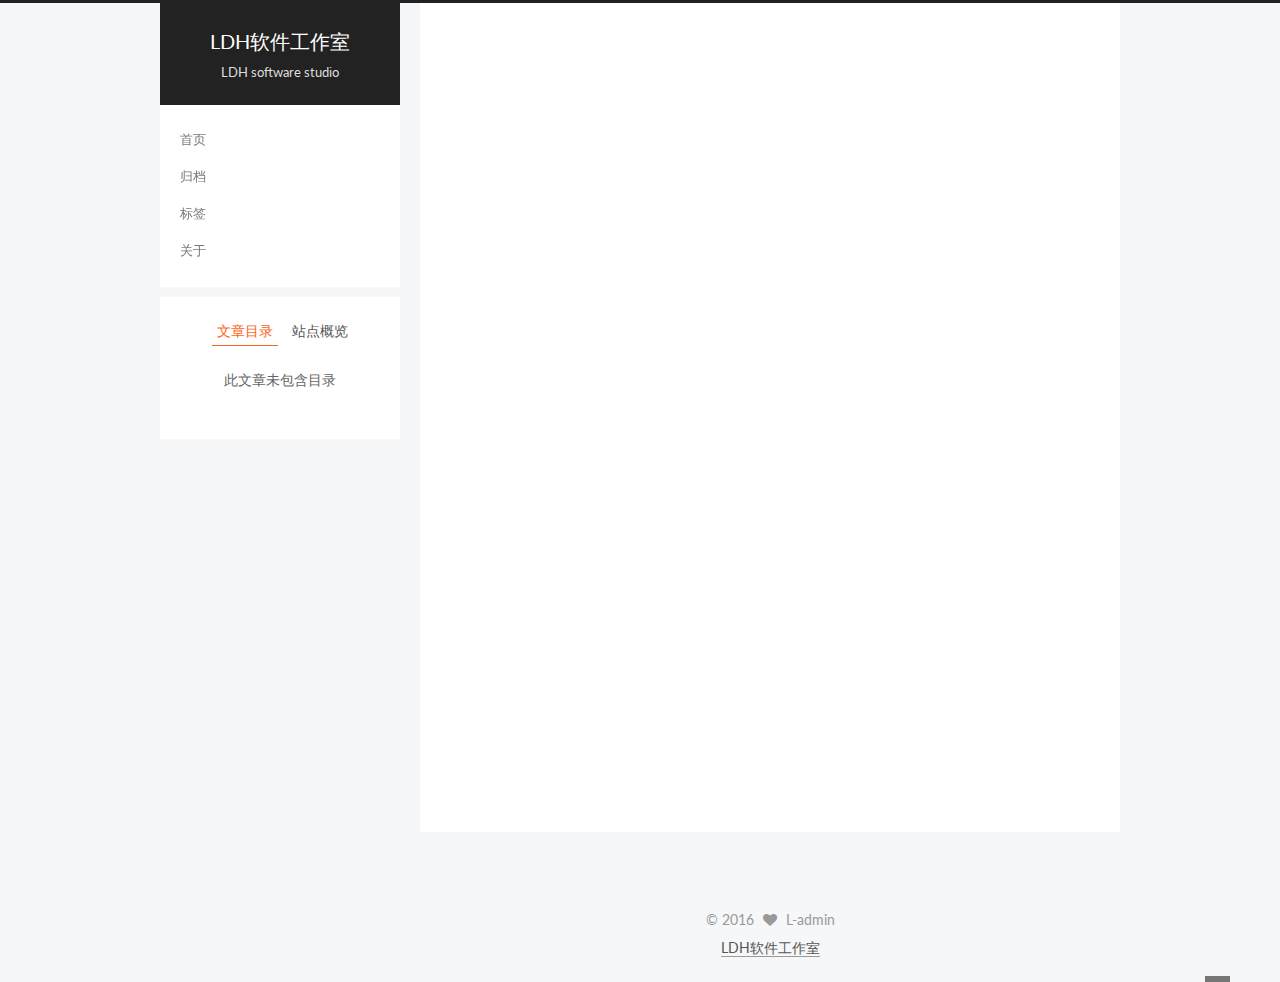
<file: 20161105.html>
<!doctype html>



  


<html class="theme-next pisces use-motion">
<head>
  <meta charset="UTF-8"/>
<meta http-equiv="X-UA-Compatible" content="IE=edge,chrome=1" />
<meta name="viewport" content="width=device-width, initial-scale=1, maximum-scale=1"/>



<meta http-equiv="Cache-Control" content="no-transform" />
<meta http-equiv="Cache-Control" content="no-siteapp" />












  
  
  <link href="/lib/fancybox/source/jquery.fancybox.css?v=2.1.5" rel="stylesheet" type="text/css" />




  
  
  
  

  
    
    
  

  

  

  

  

  
    
    
    <link href="//fonts.googleapis.com/css?family=Lato:300,300italic,400,400italic,700,700italic&subset=latin,latin-ext" rel="stylesheet" type="text/css">
  






<link href="/lib/font-awesome/css/font-awesome.min.css?v=4.4.0" rel="stylesheet" type="text/css" />

<link href="/css/main.css?v=5.0.2" rel="stylesheet" type="text/css" />


  <meta name="keywords" content="活动," />








  <link rel="shortcut icon" type="image/x-icon" href="/favicon.ico?v=5.0.2" />






<meta name="description" content="==【LDH软件工作室】==
喜迎双十一，代理福利大放送。">
<meta property="og:type" content="article">
<meta property="og:title" content="喜迎双十一，代理福利大放送">
<meta property="og:url" content="http://www.ldhtool.top/20161105.html">
<meta property="og:site_name" content="LDH软件工作室">
<meta property="og:description" content="==【LDH软件工作室】==
喜迎双十一，代理福利大放送。">
<meta property="og:updated_time" content="2016-11-05T13:16:27.096Z">
<meta name="twitter:card" content="summary">
<meta name="twitter:title" content="喜迎双十一，代理福利大放送">
<meta name="twitter:description" content="==【LDH软件工作室】==
喜迎双十一，代理福利大放送。">



<script type="text/javascript" id="hexo.configuration">
  var NexT = window.NexT || {};
  var CONFIG = {
    scheme: 'Pisces',
    sidebar: {"position":"left","display":"post"},
    fancybox: true,
    motion: true,
    duoshuo: {
      userId: '0',
      author: '博主'
    }
  };
</script>




  <link rel="canonical" href="http://www.ldhtool.top/20161105.html"/>


  <title> 喜迎双十一，代理福利大放送 | LDH软件工作室 </title>
</head>

<body itemscope itemtype="//schema.org/WebPage" lang="zh-Hans">

  










  
  
    
  

  <div class="container one-collumn sidebar-position-left page-post-detail ">
    <div class="headband"></div>

    <header id="header" class="header" itemscope itemtype="//schema.org/WPHeader">
      <div class="header-inner"><div class="site-meta ">
  

  <div class="custom-logo-site-title">
    <a href="/"  class="brand" rel="start">
      <span class="logo-line-before"><i></i></span>
      <span class="site-title">LDH软件工作室</span>
      <span class="logo-line-after"><i></i></span>
    </a>
  </div>
  <p class="site-subtitle">LDH software studio</p>
</div>

<div class="site-nav-toggle">
  <button>
    <span class="btn-bar"></span>
    <span class="btn-bar"></span>
    <span class="btn-bar"></span>
  </button>
</div>

<nav class="site-nav">
  

  
    <ul id="menu" class="menu">
      
        
        <li class="menu-item menu-item-home">
          <a href="/" rel="section">
            
            首页
          </a>
        </li>
      
        
        <li class="menu-item menu-item-archives">
          <a href="/archives" rel="section">
            
            归档
          </a>
        </li>
      
        
        <li class="menu-item menu-item-tags">
          <a href="/tags" rel="section">
            
            标签
          </a>
        </li>
      
        
        <li class="menu-item menu-item-about">
          <a href="/about" rel="section">
            
            关于
          </a>
        </li>
      

      
    </ul>
  

  
</nav>

 </div>
    </header>

    <main id="main" class="main">
      <div class="main-inner">
        <div class="content-wrap">
          <div id="content" class="content">
            

  <div id="posts" class="posts-expand">
    

  
  

  
  
  

  <article class="post post-type-normal " itemscope itemtype="//schema.org/Article">

    
      <header class="post-header">

        
        
          <h1 class="post-title" itemprop="name headline">
            
            
              
                喜迎双十一，代理福利大放送
              
            
          </h1>
        

        <div class="post-meta">
          <span class="post-time">
            <span class="post-meta-item-icon">
              <i class="fa fa-calendar-o"></i>
            </span>
            <span class="post-meta-item-text">发表于</span>
            <time itemprop="dateCreated" datetime="2016-11-05T20:52:17+08:00" content="2016-11-05">
              2016-11-05
            </time>
          </span>

          

          
            
              <span class="post-comments-count">
                &nbsp; | &nbsp;
                <a href="/20161105.html#comments" itemprop="discussionUrl">
                  <span class="post-comments-count ds-thread-count" data-thread-key="20161105.html" itemprop="commentsCount"></span>
                </a>
              </span>
            
          

          

          
          

          
        </div>
      </header>
    


    <div class="post-body" itemprop="articleBody">

      
      

      
        <p>==【LDH软件工作室】==</p>
<p>喜迎双十一，代理福利大放送。<a id="more"></a></p>
<p>现在加入LDH工作室,只需++511++元代理费即可代理“LDH工作室”所有项目</p>
<p>后期更新项目均可<strong>免费代理</strong>，<strong>终身资源共享</strong>，<strong>收费资源一手价</strong>，<strong>技能免费教学</strong>。</p>
<p>另外：活动参与人数逢满整数0，即刻发<strong>红包200元</strong>。</p>
<p>率先进入团队就意味着可以抢更多的红包</p>
<p>活动截至2016年11月12日</p>

      
    </div>

    <div>
      
        

      
    </div>

    <div>
      
        

      
    </div>

    <footer class="post-footer">
      
        <div class="post-tags">
          
            <a href="/tags/活动/" rel="tag">#活动</a>
          
        </div>
      

      
        <div class="post-nav">
          <div class="post-nav-next post-nav-item">
            
              <a href="/20161104.html" rel="next" title="关于腾讯与百度">
                <i class="fa fa-chevron-left"></i> 关于腾讯与百度
              </a>
            
          </div>

          <div class="post-nav-prev post-nav-item">
            
          </div>
        </div>
      

      
      
    </footer>
  </article>



    <div class="post-spread">
      
        
<script>
  with(document)0[(getElementsByTagName('head')[0]||body).appendChild(createElement('script')).src='//bdimg.share.baidu.com/static/api/js/share.js?cdnversion='+~(-new Date()/36e5)];
</script>

      
    </div>
  </div>


          </div>
          


          
  <div class="comments" id="comments">
    
      <div class="ds-thread" data-thread-key="20161105.html"
           data-title="喜迎双十一，代理福利大放送" data-url="http://www.ldhtool.top/20161105.html">
      </div>
    
  </div>


        </div>
        
          
  
  <div class="sidebar-toggle">
    <div class="sidebar-toggle-line-wrap">
      <span class="sidebar-toggle-line sidebar-toggle-line-first"></span>
      <span class="sidebar-toggle-line sidebar-toggle-line-middle"></span>
      <span class="sidebar-toggle-line sidebar-toggle-line-last"></span>
    </div>
  </div>

  <aside id="sidebar" class="sidebar">
    <div class="sidebar-inner">

      

      
        <ul class="sidebar-nav motion-element">
          <li class="sidebar-nav-toc sidebar-nav-active" data-target="post-toc-wrap" >
            文章目录
          </li>
          <li class="sidebar-nav-overview" data-target="site-overview">
            站点概览
          </li>
        </ul>
      

      <section class="site-overview sidebar-panel ">
        <div class="site-author motion-element" itemprop="author" itemscope itemtype="//schema.org/Person">
          <img class="site-author-image" itemprop="image"
               src="/images/t.png"
               alt="L-admin" />
          <p class="site-author-name" itemprop="name">L-admin</p>
          <p class="site-description motion-element" itemprop="description">做微商得力助手</p>
        </div>
        <nav class="site-state motion-element">
          <div class="site-state-item site-state-posts">
            <a href="/archives">
              <span class="site-state-item-count">5</span>
              <span class="site-state-item-name">日志</span>
            </a>
          </div>

          
            <div class="site-state-item site-state-categories">
              
                <span class="site-state-item-count">1</span>
                <span class="site-state-item-name">分类</span>
              
            </div>
          

          
            <div class="site-state-item site-state-tags">
              <a href="/tags">
                <span class="site-state-item-count">1</span>
                <span class="site-state-item-name">标签</span>
              </a>
            </div>
          

        </nav>

        

        <div class="links-of-author motion-element">
          
            
              <span class="links-of-author-item">
                <a href="http://weibo.com/238577456" target="_blank" title="weibo">
                  
                    <i class="fa fa-fw fa-globe"></i>
                  
                  weibo
                </a>
              </span>
            
          
        </div>

        
        

        
        

      </section>

      
        <section class="post-toc-wrap motion-element sidebar-panel sidebar-panel-active">
          <div class="post-toc">
            
              
            
            
              <p class="post-toc-empty">此文章未包含目录</p>
            
          </div>
        </section>
      

    </div>
  </aside>


        
      </div>
    </main>

    <footer id="footer" class="footer">
      <div class="footer-inner">
        <div class="copyright" >
  
  &copy; 
  <span itemprop="copyrightYear">2016</span>
  <span class="with-love">
    <i class="fa fa-heart"></i>
  </span>
  <span class="author" itemprop="copyrightHolder">L-admin</span>
</div>

<a class="theme-link" href="https://www.ldhtool.top">LDH软件工作室</a>
</div>

</div>

        

        
      </div>
    </footer>

    <div class="back-to-top">
      <i class="fa fa-arrow-up"></i>
    </div>
  </div>

  

<script type="text/javascript">
  if (Object.prototype.toString.call(window.Promise) !== '[object Function]') {
    window.Promise = null;
  }
</script>









  



  
  <script type="text/javascript" src="/lib/jquery/index.js?v=2.1.3"></script>

  
  <script type="text/javascript" src="/lib/fastclick/lib/fastclick.min.js?v=1.0.6"></script>

  
  <script type="text/javascript" src="/lib/jquery_lazyload/jquery.lazyload.js?v=1.9.7"></script>

  
  <script type="text/javascript" src="/lib/velocity/velocity.min.js?v=1.2.1"></script>

  
  <script type="text/javascript" src="/lib/velocity/velocity.ui.min.js?v=1.2.1"></script>

  
  <script type="text/javascript" src="/lib/fancybox/source/jquery.fancybox.pack.js?v=2.1.5"></script>


  


  <script type="text/javascript" src="/js/src/utils.js?v=5.0.2"></script>

  <script type="text/javascript" src="/js/src/motion.js?v=5.0.2"></script>



  
  


  <script type="text/javascript" src="/js/src/affix.js?v=5.0.2"></script>

  <script type="text/javascript" src="/js/src/schemes/pisces.js?v=5.0.2"></script>



  
  <script type="text/javascript" src="/js/src/scrollspy.js?v=5.0.2"></script>
<script type="text/javascript" src="/js/src/post-details.js?v=5.0.2"></script>



  


  <script type="text/javascript" src="/js/src/bootstrap.js?v=5.0.2"></script>



  

  
    
  

  <script type="text/javascript">
    var duoshuoQuery = {short_name:"ldhtool"};
    (function() {
      var ds = document.createElement('script');
      ds.type = 'text/javascript';ds.async = true;
      ds.id = 'duoshuo-script';
      ds.src = (document.location.protocol == 'https:' ? 'https:' : 'http:') + '//static.duoshuo.com/embed.js';
      ds.charset = 'UTF-8';
      (document.getElementsByTagName('head')[0]
      || document.getElementsByTagName('body')[0]).appendChild(ds);
    })();
  </script>

  
    
    <script src="/lib/ua-parser-js/dist/ua-parser.min.js?v=0.7.9"></script>
    <script src="/js/src/hook-duoshuo.js"></script>
  






  
  

  

  

  

  


</body>
</html>
</file>
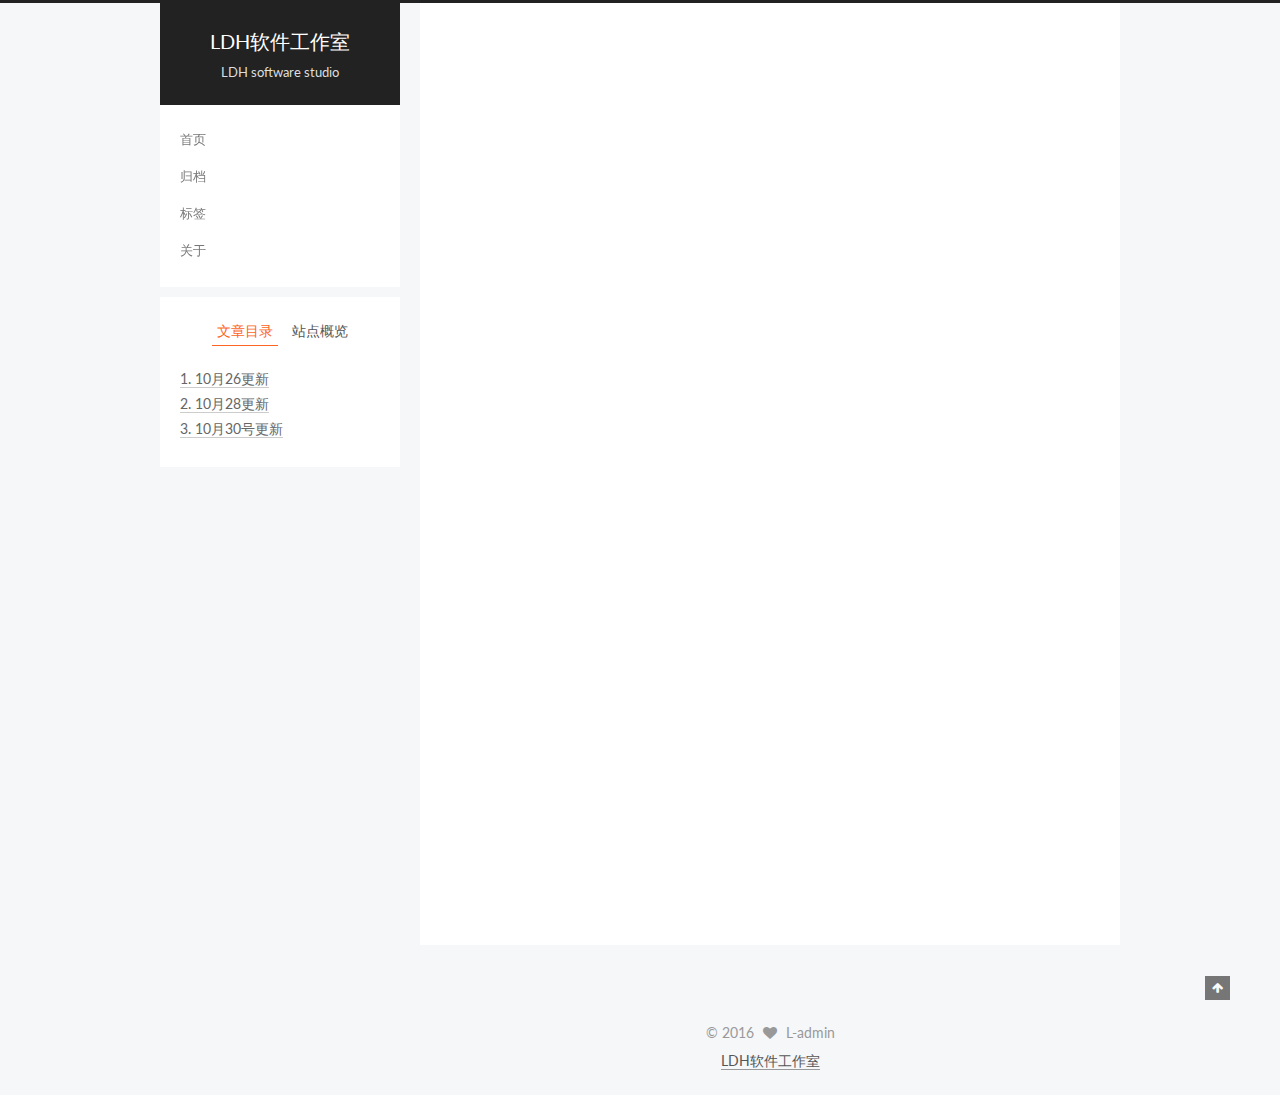
<file: record.html>
<!doctype html>



  


<html class="theme-next pisces use-motion">
<head>
  <meta charset="UTF-8"/>
<meta http-equiv="X-UA-Compatible" content="IE=edge,chrome=1" />
<meta name="viewport" content="width=device-width, initial-scale=1, maximum-scale=1"/>



<meta http-equiv="Cache-Control" content="no-transform" />
<meta http-equiv="Cache-Control" content="no-siteapp" />












  
  
  <link href="/lib/fancybox/source/jquery.fancybox.css?v=2.1.5" rel="stylesheet" type="text/css" />




  
  
  
  

  
    
    
  

  

  

  

  

  
    
    
    <link href="//fonts.googleapis.com/css?family=Lato:300,300italic,400,400italic,700,700italic&subset=latin,latin-ext" rel="stylesheet" type="text/css">
  






<link href="/lib/font-awesome/css/font-awesome.min.css?v=4.4.0" rel="stylesheet" type="text/css" />

<link href="/css/main.css?v=5.0.2" rel="stylesheet" type="text/css" />


  <meta name="keywords" content="LDH, LDH软件, LDH一键转发, 微商, 微商软件" />








  <link rel="shortcut icon" type="image/x-icon" href="/favicon.ico?v=5.0.2" />






<meta name="description" content="10月26更新10月26：一直想装个Hexo程序，苦于没有沉下心阅读官方文档，最近弄了下。挺好，就是网站谷歌字体影响了速度。找了一下网上的资料，发现是错误的。去掉谷歌字体的文件为“head.ejs”

10月28更新10月28：换了一个主题jacman，喜欢的可以自行百度

10月30号更新10月30:测试了无数，终于找到一个自己喜欢的，PC手机端都比较正常的主题了。决定不改了。另外，增加了评论功">
<meta property="og:type" content="article">
<meta property="og:title" content="网站记录">
<meta property="og:url" content="http://www.ldhtool.top/record.html">
<meta property="og:site_name" content="LDH软件工作室">
<meta property="og:description" content="10月26更新10月26：一直想装个Hexo程序，苦于没有沉下心阅读官方文档，最近弄了下。挺好，就是网站谷歌字体影响了速度。找了一下网上的资料，发现是错误的。去掉谷歌字体的文件为“head.ejs”

10月28更新10月28：换了一个主题jacman，喜欢的可以自行百度

10月30号更新10月30:测试了无数，终于找到一个自己喜欢的，PC手机端都比较正常的主题了。决定不改了。另外，增加了评论功">
<meta property="og:updated_time" content="2016-10-29T20:22:53.805Z">
<meta name="twitter:card" content="summary">
<meta name="twitter:title" content="网站记录">
<meta name="twitter:description" content="10月26更新10月26：一直想装个Hexo程序，苦于没有沉下心阅读官方文档，最近弄了下。挺好，就是网站谷歌字体影响了速度。找了一下网上的资料，发现是错误的。去掉谷歌字体的文件为“head.ejs”

10月28更新10月28：换了一个主题jacman，喜欢的可以自行百度

10月30号更新10月30:测试了无数，终于找到一个自己喜欢的，PC手机端都比较正常的主题了。决定不改了。另外，增加了评论功">



<script type="text/javascript" id="hexo.configuration">
  var NexT = window.NexT || {};
  var CONFIG = {
    scheme: 'Pisces',
    sidebar: {"position":"left","display":"post"},
    fancybox: true,
    motion: true,
    duoshuo: {
      userId: '0',
      author: '博主'
    }
  };
</script>




  <link rel="canonical" href="http://www.ldhtool.top/record.html"/>


  <title> 网站记录 | LDH软件工作室 </title>
</head>

<body itemscope itemtype="//schema.org/WebPage" lang="zh-Hans">

  










  
  
    
  

  <div class="container one-collumn sidebar-position-left page-post-detail ">
    <div class="headband"></div>

    <header id="header" class="header" itemscope itemtype="//schema.org/WPHeader">
      <div class="header-inner"><div class="site-meta ">
  

  <div class="custom-logo-site-title">
    <a href="/"  class="brand" rel="start">
      <span class="logo-line-before"><i></i></span>
      <span class="site-title">LDH软件工作室</span>
      <span class="logo-line-after"><i></i></span>
    </a>
  </div>
  <p class="site-subtitle">LDH software studio</p>
</div>

<div class="site-nav-toggle">
  <button>
    <span class="btn-bar"></span>
    <span class="btn-bar"></span>
    <span class="btn-bar"></span>
  </button>
</div>

<nav class="site-nav">
  

  
    <ul id="menu" class="menu">
      
        
        <li class="menu-item menu-item-home">
          <a href="/" rel="section">
            
            首页
          </a>
        </li>
      
        
        <li class="menu-item menu-item-archives">
          <a href="/archives" rel="section">
            
            归档
          </a>
        </li>
      
        
        <li class="menu-item menu-item-tags">
          <a href="/tags" rel="section">
            
            标签
          </a>
        </li>
      
        
        <li class="menu-item menu-item-about">
          <a href="/about" rel="section">
            
            关于
          </a>
        </li>
      

      
    </ul>
  

  
</nav>

 </div>
    </header>

    <main id="main" class="main">
      <div class="main-inner">
        <div class="content-wrap">
          <div id="content" class="content">
            

  <div id="posts" class="posts-expand">
    

  
  

  
  
  

  <article class="post post-type-normal " itemscope itemtype="//schema.org/Article">

    
      <header class="post-header">

        
        
          <h1 class="post-title" itemprop="name headline">
            
            
              
                网站记录
              
            
          </h1>
        

        <div class="post-meta">
          <span class="post-time">
            <span class="post-meta-item-icon">
              <i class="fa fa-calendar-o"></i>
            </span>
            <span class="post-meta-item-text">发表于</span>
            <time itemprop="dateCreated" datetime="2016-10-26T19:12:56+08:00" content="2016-10-26">
              2016-10-26
            </time>
          </span>

          
            <span class="post-category" >
              &nbsp; | &nbsp;
              <span class="post-meta-item-icon">
                <i class="fa fa-folder-o"></i>
              </span>
              <span class="post-meta-item-text">分类于</span>
              
                <span itemprop="about" itemscope itemtype="https://schema.org/Thing">
                  <a href="/categories/通知/" itemprop="url" rel="index">
                    <span itemprop="name">通知</span>
                  </a>
                </span>

                
                

              
            </span>
          

          
            
              <span class="post-comments-count">
                &nbsp; | &nbsp;
                <a href="/record.html#comments" itemprop="discussionUrl">
                  <span class="post-comments-count ds-thread-count" data-thread-key="record.html" itemprop="commentsCount"></span>
                </a>
              </span>
            
          

          

          
          

          
        </div>
      </header>
    


    <div class="post-body" itemprop="articleBody">

      
      

      
        <h2 id="10月26更新"><a href="#10月26更新" class="headerlink" title="10月26更新"></a>10月26更新</h2><p>10月26：一直想装个Hexo程序，苦于没有沉下心阅读官方文档，最近弄了下。挺好，就是网站谷歌字体影响了速度。<br><br>找了一下网上的资料，发现是错误的。去掉谷歌字体的文件为“head.ejs”</p>
<hr>
<h2 id="10月28更新"><a href="#10月28更新" class="headerlink" title="10月28更新"></a>10月28更新</h2><p>10月28：换了一个主题jacman，喜欢的可以自行百度</p>
<hr>
<h2 id="10月30号更新"><a href="#10月30号更新" class="headerlink" title="10月30号更新"></a>10月30号更新</h2><p>10月30:测试了无数，终于找到一个自己喜欢的，PC手机端都比较正常的主题了。决定不改了。<br>另外，增加了评论功能。下面就好好维护了</p>

      
    </div>

    <div>
      
        

      
    </div>

    <div>
      
        

      
    </div>

    <footer class="post-footer">
      

      
        <div class="post-nav">
          <div class="post-nav-next post-nav-item">
            
          </div>

          <div class="post-nav-prev post-nav-item">
            
              <a href="/201610272.html" rel="prev" title="微信封号的原则是什么？送给做微商伙伴们">
                微信封号的原则是什么？送给做微商伙伴们 <i class="fa fa-chevron-right"></i>
              </a>
            
          </div>
        </div>
      

      
      
    </footer>
  </article>



    <div class="post-spread">
      
        
<script>
  with(document)0[(getElementsByTagName('head')[0]||body).appendChild(createElement('script')).src='//bdimg.share.baidu.com/static/api/js/share.js?cdnversion='+~(-new Date()/36e5)];
</script>

      
    </div>
  </div>


          </div>
          


          
  <div class="comments" id="comments">
    
      <div class="ds-thread" data-thread-key="record.html"
           data-title="网站记录" data-url="http://www.ldhtool.top/record.html">
      </div>
    
  </div>


        </div>
        
          
  
  <div class="sidebar-toggle">
    <div class="sidebar-toggle-line-wrap">
      <span class="sidebar-toggle-line sidebar-toggle-line-first"></span>
      <span class="sidebar-toggle-line sidebar-toggle-line-middle"></span>
      <span class="sidebar-toggle-line sidebar-toggle-line-last"></span>
    </div>
  </div>

  <aside id="sidebar" class="sidebar">
    <div class="sidebar-inner">

      

      
        <ul class="sidebar-nav motion-element">
          <li class="sidebar-nav-toc sidebar-nav-active" data-target="post-toc-wrap" >
            文章目录
          </li>
          <li class="sidebar-nav-overview" data-target="site-overview">
            站点概览
          </li>
        </ul>
      

      <section class="site-overview sidebar-panel ">
        <div class="site-author motion-element" itemprop="author" itemscope itemtype="//schema.org/Person">
          <img class="site-author-image" itemprop="image"
               src="/images/t.png"
               alt="L-admin" />
          <p class="site-author-name" itemprop="name">L-admin</p>
          <p class="site-description motion-element" itemprop="description">做微商得力助手</p>
        </div>
        <nav class="site-state motion-element">
          <div class="site-state-item site-state-posts">
            <a href="/archives">
              <span class="site-state-item-count">5</span>
              <span class="site-state-item-name">日志</span>
            </a>
          </div>

          
            <div class="site-state-item site-state-categories">
              
                <span class="site-state-item-count">1</span>
                <span class="site-state-item-name">分类</span>
              
            </div>
          

          
            <div class="site-state-item site-state-tags">
              <a href="/tags">
                <span class="site-state-item-count">1</span>
                <span class="site-state-item-name">标签</span>
              </a>
            </div>
          

        </nav>

        

        <div class="links-of-author motion-element">
          
            
              <span class="links-of-author-item">
                <a href="http://weibo.com/238577456" target="_blank" title="weibo">
                  
                    <i class="fa fa-fw fa-globe"></i>
                  
                  weibo
                </a>
              </span>
            
          
        </div>

        
        

        
        

      </section>

      
        <section class="post-toc-wrap motion-element sidebar-panel sidebar-panel-active">
          <div class="post-toc">
            
              
            
            
              <div class="post-toc-content"><ol class="nav"><li class="nav-item nav-level-2"><a class="nav-link" href="#10月26更新"><span class="nav-number">1.</span> <span class="nav-text">10月26更新</span></a></li><li class="nav-item nav-level-2"><a class="nav-link" href="#10月28更新"><span class="nav-number">2.</span> <span class="nav-text">10月28更新</span></a></li><li class="nav-item nav-level-2"><a class="nav-link" href="#10月30号更新"><span class="nav-number">3.</span> <span class="nav-text">10月30号更新</span></a></li></ol></div>
            
          </div>
        </section>
      

    </div>
  </aside>


        
      </div>
    </main>

    <footer id="footer" class="footer">
      <div class="footer-inner">
        <div class="copyright" >
  
  &copy; 
  <span itemprop="copyrightYear">2016</span>
  <span class="with-love">
    <i class="fa fa-heart"></i>
  </span>
  <span class="author" itemprop="copyrightHolder">L-admin</span>
</div>

<a class="theme-link" href="https://www.ldhtool.top">LDH软件工作室</a>
</div>

</div>

        

        
      </div>
    </footer>

    <div class="back-to-top">
      <i class="fa fa-arrow-up"></i>
    </div>
  </div>

  

<script type="text/javascript">
  if (Object.prototype.toString.call(window.Promise) !== '[object Function]') {
    window.Promise = null;
  }
</script>









  



  
  <script type="text/javascript" src="/lib/jquery/index.js?v=2.1.3"></script>

  
  <script type="text/javascript" src="/lib/fastclick/lib/fastclick.min.js?v=1.0.6"></script>

  
  <script type="text/javascript" src="/lib/jquery_lazyload/jquery.lazyload.js?v=1.9.7"></script>

  
  <script type="text/javascript" src="/lib/velocity/velocity.min.js?v=1.2.1"></script>

  
  <script type="text/javascript" src="/lib/velocity/velocity.ui.min.js?v=1.2.1"></script>

  
  <script type="text/javascript" src="/lib/fancybox/source/jquery.fancybox.pack.js?v=2.1.5"></script>


  


  <script type="text/javascript" src="/js/src/utils.js?v=5.0.2"></script>

  <script type="text/javascript" src="/js/src/motion.js?v=5.0.2"></script>



  
  


  <script type="text/javascript" src="/js/src/affix.js?v=5.0.2"></script>

  <script type="text/javascript" src="/js/src/schemes/pisces.js?v=5.0.2"></script>



  
  <script type="text/javascript" src="/js/src/scrollspy.js?v=5.0.2"></script>
<script type="text/javascript" src="/js/src/post-details.js?v=5.0.2"></script>



  


  <script type="text/javascript" src="/js/src/bootstrap.js?v=5.0.2"></script>



  

  
    
  

  <script type="text/javascript">
    var duoshuoQuery = {short_name:"ldhtool"};
    (function() {
      var ds = document.createElement('script');
      ds.type = 'text/javascript';ds.async = true;
      ds.id = 'duoshuo-script';
      ds.src = (document.location.protocol == 'https:' ? 'https:' : 'http:') + '//static.duoshuo.com/embed.js';
      ds.charset = 'UTF-8';
      (document.getElementsByTagName('head')[0]
      || document.getElementsByTagName('body')[0]).appendChild(ds);
    })();
  </script>

  
    
    <script src="/lib/ua-parser-js/dist/ua-parser.min.js?v=0.7.9"></script>
    <script src="/js/src/hook-duoshuo.js"></script>
  






  
  

  

  

  

  


</body>
</html>
</file>
<file: css/main.css>
/* normalize.css v3.0.2 | MIT License | git.io/normalize */
html {
  font-family: sans-serif; /* 1 */
  -ms-text-size-adjust: 100%; /* 2 */
  -webkit-text-size-adjust: 100%; /* 2 */
}
body {
  margin: 0;
}
article,
aside,
details,
figcaption,
figure,
footer,
header,
hgroup,
main,
menu,
nav,
section,
summary {
  display: block;
}
audio,
canvas,
progress,
video {
  display: inline-block; /* 1 */
  vertical-align: baseline; /* 2 */
}
audio:not([controls]) {
  display: none;
  height: 0;
}
[hidden],
template {
  display: none;
}
a {
  background-color: transparent;
}
a:active,
a:hover {
  outline: 0;
}
abbr[title] {
  border-bottom: 1px dotted;
}
b,
strong {
  font-weight: bold;
}
dfn {
  font-style: italic;
}
h1 {
  font-size: 2em;
  margin: 0.67em 0;
}
mark {
  background: #ff0;
  color: #000;
}
small {
  font-size: 80%;
}
sub,
sup {
  font-size: 75%;
  line-height: 0;
  position: relative;
  vertical-align: baseline;
}
sup {
  top: -0.5em;
}
sub {
  bottom: -0.25em;
}
img {
  border: 0;
}
svg:not(:root) {
  overflow: hidden;
}
figure {
  margin: 1em 40px;
}
hr {
  -moz-box-sizing: content-box;
  box-sizing: content-box;
  height: 0;
}
pre {
  overflow: auto;
}
code,
kbd,
pre,
samp {
  font-family: monospace, monospace;
  font-size: 1em;
}
button,
input,
optgroup,
select,
textarea {
  color: inherit; /* 1 */
  font: inherit; /* 2 */
  margin: 0; /* 3 */
}
button {
  overflow: visible;
}
button,
select {
  text-transform: none;
}
button,
html input[type="button"],
input[type="reset"],
input[type="submit"] {
  -webkit-appearance: button; /* 2 */
  cursor: pointer; /* 3 */
}
button[disabled],
html input[disabled] {
  cursor: default;
}
button::-moz-focus-inner,
input::-moz-focus-inner {
  border: 0;
  padding: 0;
}
input {
  line-height: normal;
}
input[type="checkbox"],
input[type="radio"] {
  box-sizing: border-box; /* 1 */
  padding: 0; /* 2 */
}
input[type="number"]::-webkit-inner-spin-button,
input[type="number"]::-webkit-outer-spin-button {
  height: auto;
}
input[type="search"] {
  -webkit-appearance: textfield; /* 1 */
  -moz-box-sizing: content-box;
  -webkit-box-sizing: content-box; /* 2 */
  box-sizing: content-box;
}
input[type="search"]::-webkit-search-cancel-button,
input[type="search"]::-webkit-search-decoration {
  -webkit-appearance: none;
}
fieldset {
  border: 1px solid #c0c0c0;
  margin: 0 2px;
  padding: 0.35em 0.625em 0.75em;
}
legend {
  border: 0; /* 1 */
  padding: 0; /* 2 */
}
textarea {
  overflow: auto;
}
optgroup {
  font-weight: bold;
}
table {
  border-collapse: collapse;
  border-spacing: 0;
}
td,
th {
  padding: 0;
}
::selection {
  background: #262a30;
  color: #fff;
}
body {
  position: relative;
  font-family: 'Lato', "PingFang SC", "Microsoft YaHei", sans-serif;
  font-size: 14px;
  line-height: 2;
  color: #555;
  background: #fff;
}
@media (max-width: 767px) {
  body {
    padding-right: 0 !important;
  }
}
@media (min-width: 768px) and (max-width: 991px) {
  body {
    padding-right: 0 !important;
  }
}
@media (min-width: 1600px) {
  body {
    font-size: 16px;
  }
}
h1,
h2,
h3,
h4,
h5,
h6 {
  margin: 0;
  padding: 0;
  font-weight: bold;
  line-height: 1.5;
  font-family: 'Lato', "PingFang SC", "Microsoft YaHei", sans-serif;
}
h2,
h3,
h4,
h5,
h6 {
  margin: 20px 0 15px;
}
h1 {
  font-size: 22px;
}
@media (max-width: 767px) {
  h1 {
    font-size: 18px;
  }
}
h2 {
  font-size: 20px;
}
@media (max-width: 767px) {
  h2 {
    font-size: 16px;
  }
}
h3 {
  font-size: 18px;
}
@media (max-width: 767px) {
  h3 {
    font-size: 14px;
  }
}
h4 {
  font-size: 16px;
}
@media (max-width: 767px) {
  h4 {
    font-size: 12px;
  }
}
h5 {
  font-size: 14px;
}
@media (max-width: 767px) {
  h5 {
    font-size: 10px;
  }
}
h6 {
  font-size: 12px;
}
@media (max-width: 767px) {
  h6 {
    font-size: 8px;
  }
}
p {
  margin: 0 0 25px 0;
}
a {
  color: #555;
  text-decoration: none;
  border-bottom: 1px solid #999;
  word-wrap: break-word;
}
a:hover {
  color: #222;
  border-bottom-color: #222;
}
ul {
  list-style: none;
}
blockquote {
  margin: 0;
  padding: 0;
}
img {
  display: block;
  margin: auto;
  max-width: 100%;
  height: auto;
}
hr {
  margin: 40px 0;
  height: 3px;
  border: none;
  background-color: #ddd;
  background-image: repeating-linear-gradient(-45deg, #fff, #fff 4px, transparent 4px, transparent 8px);
}
blockquote {
  padding: 0 15px;
  color: #666;
  border-left: 4px solid #ddd;
}
blockquote cite::before {
  content: "-";
  padding: 0 5px;
}
dt {
  font-weight: 700;
}
dd {
  margin: 0;
  padding: 0;
}
.text-left {
  text-align: left;
}
.text-center {
  text-align: center;
}
.text-right {
  text-align: right;
}
.text-justify {
  text-align: justify;
}
.text-nowrap {
  white-space: nowrap;
}
.text-lowercase {
  text-transform: lowercase;
}
.text-uppercase {
  text-transform: uppercase;
}
.text-capitalize {
  text-transform: capitalize;
}
.center-block {
  display: block;
  margin-left: auto;
  margin-right: auto;
}
.clearfix:before,
.clearfix:after {
  content: " ";
  display: table;
}
.clearfix:after {
  clear: both;
}
.pullquote {
  width: 45%;
}
.pullquote.left {
  float: left;
  margin-left: 5px;
  margin-right: 10px;
}
.pullquote.right {
  float: right;
  margin-left: 10px;
  margin-right: 5px;
}
.affix.affix.affix {
  position: fixed;
}
.translation {
  margin-top: -20px;
  font-size: 14px;
  color: #999;
}
.scrollbar-measure {
  width: 100px;
  height: 100px;
  overflow: scroll;
  position: absolute;
  top: -9999px;
}
.use-motion .motion-element {
  opacity: 0;
}
#local-search-input {
  padding: 3px;
  border: none;
  text-indent: 14px;
  border-radius: 0;
  width: 140px;
  outline: none;
  border-bottom: 1px solid #999;
  background: inherit;
  opacity: 0.5;
}
#local-search-input:focus {
  opacity: 1;
}
.search-icon {
  position: absolute;
  top: 9px;
}
table {
  margin: 20px 0;
  width: 100%;
  border-collapse: collapse;
  border-spacing: 0;
  border: 1px solid #ddd;
  font-size: 14px;
  table-layout: fixed;
  word-wrap: break-all;
}
table>tbody>tr:nth-of-type(odd) {
  background-color: #f9f9f9;
}
table>tbody>tr:hover {
  background-color: #f5f5f5;
}
caption,
th,
td {
  padding: 8px;
  text-align: left;
  vertical-align: middle;
  font-weight: normal;
}
th,
td {
  border-bottom: 3px solid #ddd;
  border-right: 1px solid #eee;
}
th {
  padding-bottom: 10px;
  font-weight: 700;
}
td {
  border-bottom-width: 1px;
}
html,
body {
  height: 100%;
}
.container {
  position: relative;
  min-height: 100%;
}
.header-inner {
  margin: 0 auto;
  padding: 100px 0 70px;
  width: 700px;
}
@media (min-width: 1600px) {
  .container .header-inner {
    width: 900px;
  }
}
.main {
  padding-bottom: 150px;
}
.main-inner {
  margin: 0 auto;
  width: 700px;
}
@media (min-width: 1600px) {
  .container .main-inner {
    width: 900px;
  }
}
.footer {
  position: absolute;
  left: 0;
  bottom: 0;
  width: 100%;
  min-height: 50px;
}
.footer-inner {
  box-sizing: border-box;
  margin: 20px auto;
  width: 700px;
}
@media (min-width: 1600px) {
  .container .footer-inner {
    width: 900px;
  }
}
pre,
.highlight {
  overflow: auto;
  margin: 20px 0;
  padding: 15px;
  font-size: 13px;
  color: #4d4d4c;
  background: #f7f7f7;
  line-height: 1.6;
}
pre,
code {
  font-family: consolas, Menlo, "PingFang SC", "Microsoft YaHei", monospace;
}
code {
  padding: 2px 4px;
  word-wrap: break-all;
  color: #4d4d4c;
  background: #f7f7f7;
  border-radius: 3px;
  font-size: 13px;
}
pre code {
  padding: 0;
  color: #4d4d4c;
  background: none;
  text-shadow: none;
}
.highlight pre {
  border: none;
  margin: 0;
  padding: 1px;
}
.highlight table {
  margin: 0;
  width: auto;
  border: none;
}
.highlight td {
  border: none;
  padding: 0;
}
.highlight figcaption {
  font-size: 1em;
  color: #4d4d4c;
  line-height: 1em;
  margin-bottom: 1em;
}
.highlight figcaption:before,
.highlight figcaption:after {
  content: " ";
  display: table;
}
.highlight figcaption:after {
  clear: both;
}
.highlight figcaption a {
  float: right;
  color: #4d4d4c;
}
.highlight figcaption a:hover {
  border-bottom-color: #4d4d4c;
}
.highlight .gutter pre {
  color: #666;
  text-align: right;
  padding-right: 20px;
}
.highlight .line {
  height: 20px;
}
.gutter {
  -webkit-user-select: none;
  -moz-user-select: none;
  -ms-user-select: none;
  user-select: none;
}
.gist table {
  width: auto;
}
.gist table td {
  border: none;
}
pre .deletion {
  background: #fdd;
}
pre .addition {
  background: #dfd;
}
pre .meta {
  color: #8959a8;
}
pre .comment {
  color: #8e908c;
}
pre .variable,
pre .attribute,
pre .tag,
pre .regexp,
pre .ruby .constant,
pre .xml .tag .title,
pre .xml .pi,
pre .xml .doctype,
pre .html .doctype,
pre .css .id,
pre .css .class,
pre .css .pseudo {
  color: #c82829;
}
pre .number,
pre .preprocessor,
pre .built_in,
pre .literal,
pre .params,
pre .constant,
pre .command {
  color: #f5871f;
}
pre .ruby .class .title,
pre .css .rules .attribute,
pre .string,
pre .value,
pre .inheritance,
pre .header,
pre .ruby .symbol,
pre .xml .cdata,
pre .special,
pre .number,
pre .formula {
  color: #718c00;
}
pre .title,
pre .css .hexcolor {
  color: #3e999f;
}
pre .function,
pre .python .decorator,
pre .python .title,
pre .ruby .function .title,
pre .ruby .title .keyword,
pre .perl .sub,
pre .javascript .title,
pre .coffeescript .title {
  color: #4271ae;
}
pre .keyword,
pre .javascript .function {
  color: #8959a8;
}
.full-image.full-image.full-image {
  border: none;
  max-width: 100%;
  width: auto;
  margin: 20px auto;
}
@media (min-width: 992px) {
  .full-image.full-image.full-image {
    max-width: none;
    width: 126%;
    margin: 0 -13%;
  }
}
.blockquote-center,
.page-home .post-type-quote blockquote,
.page-post-detail .post-type-quote blockquote {
  position: relative;
  margin: 40px 0;
  padding: 0;
  border-left: none;
  text-align: center;
}
.blockquote-center::before,
.page-home .post-type-quote blockquote::before,
.page-post-detail .post-type-quote blockquote::before,
.blockquote-center::after,
.page-home .post-type-quote blockquote::after,
.page-post-detail .post-type-quote blockquote::after {
  position: absolute;
  content: ' ';
  display: block;
  width: 100%;
  height: 24px;
  opacity: 0.2;
  background-repeat: no-repeat;
  background-position: 0 -6px;
  background-size: 22px 22px;
}
.blockquote-center::before,
.page-home .post-type-quote blockquote::before,
.page-post-detail .post-type-quote blockquote::before {
  top: -20px;
  background-image: url("../images/quote-l.svg");
  border-top: 1px solid #ccc;
}
.blockquote-center::after,
.page-home .post-type-quote blockquote::after,
.page-post-detail .post-type-quote blockquote::after {
  bottom: -20px;
  background-image: url("../images/quote-r.svg");
  border-bottom: 1px solid #ccc;
  background-position: 100% 8px;
}
.blockquote-center p,
.page-home .post-type-quote blockquote p,
.page-post-detail .post-type-quote blockquote p,
.blockquote-center div,
.page-home .post-type-quote blockquote div,
.page-post-detail .post-type-quote blockquote div {
  text-align: center;
}
.post .post-body .group-picture img {
  box-sizing: border-box;
  padding: 0 3px;
  border: none;
}
.post .group-picture-row {
  overflow: hidden;
  margin-top: 6px;
}
.post .group-picture-row:first-child {
  margin-top: 0;
}
.post .group-picture-column {
  float: left;
}
.page-post-detail .post-body .group-picture-column {
  float: none;
  margin-top: 10px;
  width: auto !important;
}
.page-post-detail .post-body .group-picture-column img {
  margin: 0 auto;
}
.page-archive .group-picture-container {
  overflow: hidden;
}
.page-archive .group-picture-row {
  float: left;
}
.page-archive .group-picture-row:first-child {
  margin-top: 6px;
}
.page-archive .group-picture-column {
  max-width: 150px;
  max-height: 150px;
}
.btn {
  display: inline-block;
  padding: 0 20px;
  font-size: 14px;
  color: #fff;
  background: #222;
  border: 2px solid #555;
  text-decoration: none;
  border-radius: 0;
  transition-property: background-color;
  transition-duration: 0.2s;
  transition-timing-function: ease-in-out;
  transition-delay: 0s;
}
.btn:hover,
.post-more-link .btn:hover {
  border-color: #222;
  color: #fff;
  background: #222;
}
.btn-bar {
  display: block;
  width: 22px;
  height: 2px;
  background: #555;
  border-radius: 1px;
}
.btn-bar+.btn-bar {
  margin-top: 4px;
}
.pagination {
  margin: 120px 0 40px;
  text-align: center;
  border-top: 1px solid #eee;
}
.page-number-basic,
.pagination .prev,
.pagination .next,
.pagination .page-number,
.pagination .space {
  display: inline-block;
  position: relative;
  top: -1px;
  margin: 0 10px;
  padding: 0 10px;
  line-height: 30px;
}
@media (max-width: 767px) {
  .page-number-basic,
  .pagination .prev,
  .pagination .next,
  .pagination .page-number,
  .pagination .space {
    margin: 0 5px;
  }
}
.pagination .prev,
.pagination .next,
.pagination .page-number {
  border-bottom: 0;
  border-top: 1px solid #eee;
  transition-property: border-color;
  transition-duration: 0.2s;
  transition-timing-function: ease-in-out;
  transition-delay: 0s;
}
.pagination .prev:hover,
.pagination .next:hover,
.pagination .page-number:hover {
  border-top-color: #222;
}
.pagination .space {
  padding: 0;
  margin: 0;
}
.pagination .prev {
  margin-left: 0;
}
.pagination .next {
  margin-right: 0;
}
.pagination .page-number.current {
  color: #fff;
  background: #ccc;
  border-top-color: #ccc;
}
@media (max-width: 767px) {
  .pagination {
    border-top: none;
  }
  .pagination .prev,
  .pagination .next,
  .pagination .page-number {
    margin-bottom: 10px;
    border-top: 0;
    border-bottom: 1px solid #eee;
  }
  .pagination .prev:hover,
  .pagination .next:hover,
  .pagination .page-number:hover {
    border-bottom-color: #222;
  }
}
.comments {
  margin: 60px 20px 0;
}
.tag-cloud {
  text-align: center;
}
.tag-cloud a {
  display: inline-block;
  margin: 10px;
}
.back-to-top {
  box-sizing: border-box;
  position: fixed;
  bottom: -100px;
  right: 50px;
  z-index: 1050;
  padding: 0 6px;
  width: 25px;
  background: #222;
  font-size: 12px;
  opacity: 0.6;
  color: #fff;
  cursor: pointer;
  text-align: center;
  -webkit-transform: translateZ(0);
  transition-property: bottom;
  transition-duration: 0.2s;
  transition-timing-function: ease-in-out;
  transition-delay: 0s;
}
@media (max-width: 767px) {
  .back-to-top {
    display: none;
  }
}
@media (min-width: 768px) and (max-width: 991px) {
  .back-to-top {
    display: none;
  }
}
.back-to-top.back-to-top-on {
  bottom: 40px;
}
.header {
  background: #fff;
}
.header-inner {
  position: relative;
}
.headband {
  height: 3px;
  background: #222;
}
.site-meta {
  margin: 0;
  text-align: center;
}
@media (max-width: 767px) {
  .site-meta {
    text-align: center;
  }
}
.brand {
  position: relative;
  display: inline-block;
  padding: 0 40px;
  color: #fff;
  background: #222;
  border-bottom: none;
}
.brand:hover {
  color: #fff;
}
.logo {
  display: inline-block;
  margin-right: 5px;
  line-height: 36px;
  vertical-align: top;
}
.site-title {
  display: inline-block;
  vertical-align: top;
  line-height: 36px;
  font-size: 20px;
  font-weight: normal;
  font-family: 'Lato', "PingFang SC", "Microsoft YaHei", sans-serif;
}
.site-subtitle {
  margin-top: 10px;
  font-size: 13px;
  color: #ddd;
}
.use-motion .brand {
  opacity: 0;
}
.use-motion .logo,
.use-motion .site-title,
.use-motion .site-subtitle {
  opacity: 0;
  position: relative;
  top: -10px;
}
.site-nav-toggle {
  display: none;
  position: absolute;
  top: 10px;
  left: 10px;
}
@media (max-width: 767px) {
  .site-nav-toggle {
    display: block;
  }
}
.site-nav-toggle button {
  margin-top: 2px;
  padding: 9px 10px;
  background: transparent;
  border: none;
}
@media (max-width: 767px) {
  .site-nav {
    display: none;
    margin: 0 -10px;
    padding: 0 10px;
    clear: both;
    border-top: 1px solid #ddd;
  }
}
@media (min-width: 768px) and (max-width: 991px) {
  .site-nav {
    display: block !important;
  }
}
@media (min-width: 992px) {
  .site-nav {
    display: block !important;
  }
}
.menu {
  margin-top: 20px;
  padding-left: 0;
  text-align: center;
}
.menu .menu-item {
  display: inline-block;
  margin: 0 10px;
}
@media screen and (max-width: 767px) {
  .menu .menu-item {
    margin-top: 10px;
  }
}
.menu .menu-item a {
  display: block;
  font-size: 13px;
  text-transform: capitalize;
  line-height: inherit;
  border-bottom: 1px solid transparent;
  transition-property: border-color;
  transition-duration: 0.2s;
  transition-timing-function: ease-in-out;
  transition-delay: 0s;
}
.menu .menu-item a:hover,
.menu-item-active a {
  border-bottom-color: #222;
}
.menu .menu-item .fa {
  margin-right: 5px;
}
.use-motion .menu-item {
  opacity: 0;
}
.post-body {
  font-family: 'Lato', "PingFang SC", "Microsoft YaHei", sans-serif;
}
@media (max-width: 767px) {
  .post-body {
    word-break: break-word;
  }
}
.post-body .fancybox img {
  display: block !important;
  margin: 0 auto;
  cursor: pointer;
  cursor: zoom-in;
  cursor: -webkit-zoom-in;
}
.post-body .image-caption,
.post-body .figure .caption {
  margin: 10px auto 15px;
  text-align: center;
  font-size: 14px;
  color: #999;
  font-weight: bold;
  line-height: 1;
}
.post-sticky-flag {
  display: inline-block;
  font-size: 16px;
  -ms-transform: rotate(30deg);
  -webkit-transform: rotate(30deg);
  -moz-transform: rotate(30deg);
  -ms-transform: rotate(30deg);
  -o-transform: rotate(30deg);
  transform: rotate(30deg);
}
.posts-expand {
  padding-top: 40px;
}
@media (max-width: 767px) {
  .posts-expand {
    margin: 0 20px;
  }
  .post-body pre,
  .post-body .highlight {
    padding: 10px;
  }
  .post-body pre .gutter pre,
  .post-body .highlight .gutter pre {
    padding-right: 10px;
  }
}
@media (min-width: 992px) {
  .posts-expand .post-body {
    text-align: justify;
  }
}
.posts-expand .post-body h2,
.posts-expand .post-body h3,
.posts-expand .post-body h4,
.posts-expand .post-body h5,
.posts-expand .post-body h6 {
  padding-top: 10px;
}
.posts-expand .post-body h2 .header-anchor,
.posts-expand .post-body h3 .header-anchor,
.posts-expand .post-body h4 .header-anchor,
.posts-expand .post-body h5 .header-anchor,
.posts-expand .post-body h6 .header-anchor {
  float: right;
  margin-left: 10px;
  color: #ccc;
  border-bottom-style: none;
  visibility: hidden;
}
.posts-expand .post-body h2 .header-anchor:hover,
.posts-expand .post-body h3 .header-anchor:hover,
.posts-expand .post-body h4 .header-anchor:hover,
.posts-expand .post-body h5 .header-anchor:hover,
.posts-expand .post-body h6 .header-anchor:hover {
  color: inherit;
}
.posts-expand .post-body h2:hover .header-anchor,
.posts-expand .post-body h3:hover .header-anchor,
.posts-expand .post-body h4:hover .header-anchor,
.posts-expand .post-body h5:hover .header-anchor,
.posts-expand .post-body h6:hover .header-anchor {
  visibility: visible;
}
.posts-expand .post-body ul li {
  list-style: circle;
}
.posts-expand .post-body img {
  box-sizing: border-box;
  margin: auto;
  padding: 3px;
  border: 1px solid #ddd;
}
.posts-expand .fancybox img {
  margin: 0 auto;
}
@media (max-width: 767px) {
  .posts-collapse {
    margin: 0 20px;
  }
  .posts-collapse .post-title,
  .posts-collapse .post-meta {
    display: block;
    width: auto;
    text-align: left;
  }
}
.posts-collapse {
  position: relative;
  z-index: 1010;
  margin-left: 55px;
}
.posts-collapse::after {
  content: " ";
  position: absolute;
  top: 20px;
  left: 0;
  margin-left: -2px;
  width: 4px;
  height: 100%;
  background: #f5f5f5;
  z-index: -1;
}
@media (max-width: 767px) {
  .posts-collapse {
    margin: 0 20px;
  }
}
.posts-collapse .collection-title {
  position: relative;
  margin: 60px 0;
}
.posts-collapse .collection-title h2 {
  margin-left: 20px;
}
.posts-collapse .collection-title small {
  color: #bbb;
}
.posts-collapse .collection-title::before {
  content: " ";
  position: absolute;
  left: 0;
  top: 50%;
  margin-left: -4px;
  margin-top: -4px;
  width: 8px;
  height: 8px;
  background: #bbb;
  border-radius: 50%;
}
.posts-collapse .post {
  margin: 30px 0;
}
.posts-collapse .post-header {
  position: relative;
  transition-duration: 0.2s;
  transition-timing-function: ease-in-out;
  transition-delay: 0s;
  transition-property: border;
  border-bottom: 1px dashed #ccc;
}
.posts-collapse .post-header::before {
  content: " ";
  position: absolute;
  left: 0;
  top: 12px;
  width: 6px;
  height: 6px;
  margin-left: -4px;
  background: #bbb;
  border-radius: 50%;
  border: 1px solid #fff;
  transition-duration: 0.2s;
  transition-timing-function: ease-in-out;
  transition-delay: 0s;
  transition-property: background;
}
.posts-collapse .post-header:hover {
  border-bottom-color: #666;
}
.posts-collapse .post-header:hover::before {
  background: #222;
}
.posts-collapse .post-meta {
  position: absolute;
  font-size: 12px;
  left: 20px;
  top: 5px;
}
.posts-collapse .post-comments-count {
  display: none;
}
.posts-collapse .post-title {
  margin-left: 60px;
  font-size: 16px;
  font-weight: normal;
  line-height: inherit;
}
.posts-collapse .post-title::after {
  margin-left: 3px;
  opacity: 0.6;
}
.posts-collapse .post-title a {
  color: #666;
  border-bottom: none;
}
.page-home .post-type-quote .post-header,
.page-post-detail .post-type-quote .post-header,
.page-home .post-type-quote .post-tags,
.page-post-detail .post-type-quote .post-tags {
  display: none;
}
.posts-expand .post-title {
  font-size: 26px;
  text-align: center;
  word-break: break-word;
  font-weight: 300;
}
@media (max-width: 767px) {
  .posts-expand .post-title {
    font-size: 22px;
  }
}
.posts-expand .post-title-link {
  display: inline-block;
  position: relative;
  color: #555;
  border-bottom: none;
  line-height: 1.2;
  vertical-align: top;
}
.posts-expand .post-title-link::before {
  content: "";
  position: absolute;
  width: 100%;
  height: 2px;
  bottom: 0;
  left: 0;
  background-color: #000;
  visibility: hidden;
  -webkit-transform: scaleX(0);
  -moz-transform: scaleX(0);
  -ms-transform: scaleX(0);
  -o-transform: scaleX(0);
  transform: scaleX(0);
  transition-duration: 0.2s;
  transition-timing-function: ease-in-out;
  transition-delay: 0s;
}
.posts-expand .post-title-link:hover::before {
  visibility: visible;
  -webkit-transform: scaleX(1);
  -moz-transform: scaleX(1);
  -ms-transform: scaleX(1);
  -o-transform: scaleX(1);
  transform: scaleX(1);
}
.posts-expand .post-title-link .fa {
  font-size: 16px;
}
.posts-expand .post-meta {
  margin: 3px 0 60px 0;
  color: #999;
  font-family: 'Lato', "PingFang SC", "Microsoft YaHei", sans-serif;
  font-size: 12px;
  text-align: center;
}
.posts-expand .post-meta .post-category-list {
  display: inline-block;
  margin: 0;
  padding: 3px;
}
.posts-expand .post-meta .post-category-list-link {
  color: #999;
}
.post-meta-item-icon {
  display: none;
  margin-right: 3px;
}
@media (min-width: 768px) and (max-width: 991px) {
  .post-meta-item-icon {
    display: inline-block;
  }
}
@media (max-width: 767px) {
  .post-meta-item-icon {
    display: inline-block;
  }
}
@media (min-width: 768px) and (max-width: 991px) {
  .post-meta-item-text {
    display: none;
  }
}
@media (max-width: 767px) {
  .post-meta-item-text {
    display: none;
  }
}
@media (max-width: 767px) {
  .posts-expand .post-comments-count {
    display: none;
  }
}
.post-more-link {
  margin-top: 50px;
}
.post-more-link .btn {
  color: #555;
  font-size: 14px;
  background: #fff;
  border-radius: 2px;
  line-height: 2;
}
.posts-expand .post-tags {
  margin-top: 40px;
  text-align: center;
}
.posts-expand .post-tags a {
  display: inline-block;
  margin-right: 10px;
  font-size: 13px;
}
.post-nav {
  overflow: hidden;
  margin-top: 60px;
  padding: 10px;
  white-space: nowrap;
  border-top: 1px solid #eee;
}
.post-nav-item {
  display: inline-block;
  width: 50%;
  white-space: normal;
}
.post-nav-item a {
  position: relative;
  display: inline-block;
  line-height: 25px;
  font-size: 14px;
  color: #555;
  border-bottom: none;
}
.post-nav-item a:hover {
  color: #222;
  border-bottom: none;
}
.post-nav-item a:active {
  top: 2px;
}
.post-nav-item a i {
  font-size: 12px;
}
.post-nav-prev {
  text-align: right;
}
.posts-expand .post-eof {
  display: block;
  margin: 80px auto 60px;
  width: 8%;
  height: 1px;
  background: #ccc;
  text-align: center;
}
.post:last-child .post-eof.post-eof.post-eof {
  display: none;
}
.post-gallery {
  display: table;
  table-layout: fixed;
  width: 100%;
  border-collapse: separate;
}
.post-gallery-row {
  display: table-row;
}
.post-gallery .post-gallery-img {
  display: table-cell;
  text-align: center;
  vertical-align: middle;
  border: none;
}
.post-gallery .post-gallery-img img {
  max-width: 100%;
  max-height: 100%;
  border: none;
}
.fancybox-close,
.fancybox-close:hover {
  border: none;
}
.sidebar {
  position: fixed;
  right: 0;
  top: 0;
  bottom: 0;
  width: 0;
  z-index: 1040;
  box-shadow: inset 0 2px 6px #000;
  background: #222;
  -webkit-transform: translateZ(0);
}
.sidebar a {
  color: #999;
  border-bottom-color: #555;
}
.sidebar a:hover {
  color: #eee;
}
@media (min-width: 768px) and (max-width: 991px) {
  .sidebar {
    display: none !important;
  }
}
@media (max-width: 767px) {
  .sidebar {
    display: none !important;
  }
}
.sidebar-inner {
  position: relative;
  padding: 20px 10px;
  color: #999;
  text-align: center;
}
.sidebar-toggle {
  position: fixed;
  right: 50px;
  bottom: 45px;
  width: 15px;
  height: 15px;
  padding: 5px;
  background: #222;
  line-height: 0;
  z-index: 1050;
  cursor: pointer;
  -webkit-transform: translateZ(0);
}
@media (min-width: 768px) and (max-width: 991px) {
  .sidebar-toggle {
    display: none;
  }
}
@media (max-width: 767px) {
  .sidebar-toggle {
    display: none;
  }
}
.sidebar-toggle-line {
  position: relative;
  display: inline-block;
  vertical-align: top;
  height: 2px;
  width: 100%;
  background: #fff;
  margin-top: 3px;
}
.sidebar-toggle-line:first-child {
  margin-top: 0;
}
.site-author-image {
  display: block;
  margin: 0 auto;
  padding: 2px;
  max-width: 120px;
  height: auto;
  border: 1px solid #eee;
}
.site-author-name {
  margin: 0;
  text-align: center;
  color: #222;
  font-weight: 600;
}
.site-description {
  margin-top: 0;
  text-align: center;
  font-size: 13px;
  color: #999;
}
.site-state {
  overflow: hidden;
  line-height: 1.4;
  white-space: nowrap;
  text-align: center;
}
.site-state-item {
  display: inline-block;
  padding: 0 15px;
  border-left: 1px solid #eee;
}
.site-state-item:first-child {
  border-left: none;
}
.site-state-item a {
  border-bottom: none;
}
.site-state-item-count {
  display: block;
  text-align: center;
  color: inherit;
  font-weight: 600;
  font-size: 16px;
}
.site-state-item-name {
  font-size: 13px;
  color: #999;
}
.feed-link {
  margin-top: 20px;
}
.feed-link a {
  display: inline-block;
  padding: 0 15px;
  color: #fc6423;
  border: 1px solid #fc6423;
  border-radius: 4px;
}
.feed-link a i {
  color: #fc6423;
  font-size: 14px;
}
.feed-link a:hover {
  color: #fff;
  background: #fc6423;
}
.feed-link a:hover i {
  color: #fff;
}
.links-of-author {
  margin-top: 20px;
}
.links-of-author a {
  display: inline-block;
  vertical-align: middle;
  margin-right: 10px;
  margin-bottom: 10px;
  border-bottom-color: #555;
  font-size: 13px;
}
.links-of-author a:before {
  display: inline-block;
  vertical-align: middle;
  margin-right: 3px;
  content: " ";
  width: 4px;
  height: 4px;
  border-radius: 50%;
  background: #6fff6f;
}
.links-of-blogroll {
  font-size: 13px;
}
.links-of-blogroll-title {
  margin-top: 20px;
  font-size: 14px;
  font-weight: 600;
}
.links-of-blogroll-list {
  margin: 0;
  padding: 0;
}
.links-of-blogroll-item {
  padding: 2px 10px;
}
.sidebar-nav {
  margin: 0 0 20px;
  padding-left: 0;
}
.sidebar-nav li {
  display: inline-block;
  cursor: pointer;
  border-bottom: 1px solid transparent;
  font-size: 14px;
  color: #555;
}
.sidebar-nav li:hover {
  color: #fc6423;
}
.page-post-detail .sidebar-nav-toc {
  padding: 0 5px;
}
.page-post-detail .sidebar-nav-overview {
  margin-left: 10px;
}
.sidebar-nav .sidebar-nav-active {
  color: #fc6423;
  border-bottom-color: #fc6423;
}
.sidebar-nav .sidebar-nav-active:hover {
  color: #fc6423;
}
.sidebar-panel {
  display: none;
}
.sidebar-panel-active {
  display: block;
}
.post-toc-empty {
  font-size: 14px;
  color: #666;
}
.post-toc-wrap {
  overflow: hidden;
}
.post-toc {
  overflow: auto;
}
.post-toc ol {
  margin: 0;
  padding: 0 2px 5px 10px;
  text-align: left;
  list-style: none;
  font-size: 14px;
}
.post-toc ol > ol {
  padding-left: 0;
}
.post-toc ol a {
  transition-duration: 0.2s;
  transition-timing-function: ease-in-out;
  transition-delay: 0s;
  transition-property: all;
  color: #666;
  border-bottom-color: #ccc;
}
.post-toc ol a:hover {
  color: #000;
  border-bottom-color: #000;
}
.post-toc .nav-item {
  overflow: hidden;
  text-overflow: ellipsis;
  white-space: nowrap;
  line-height: 1.8;
}
.post-toc .nav .nav-child {
  display: none;
}
.post-toc .nav .active > .nav-child {
  display: block;
}
.post-toc .nav .active-current > .nav-child {
  display: block;
}
.post-toc .nav .active-current > .nav-child > .nav-item {
  display: block;
}
.post-toc .nav .active > a {
  color: #fc6423;
  border-bottom-color: #fc6423;
}
.post-toc .nav .active-current > a {
  color: #fc6423;
}
.post-toc .nav .active-current > a:hover {
  color: #fc6423;
}
.footer {
  font-size: 14px;
  color: #999;
}
.footer img {
  border: none;
}
.footer-inner {
  text-align: center;
}
.with-love {
  display: inline-block;
  margin: 0 5px;
}
.powered-by,
.theme-info {
  display: inline-block;
}
.powered-by {
  margin-right: 10px;
}
.powered-by::after {
  content: "|";
  padding-left: 10px;
}
.cc-license {
  margin-top: 10px;
  text-align: center;
}
.cc-license .cc-opacity {
  opacity: 0.7;
  border-bottom: none;
}
.cc-license .cc-opacity:hover {
  opacity: 0.9;
}
.cc-license img {
  display: inline-block;
}
.theme-next #ds-thread #ds-reset {
  color: #555;
}
.theme-next #ds-thread #ds-reset .ds-replybox {
  margin-bottom: 30px;
}
.theme-next #ds-thread #ds-reset .ds-replybox .ds-avatar,
.theme-next #ds-reset .ds-avatar img {
  box-shadow: none;
}
.theme-next #ds-thread #ds-reset .ds-textarea-wrapper {
  border-color: #c7d4e1;
  background: none;
  border-top-right-radius: 3px;
  border-top-left-radius: 3px;
}
.theme-next #ds-thread #ds-reset .ds-textarea-wrapper textarea {
  height: 60px;
}
.theme-next #ds-reset .ds-rounded-top {
  border-radius: 0;
}
.theme-next #ds-thread #ds-reset .ds-post-toolbar {
  box-sizing: border-box;
  border: 1px solid #c7d4e1;
  background: #f6f8fa;
}
.theme-next #ds-thread #ds-reset .ds-post-options {
  height: 40px;
  border: none;
  background: none;
}
.theme-next #ds-thread #ds-reset .ds-toolbar-buttons {
  top: 11px;
}
.theme-next #ds-thread #ds-reset .ds-sync {
  top: 5px;
}
.theme-next #ds-thread #ds-reset .ds-post-button {
  top: 4px;
  right: 5px;
  width: 90px;
  height: 30px;
  border: 1px solid #c5ced7;
  border-radius: 3px;
  background-image: linear-gradient(#fbfbfc, #f5f7f9);
  color: #60676d;
}
.theme-next #ds-thread #ds-reset .ds-post-button:hover {
  background-position: 0 -30px;
  color: #60676d;
}
.theme-next #ds-thread #ds-reset .ds-comments-info {
  padding: 10px 0;
}
.theme-next #ds-thread #ds-reset .ds-sort {
  display: none;
}
.theme-next #ds-thread #ds-reset li.ds-tab a.ds-current {
  border: none;
  background: #f6f8fa;
  color: #60676d;
}
.theme-next #ds-thread #ds-reset li.ds-tab a.ds-current:hover {
  background-color: #e9f0f7;
  color: #60676d;
}
.theme-next #ds-thread #ds-reset li.ds-tab a {
  border-radius: 2px;
  padding: 5px;
}
.theme-next #ds-thread #ds-reset .ds-login-buttons p {
  color: #999;
  line-height: 36px;
}
.theme-next #ds-thread #ds-reset .ds-login-buttons .ds-service-list li {
  height: 28px;
}
.theme-next #ds-thread #ds-reset .ds-service-list a {
  background: none;
  padding: 5px;
  border: 1px solid;
  border-radius: 3px;
  text-align: center;
}
.theme-next #ds-thread #ds-reset .ds-service-list a:hover {
  color: #fff;
  background: #666;
}
.theme-next #ds-thread #ds-reset .ds-service-list .ds-weibo {
  color: #fc9b00;
  border-color: #fc9b00;
}
.theme-next #ds-thread #ds-reset .ds-service-list .ds-weibo:hover {
  background: #fc9b00;
}
.theme-next #ds-thread #ds-reset .ds-service-list .ds-qq {
  color: #60a3ec;
  border-color: #60a3ec;
}
.theme-next #ds-thread #ds-reset .ds-service-list .ds-qq:hover {
  background: #60a3ec;
}
.theme-next #ds-thread #ds-reset .ds-service-list .ds-renren {
  color: #2e7ac4;
  border-color: #2e7ac4;
}
.theme-next #ds-thread #ds-reset .ds-service-list .ds-renren:hover {
  background: #2e7ac4;
}
.theme-next #ds-thread #ds-reset .ds-service-list .ds-douban {
  color: #37994c;
  border-color: #37994c;
}
.theme-next #ds-thread #ds-reset .ds-service-list .ds-douban:hover {
  background: #37994c;
}
.theme-next #ds-thread #ds-reset .ds-service-list .ds-kaixin {
  color: #fef20d;
  border-color: #fef20d;
}
.theme-next #ds-thread #ds-reset .ds-service-list .ds-kaixin:hover {
  background: #fef20d;
}
.theme-next #ds-thread #ds-reset .ds-service-list .ds-netease {
  color: #f00;
  border-color: #f00;
}
.theme-next #ds-thread #ds-reset .ds-service-list .ds-netease:hover {
  background: #f00;
}
.theme-next #ds-thread #ds-reset .ds-service-list .ds-sohu {
  color: #ffcb05;
  border-color: #ffcb05;
}
.theme-next #ds-thread #ds-reset .ds-service-list .ds-sohu:hover {
  background: #ffcb05;
}
.theme-next #ds-thread #ds-reset .ds-service-list .ds-baidu {
  color: #2831e0;
  border-color: #2831e0;
}
.theme-next #ds-thread #ds-reset .ds-service-list .ds-baidu:hover {
  background: #2831e0;
}
.theme-next #ds-thread #ds-reset .ds-service-list .ds-google {
  color: #166bec;
  border-color: #166bec;
}
.theme-next #ds-thread #ds-reset .ds-service-list .ds-google:hover {
  background: #166bec;
}
.theme-next #ds-thread #ds-reset .ds-service-list .ds-weixin {
  color: #00ce0d;
  border-color: #00ce0d;
}
.theme-next #ds-thread #ds-reset .ds-service-list .ds-weixin:hover {
  background: #00ce0d;
}
.theme-next #ds-thread #ds-reset .ds-service-list .ds-more-services {
  border: none;
}
.theme-next #ds-thread #ds-reset .ds-service-list .ds-more-services:hover {
  background: none;
}
.theme-next #ds-reset .duoshuo-ua-admin {
  display: inline-block;
  color: #f00;
}
.theme-next #ds-reset .duoshuo-ua-platform,
.theme-next #ds-reset .duoshuo-ua-browser {
  color: #ccc;
}
.theme-next #ds-reset .duoshuo-ua-platform .fa,
.theme-next #ds-reset .duoshuo-ua-browser .fa {
  display: inline-block;
  margin-right: 3px;
}
.theme-next #ds-reset .duoshuo-ua-separator {
  display: inline-block;
  margin-left: 5px;
}
.theme-next .this_ua {
  background-color: #ccc !important;
  border-radius: 4px;
  padding: 0 5px !important;
  margin: 1px 1px !important;
  border: 1px solid #bbb !important;
  color: #fff;
  display: inline-block !important;
}
.theme-next .this_ua.admin {
  background-color: #d9534f !important;
  border-color: #d9534f !important;
}
.theme-next .this_ua.platform.iOS,
.theme-next .this_ua.platform.Mac,
.theme-next .this_ua.platform.Windows {
  background-color: #39b3d7 !important;
  border-color: #46b8da !important;
}
.theme-next .this_ua.platform.Linux {
  background-color: #3a3a3a !important;
  border-color: #1f1f1f !important;
}
.theme-next .this_ua.platform.Android {
  background-color: #00c47d !important;
  border-color: #01b171 !important;
}
.theme-next .this_ua.browser.Mobile,
.theme-next .this_ua.browser.Chrome {
  background-color: #5cb85c !important;
  border-color: #4cae4c !important;
}
.theme-next .this_ua.browser.Firefox {
  background-color: #f0ad4e !important;
  border-color: #eea236 !important;
}
.theme-next .this_ua.browser.Maxthon,
.theme-next .this_ua.browser.IE {
  background-color: #428bca !important;
  border-color: #357ebd !important;
}
.theme-next .this_ua.browser.baidu,
.theme-next .this_ua.browser.UCBrowser,
.theme-next .this_ua.browser.Opera {
  background-color: #d9534f !important;
  border-color: #d43f3a !important;
}
.theme-next .this_ua.browser.Android,
.theme-next .this_ua.browser.QQBrowser {
  background-color: #78ace9 !important;
  border-color: #4cae4c !important;
}
.post-spread {
  margin-top: 20px;
  text-align: center;
}
.jiathis_style {
  display: inline-block;
}
.jiathis_style a {
  border: none;
}
.post-spread {
  margin-top: 20px;
  text-align: center;
}
.bdshare-slide-button-box a {
  border: none;
}
.bdsharebuttonbox {
  display: inline-block;
}
.bdsharebuttonbox a {
  border: none;
}
ul.search-result-list {
  padding-left: 0px;
  margin: 0px 5px 0px 8px;
}
p.search-result {
  border-bottom: 1px dashed #ccc;
  padding: 5px 0;
}
a.search-result-title {
  font-weight: bold;
}
a.search-result {
  border-bottom: transparent;
  display: block;
  white-space: nowrap;
  overflow: hidden;
  text-overflow: ellipsis;
}
.search-keyword {
  border-bottom: 1px dashed #f00;
  font-size: 14px;
  font-weight: bold;
  color: #f00;
}
#local-search-result {
  height: 88%;
  overflow: auto;
}
.popup {
  display: none;
  position: fixed;
  top: 10%;
  left: 50%;
  width: 700px;
  height: 80%;
  margin-left: -350px;
  padding: 3px 0 0 10px;
  background: #fff;
  color: #333;
  z-index: 9999;
  border-radius: 5px;
}
@media (max-width: 767px) {
  .popup {
    padding: 3px;
    top: 0;
    left: 0;
    margin: 0;
    width: 100%;
    height: 100%;
    border-radius: 0px;
  }
}
.popoverlay {
  position: fixed;
  width: 100%;
  height: 100%;
  top: 0px;
  left: 0px;
  z-index: 2080;
  background-color: rgba(0,0,0,0.3);
}
#local-search-input {
  margin-bottom: 10px;
  padding: 10px;
  width: 97%;
  font-size: 18px;
}
.popup .fa-search {
  padding-top: 8px;
}
.popup-btn-close {
  position: absolute;
  top: 6px;
  right: 14px;
  color: #4ebd79;
  font-size: 14px;
  font-weight: bold;
  text-transform: uppercase;
  cursor: pointer;
}
#no-result {
  position: absolute;
  left: 44%;
  top: 42%;
  color: #ccc;
}
.busuanzi-count:before {
  content: " ";
  float: left;
  width: 260px;
  min-height: 25px;
}
@media (min-width: 768px) and (max-width: 991px) {
  .busuanzi-count {
    width: auto;
  }
  .busuanzi-count:before {
    display: none;
  }
}
@media (max-width: 767px) {
  .busuanzi-count {
    width: auto;
  }
  .busuanzi-count:before {
    display: none;
  }
}
.site-uv,
.site-pv,
.page-pv {
  display: inline-block;
}
.site-uv .busuanzi-value,
.site-pv .busuanzi-value,
.page-pv .busuanzi-value {
  margin: 0 5px;
}
.site-uv {
  margin-right: 10px;
}
.site-uv::after {
  content: "|";
  padding-left: 10px;
}
.use-motion .post {
  opacity: 0;
}
.page-archive .archive-page-counter {
  position: relative;
  top: 3px;
  left: 20px;
}
@media (max-width: 767px) {
  .page-archive .archive-page-counter {
    top: 5px;
  }
}
.page-archive .posts-collapse .archive-move-on {
  position: absolute;
  top: 11px;
  left: 0;
  margin-left: -6px;
  width: 10px;
  height: 10px;
  opacity: 0.5;
  background: #555;
  border: 1px solid #fff;
  border-radius: 50%;
}
.category-all-page .category-all-title {
  text-align: center;
}
.category-all-page .category-all {
  margin-top: 20px;
}
.category-all-page .category-list {
  margin: 0;
  padding: 0;
  list-style: none;
}
.category-all-page .category-list-item {
  margin: 5px 10px;
}
.category-all-page .category-list-count {
  color: #bbb;
}
.category-all-page .category-list-count:before {
  display: inline;
  content: " (";
}
.category-all-page .category-list-count:after {
  display: inline;
  content: ") ";
}
.category-all-page .category-list-child {
  padding-left: 10px;
}
#schedule ul#event-list {
  padding-left: 30px;
}
#schedule ul#event-list hr {
  margin: 20px 0 45px 0 !important;
  background: #222;
}
#schedule ul#event-list hr:after {
  display: inline-block;
  content: 'NOW';
  background: #222;
  color: #fff;
  font-weight: bold;
  text-align: right;
  padding: 0 5px;
}
#schedule ul#event-list li.event {
  margin: 20px 0px;
  background: #f9f9f9;
  padding-left: 10px;
  min-height: 40px;
}
#schedule ul#event-list li.event h2.event-summary {
  margin: 0;
  padding-bottom: 3px;
}
#schedule ul#event-list li.event h2.event-summary:before {
  display: inline-block;
  font-family: FontAwesome;
  font-size: 8px;
  content: '\f111';
  vertical-align: middle;
  margin-right: 25px;
  color: #bbb;
}
#schedule ul#event-list li.event span.event-relative-time {
  display: inline-block;
  font-size: 12px;
  font-weight: 400;
  padding-left: 12px;
  color: #bbb;
}
#schedule ul#event-list li.event span.event-details {
  display: block;
  color: #bbb;
  margin-left: 56px;
  padding-top: 3px;
  padding-bottom: 6px;
  text-indent: -24px;
  line-height: 18px;
}
#schedule ul#event-list li.event span.event-details:before {
  text-indent: 0;
  display: inline-block;
  width: 14px;
  font-family: FontAwesome;
  text-align: center;
  margin-right: 9px;
  color: #bbb;
}
#schedule ul#event-list li.event span.event-details.event-location:before {
  content: '\f041';
}
#schedule ul#event-list li.event span.event-details.event-duration:before {
  content: '\f017';
}
#schedule ul#event-list li.event-past {
  background: #fcfcfc;
}
#schedule ul#event-list li.event-past > * {
  opacity: 0.6;
}
#schedule ul#event-list li.event-past h2.event-summary {
  color: #bbb;
}
#schedule ul#event-list li.event-past h2.event-summary:before {
  color: #dfdfdf;
}
#schedule ul#event-list li.event-now {
  background: #222;
  color: #fff;
  padding: 15px 0 15px 10px;
}
#schedule ul#event-list li.event-now h2.event-summary:before {
  -webkit-transform: scale(1.2);
  -moz-transform: scale(1.2);
  -ms-transform: scale(1.2);
  -o-transform: scale(1.2);
  transform: scale(1.2);
  color: #fff;
  animation: dot-flash 1s alternate infinite ease-in-out;
}
#schedule ul#event-list li.event-now * {
  color: #fff !important;
}
@-moz-keyframes dot-flash {
  from {
    opacity: 1;
    -webkit-transform: scale(1.1);
    -moz-transform: scale(1.1);
    -ms-transform: scale(1.1);
    -o-transform: scale(1.1);
    transform: scale(1.1);
  }
  to {
    opacity: 0;
    -webkit-transform: scale(1);
    -moz-transform: scale(1);
    -ms-transform: scale(1);
    -o-transform: scale(1);
    transform: scale(1);
  }
}
@-webkit-keyframes dot-flash {
  from {
    opacity: 1;
    -webkit-transform: scale(1.1);
    -moz-transform: scale(1.1);
    -ms-transform: scale(1.1);
    -o-transform: scale(1.1);
    transform: scale(1.1);
  }
  to {
    opacity: 0;
    -webkit-transform: scale(1);
    -moz-transform: scale(1);
    -ms-transform: scale(1);
    -o-transform: scale(1);
    transform: scale(1);
  }
}
@-o-keyframes dot-flash {
  from {
    opacity: 1;
    -webkit-transform: scale(1.1);
    -moz-transform: scale(1.1);
    -ms-transform: scale(1.1);
    -o-transform: scale(1.1);
    transform: scale(1.1);
  }
  to {
    opacity: 0;
    -webkit-transform: scale(1);
    -moz-transform: scale(1);
    -ms-transform: scale(1);
    -o-transform: scale(1);
    transform: scale(1);
  }
}
@keyframes dot-flash {
  from {
    opacity: 1;
    -webkit-transform: scale(1.1);
    -moz-transform: scale(1.1);
    -ms-transform: scale(1.1);
    -o-transform: scale(1.1);
    transform: scale(1.1);
  }
  to {
    opacity: 0;
    -webkit-transform: scale(1);
    -moz-transform: scale(1);
    -ms-transform: scale(1);
    -o-transform: scale(1);
    transform: scale(1);
  }
}
.page-post-detail .sidebar-toggle-line {
  background: #fc6423;
}
.page-post-detail .comments {
  overflow: hidden;
}
body {
  background: #f5f7f9;
}
@media (min-width: 992px) {
  .full-image.full-image.full-image {
    max-width: none;
    width: 118%;
    margin: 0 -9%;
  }
}
.header {
  position: relative;
  margin: 0 auto;
  width: 960px;
}
@media (min-width: 768px) and (max-width: 991px) {
  .header {
    width: auto;
  }
}
@media (max-width: 767px) {
  .header {
    width: auto;
  }
}
.header-inner {
  position: absolute;
  top: 0;
  overflow: hidden;
  padding: 0;
  width: 240px;
  background: #fff;
}
@media (min-width: 1600px) {
  .container .header-inner {
    width: 240px;
  }
}
@media (min-width: 768px) and (max-width: 991px) {
  .header-inner {
    position: relative;
    width: auto;
  }
}
@media (max-width: 767px) {
  .header-inner {
    position: relative;
    width: auto;
  }
}
.main:before,
.main:after {
  content: " ";
  display: table;
}
.main:after {
  clear: both;
}
@media (min-width: 768px) and (max-width: 991px) {
  .main {
    padding-bottom: 100px;
  }
}
@media (max-width: 767px) {
  .main {
    padding-bottom: 100px;
  }
}
.container .main-inner {
  width: 960px;
}
@media (min-width: 768px) and (max-width: 991px) {
  .container .main-inner {
    width: auto;
  }
}
@media (max-width: 767px) {
  .container .main-inner {
    width: auto;
  }
}
.content-wrap {
  float: right;
  box-sizing: border-box;
  padding: 40px;
  width: 700px;
  background: #fff;
  min-height: 700px;
}
@media (min-width: 768px) and (max-width: 991px) {
  .content-wrap {
    width: 100%;
    padding: 20px;
  }
}
@media (max-width: 767px) {
  .content-wrap {
    width: 100%;
    padding: 20px;
    min-height: auto;
  }
}
.sidebar {
  position: static;
  float: left;
  margin-top: 300px;
  width: 240px;
  background: #fff;
  box-shadow: none;
}
@media (min-width: 768px) and (max-width: 991px) {
  .sidebar {
    display: none;
  }
}
@media (max-width: 767px) {
  .sidebar {
    display: none;
  }
}
.sidebar-toggle {
  display: none;
}
.footer-inner {
  width: 960px;
}
.footer-inner:before {
  content: " ";
  float: left;
  width: 260px;
  min-height: 50px;
}
@media (min-width: 768px) and (max-width: 991px) {
  .footer-inner {
    width: auto;
  }
  .footer-inner:before {
    display: none;
  }
}
@media (max-width: 767px) {
  .footer-inner {
    width: auto;
  }
  .footer-inner:before {
    display: none;
  }
}
.sidebar-position-right .header-inner {
  right: 0;
}
.sidebar-position-right .content-wrap {
  float: left;
}
.sidebar-position-right .sidebar {
  float: right;
}
.sidebar-position-right .footer-inner:before {
  float: right;
}
.site-meta {
  padding: 20px 0;
  color: #fff;
  background: #222;
}
@media (min-width: 768px) and (max-width: 991px) {
  .site-meta {
    box-shadow: 0 0 16px rgba(0,0,0,0.5);
  }
}
@media (max-width: 767px) {
  .site-meta {
    box-shadow: 0 0 16px rgba(0,0,0,0.5);
  }
}
.brand {
  display: block;
  padding: 0;
  background: none;
}
.brand:hover {
  color: #fff;
}
.site-subtitle {
  margin: 0;
}
.site-search form {
  display: none;
}
.site-nav {
  border-top: none;
}
@media (min-width: 768px) and (max-width: 991px) {
  .site-nav {
    display: none !important;
  }
}
@media (min-width: 768px) and (max-width: 991px) {
  .site-nav-on {
    display: block !important;
  }
}
.menu .menu-item {
  display: block;
  margin: 0;
  list-style: none;
}
.menu .menu-item a {
  position: relative;
  box-sizing: border-box;
  padding: 5px 20px;
  text-align: left;
  line-height: inherit;
  transition-property: background-color;
  transition-duration: 0.2s;
  transition-timing-function: ease-in-out;
  transition-delay: 0s;
}
.menu .menu-item a:hover,
.menu-item-active a {
  background: #f9f9f9;
  border-bottom-color: #fff;
}
.menu .menu-item br {
  display: none;
}
.menu-item-active a:after {
  content: " ";
  position: absolute;
  top: 50%;
  margin-top: -3px;
  right: 15px;
  width: 6px;
  height: 6px;
  border-radius: 50%;
  background-color: #bbb;
}
.btn-bar {
  background-color: #fff;
}
.site-nav-toggle {
  top: 20px;
  left: 20px;
}
@media (min-width: 768px) and (max-width: 991px) {
  .site-nav-toggle {
    display: block;
  }
}
.use-motion .sidebar .motion-element {
  opacity: 1;
}
.sidebar {
  display: none;
  right: auto;
  bottom: auto;
  -webkit-transform: none;
}
.sidebar-inner {
  box-sizing: border-box;
  width: 240px;
  color: #555;
  background: #fff;
}
.sidebar-inner.affix {
  position: fixed;
  top: 0;
}
.site-overview {
  margin: 0 2px;
  text-align: left;
}
.site-author:before,
.site-author:after {
  content: " ";
  display: table;
}
.site-author:after {
  clear: both;
}
.sidebar a {
  color: #555;
}
.sidebar a:hover {
  color: #222;
}
.links-of-author-item a:before {
  display: none;
}
.links-of-author-item a {
  border-bottom: none;
  text-decoration: underline;
}
.feed-link {
  border-top: 1px dotted #ccc;
  border-bottom: 1px dotted #ccc;
  text-align: center;
}
.feed-link a {
  display: block;
  color: #fc6423;
  border: none;
}
.feed-link a:hover {
  background: none;
  color: #e34603;
}
.feed-link a:hover i {
  color: #e34603;
}
.links-of-author:before,
.links-of-author:after {
  content: " ";
  display: table;
}
.links-of-author:after {
  clear: both;
}
.links-of-author-item {
  float: left;
  margin: 5px 0 0;
  width: 50%;
}
.links-of-author-item a {
  box-sizing: border-box;
  display: inline-block;
  margin-right: 0;
  margin-bottom: 0;
  padding: 0 5px;
  overflow: hidden;
  white-space: nowrap;
  text-overflow: ellipsis;
}
.links-of-author-item a {
  display: block;
  text-decoration: none;
}
.links-of-author-item a:hover {
  border-radius: 4px;
  background: #eee;
}
.links-of-author-item .fa {
  margin-right: 2px;
  font-size: 16px;
}
.links-of-author-item .fa-globe {
  font-size: 15px;
}
.links-of-blogroll {
  margin-top: 20px;
  padding: 3px 0 0;
  border-top: 1px dotted #ccc;
}
.links-of-blogroll-title {
  margin-top: 0;
}
.links-of-blogroll-item {
  padding: 0;
}
.links-of-blogroll-inline:before,
.links-of-blogroll-inline:after {
  content: " ";
  display: table;
}
.links-of-blogroll-inline:after {
  clear: both;
}
.links-of-blogroll-inline .links-of-blogroll-item {
  float: left;
  margin: 5px 0 0;
  width: 50%;
}
.links-of-blogroll-inline .links-of-blogroll-item a {
  box-sizing: border-box;
  display: inline-block;
  margin-right: 0;
  margin-bottom: 0;
  padding: 0 5px;
  overflow: hidden;
  white-space: nowrap;
  text-overflow: ellipsis;
}
@media (max-width: 767px) {
  .post-body {
    text-align: justify;
  }
}
</file>
